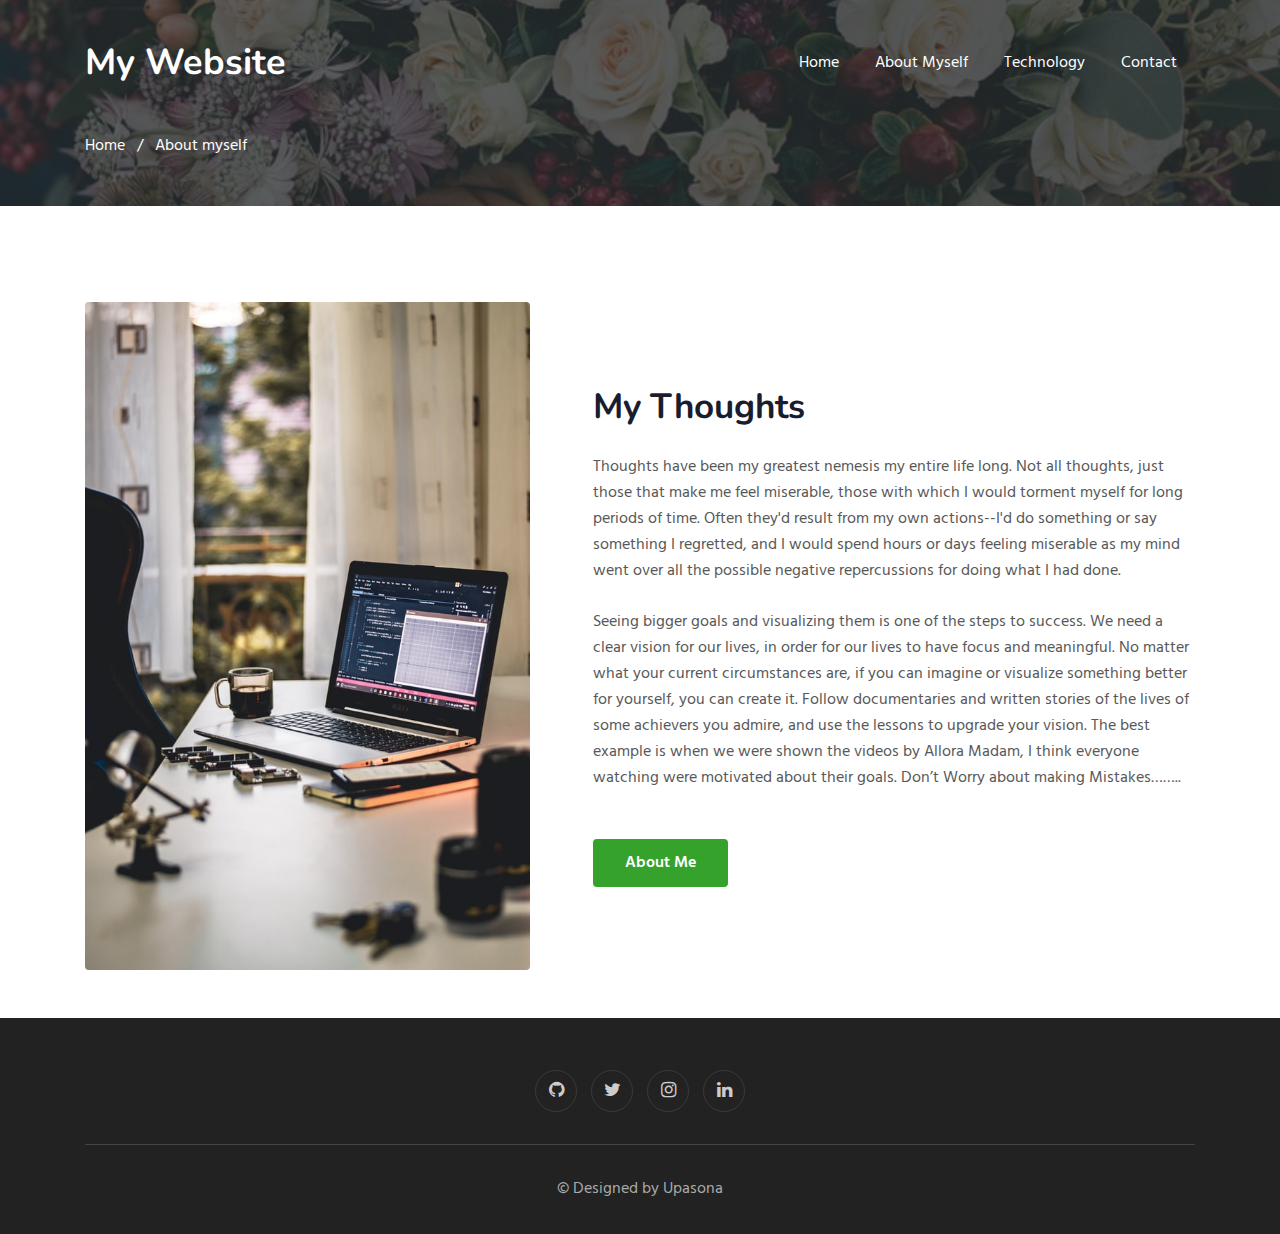
<file: myPortfolio/about.html>
<!doctype html>
<html lang="en">
  <head>
    <!--meta tags -->
    <meta charset="utf-8">
    <meta name="viewport" content="width=device-width, initial-scale=1, shrink-to-fit=no">

    <title>My Website</title>
    <!-- web fonts -->
    <link href="//fonts.googleapis.com/css?family=Nunito:400,600,700,800,900&display=swap" rel="stylesheet">
    <link href="//fonts.googleapis.com/css?family=Hind&display=swap" rel="stylesheet">
    <!-- Template CSS -->
    <link rel="stylesheet" href="assets/css/style-starter.css">
  </head>
  <body>
<header>
<section class="w3l-bootstrap-header">
  <nav class="navbar navbar-expand-lg navbar-light py-lg-3 py-2">
    <div class="container">
      <a class="navbar-brand" href="index.html"> My Website</a>

      <button class="navbar-toggler" type="button" data-toggle="collapse" data-target="#navbarSupportedContent"
        aria-controls="navbarSupportedContent" aria-expanded="false" aria-label="Toggle navigation">
        <span class="navbar-toggler-icon fa fa-bars"></span>
      </button>

      <div class="collapse navbar-collapse" id="navbarSupportedContent">
        <ul class="navbar-nav ml-auto">
          <li class="nav-item">
            <a class="nav-link" href="index.html">Home</a>
          </li>
          <li class="nav-item">
            <a class="nav-link" href="about.html">About myself</a>
          </li>
         <li class="nav-item">
            <a class="nav-link" href="technology.html">Technology</a>
          </li>
        
          <li class="nav-item">
            <a class="nav-link" href="contact.html">Contact</a>
          </li>
        </ul>
        
      </div>
    </div>
  </nav>
</section>
<section class="w3l-about-breadcrum">
  <div class="breadcrum-bg">
    <div class="container py-5">
      <p><a href="index.html">Home</a> &nbsp; / &nbsp; About myself</p>
     </div>
  </div>
</section>
</header>
<!--my thoughts section-->
<div class="w3l-content-photo-5 py-5" id="about">
	<div class="content-main pt-lg-5 pt-md-3 pb-0">
		<div class="container">
			<div class="row">
				<div class="col-lg-5 content-photo">
					<a href="#"><img src="assets/images/22.jpg" class="img-fluid" alt="content-photo"></a>
				</div>
				<div class="col-lg-7 content-left mt-lg-0 mt-5 pl-lg-5">
					<h3>My Thoughts</h3>
					<p class="mb-0">Thoughts have been my greatest nemesis my entire life long.  Not all thoughts, just those that make me feel miserable, those with which I would torment myself for long periods of time.  Often they'd result from my own actions--I'd do something or say something I regretted, and I would spend hours or days feeling miserable as my mind went over all the possible negative repercussions for doing what I had done.</p>
          <p class="mb-0">Seeing bigger goals and visualizing them is one of the steps to success. We need a clear vision for our lives, in order for our lives to have focus and meaningful. No matter what your current circumstances are, if you can imagine or visualize something better for yourself, you can create it. Follow documentaries and written stories of the lives of some achievers you admire, and use the lessons to upgrade your vision. The best example is when we were shown the videos by Allora Madam, I think everyone watching were motivated about their goals. Don’t Worry about making Mistakes……..</p>

					<a href="index.html" class="btn-theme2 btn mt-lg-5 mt-4">About Me</a>
				</div>
			</div>
		</div>
	</div>
</div>
 <!--footer section-->
 <footer>
 <section class="w3l-footer-29-main" id="footer">
  <div class="footer-29 text-center">
      <div class="container">
        
        <div class="main-social-footer-29">
                    
          <a href="http://www.github.com/Upasona20000" class="facebook"><span class="fa fa-github"></span></a>
          <a href="#twitter" class="twitter"><span class="fa fa-twitter"></span></a>
          <a href="https://www.instagram.com/itz_upasona" class="instagram"><span class="fa fa-instagram"></span></a>
          <a href="https://www.linkedin.com/in/upasona-biswas-a75b831b1/" class="linkedin"><span class="fa fa-linkedin"></span></a>
      </div>
          <div class="bottom-copies text-center">
              <p class="copy-footer-29">© Designed by Upasona</p>
               
          </div>
      </div>
  </div>
   <!-- move top -->
  <button onclick="topFunction()" id="movetop" title="Go to top">
              <span class="fa fa-angle-up"></span>
                 </button>
                 <script>
                     // When the user scrolls down 20px from the top of the document, show the button
                     window.onscroll = function () {
                         scrollFunction()
                     };
              
                     function scrollFunction() {
                         if (document.body.scrollTop > 20 || document.documentElement.scrollTop > 20) {
                             document.getElementById("movetop").style.display = "block";
                         } else {
                             document.getElementById("movetop").style.display = "none";
                         }
                     }
              
                     // When the user clicks on the button, scroll to the top of the document
                     function topFunction() {
                         document.body.scrollTop = 0;
                         document.documentElement.scrollTop = 0;
                     }
                 </script>
                 <!-- /move top -->
</section>
<script src="assets/js/jquery-3.3.1.min.js"></script>

</section>
</footer>
<script>
    $(function () {
      $('.navbar-toggler').click(function () {
        $('body').toggleClass('noscroll');
      })
    });
  </script>
  <script src="https://code.jquery.com/jquery-3.4.1.slim.min.js"
    integrity="sha384-J6qa4849blE2+poT4WnyKhv5vZF5SrPo0iEjwBvKU7imGFAV0wwj1yYfoRSJoZ+n" crossorigin="anonymous">
  </script>
  
  <script src="https://stackpath.bootstrapcdn.com/bootstrap/4.4.1/js/bootstrap.min.js"
    integrity="sha384-wfSDF2E50Y2D1uUdj0O3uMBJnjuUD4Ih7YwaYd1iqfktj0Uod8GCExl3Og8ifwB6" crossorigin="anonymous">
  </script>

<!-- Smooth scrolling -->



</body>

</html>
</file>
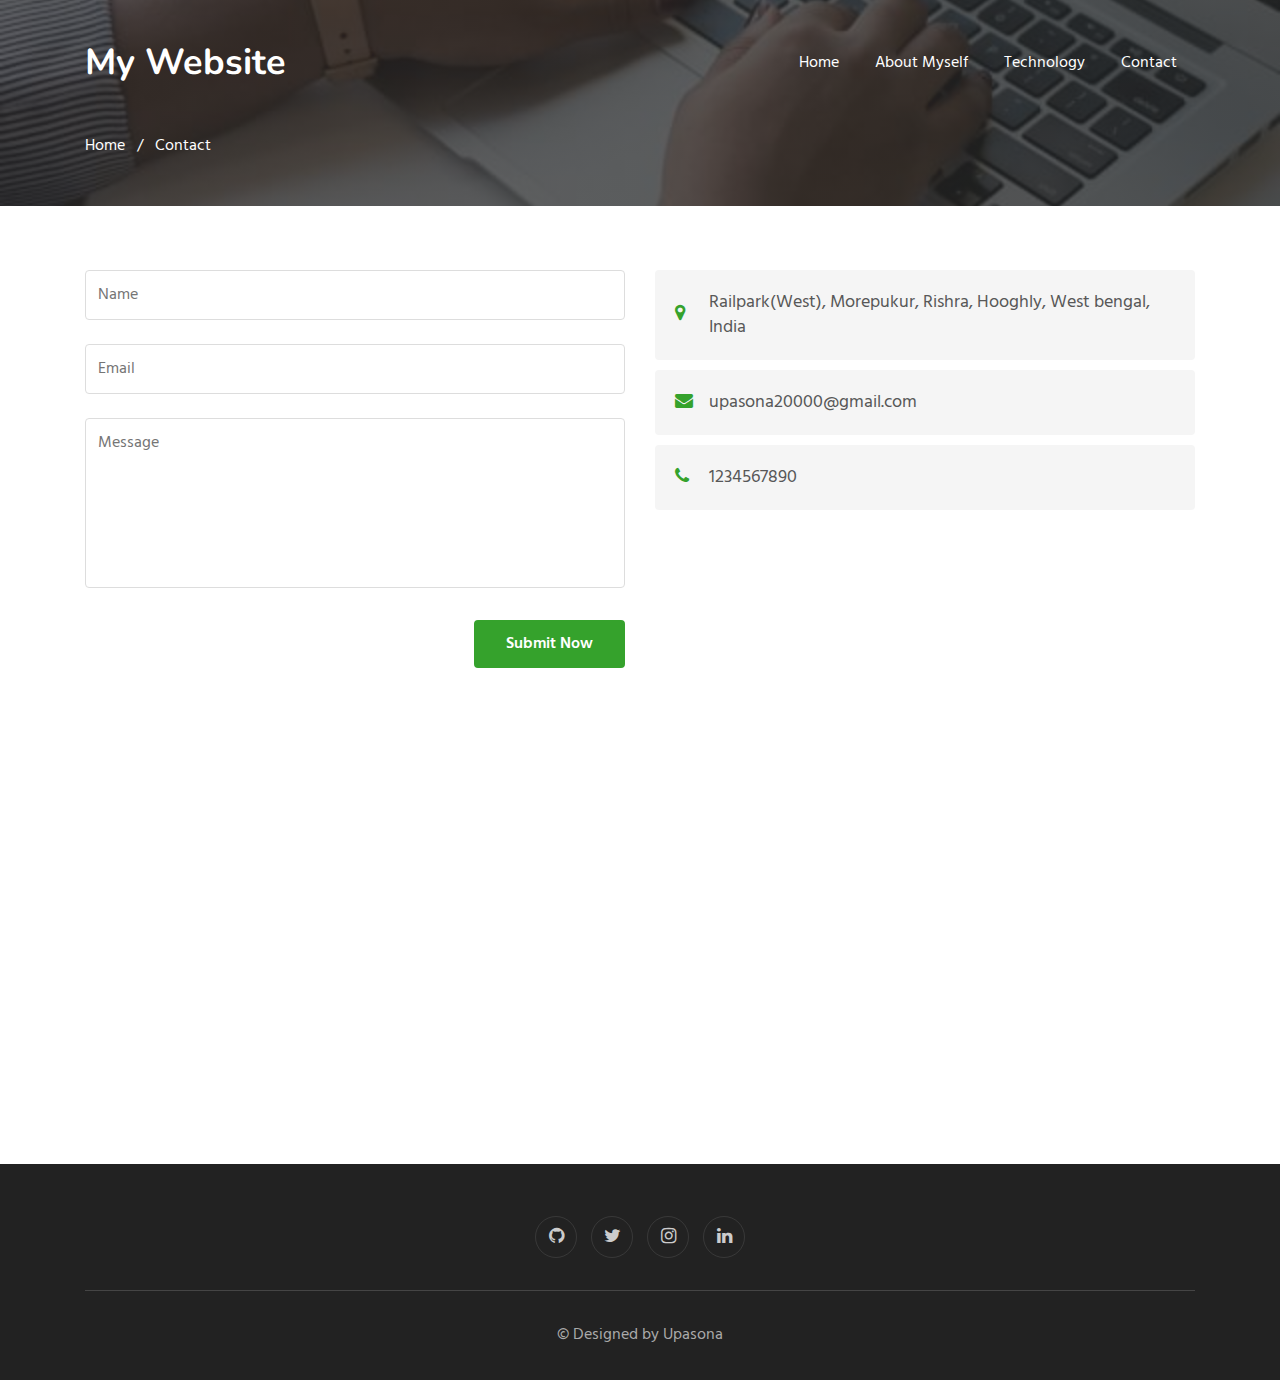
<file: myPortfolio/contact.html>
<!doctype html>
<html lang="en">
  <head>
    <!-- meta tags -->
    <meta charset="utf-8">
    <meta name="viewport" content="width=device-width, initial-scale=1, shrink-to-fit=no">

    <title>My Website a Personal Portfolio Category Bootstrap Responsive Website Template | Contact :: W3layouts</title>
    <!-- web fonts -->
    <link href="//fonts.googleapis.com/css?family=Nunito:400,600,700,800,900&display=swap" rel="stylesheet">
    <link href="//fonts.googleapis.com/css?family=Hind&display=swap" rel="stylesheet">
    <!-- Template CSS -->
    <link rel="stylesheet" href="assets/css/style-starter.css">
  </head>
  <body>
<header>
<section class="w3l-bootstrap-header">
  <nav class="navbar navbar-expand-lg navbar-light py-lg-3 py-2">
    <div class="container">
      <a class="navbar-brand" href="index.html"> My Website</a>
      <!-- if logo is image enable this   
    <a class="navbar-brand" href="#index.html">
        <img src="image-path" alt="Your logo" title="Your logo" style="height:35px;" />
    </a> -->
      <button class="navbar-toggler" type="button" data-toggle="collapse" data-target="#navbarSupportedContent"
        aria-controls="navbarSupportedContent" aria-expanded="false" aria-label="Toggle navigation">
        <span class="navbar-toggler-icon fa fa-bars"></span>
      </button>

      <div class="collapse navbar-collapse" id="navbarSupportedContent">
        <ul class="navbar-nav ml-auto">
          <li class="nav-item">
            <a class="nav-link" href="index.html">Home</a>
          </li>
          <li class="nav-item">
            <a class="nav-link" href="about.html">About myself</a>
          </li>
          <li class="nav-item">
            <a class="nav-link" href="technology.html">Technology</a>
          </li>
          
        
          <li class="nav-item">
            <a class="nav-link" href="contact.html">Contact</a>
          </li>
        </ul>
        
      </div>
    </div>
  </nav>
</section>
<section class="w3l-contact-breadcrum">
  <div class="breadcrum-bg">
    <div class="container py-5">
      <p><a href="index.html">Home</a> &nbsp; / &nbsp; Contact</p>
     </div>
  </div>
</section>
</header>
<!-- contact -->
<section class="w3l-contacts-12" id="contact">
    <div class="contact-top pt-5">
        <div class="container py-md-3">
            
            <div class="row cont-main-top">
               <!-- contact form -->
               <div class="contacts12-main col-lg-6 ">
                   
                <form action="https://sendmail.w3layouts.com/submitForm" method="post" class="main-input">
                    <div class="top-inputs d-grid">
                        <input type="text" placeholder="Name" name="w3lName" id="w3lName" required="">
                       
                    </div>
                    <input type="email" name="email" placeholder="Email" id="w3lSender" required="">
                   
                    <textarea placeholder="Message" name="w3lMessage" id="w3lMessage" required=""></textarea>
                    <div class="text-right">
                        <button type="submit" class="btn btn-theme2">Submit Now</button>
                    </div>
                </form>
            </div>
            <!-- //contact form -->
                <!-- contact address -->
                <div class="contact col-lg-6 mt-lg-0 mt-5">
                    <div class="cont-subs">
                        <div class="cont-add">
                            <div class="cont-add-lft">
                                <span class="fa fa-map-marker" aria-hidden="true"></span>
                           </div>
                           <div class="cont-add-rgt">
                            <p class="contact-text-sub">Railpark(West), Morepukur, Rishra, Hooghly, West bengal, India</p>
                        </div>
                      
                    </div>
                        <div class="cont-add add-2">
                            <div class="cont-add-lft">
                                <span class="fa fa-envelope" aria-hidden="true"></span>
                           </div> 
                           <div class="cont-add-rgt">
                          <a href="mailto:info@example.com">
                                <p class="contact-text-sub">upasona20000@gmail.com</p>
                            </a>
                        </div>
                       
                    </div>
                        <div class="cont-add">
                            <div class="cont-add-lft">
                                <span class="fa fa-phone" aria-hidden="true"></span>
                           </div>
                            <div class="cont-add-rgt">
                                 <a href="tel:+7-800-999-800">
                                    <p class="contact-text-sub">1234567890</p>
                                 </a>
                            </div>
                        </div>
                        
                           
                        </div>
                    </div>
                </div>
                <!-- //contact address -->
                 
            </div>
        </div>
        <!-- map -->
        <div class="map">
            <iframe src="https://www.google.com/maps/embed?pb=!1m18!1m12!1m3!1d3680.3238530327108!2d88.33713631502205!3d22.716201185109075!2m3!1f0!2f0!3f0!3m2!1i1024!2i768!4f13.1!3m3!1m2!1s0x39f89b5c8de81d59%3A0x609217d3e8a1b57e!2sRail%20Park%20Club!5e0!3m2!1sen!2sin!4v1593700902270!5m2!1sen!2sin" width="600" height="450" frameborder="0" style="border:0;" allowfullscreen="" aria-hidden="false" tabindex="0"></iframe>
        </div>
        <!-- //map -->
    </div>
</section>

 
 <!--footer-->
 <footer>
 <section class="w3l-footer-29-main" id="footer">
  <div class="footer-29 text-center">
      <div class="container">
        
        <div class="main-social-footer-29">
                    
          <a href="http://www.github.com/Upasona20000" class="facebook"><span class="fa fa-github"></span></a>
          <a href="#twitter" class="twitter"><span class="fa fa-twitter"></span></a>
          <a href="https://www.instagram.com/itz_upasona" class="instagram"><span class="fa fa-instagram"></span></a>
          <a href="https://www.linkedin.com/in/upasona-biswas-a75b831b1/" class="linkedin"><span class="fa fa-linkedin"></span></a>
      </div>
          <div class="bottom-copies text-center">
              <p class="copy-footer-29">© Designed by Upasona</p>
               
          </div>
      </div>
  </div>
   <!-- move top -->
  <button onclick="topFunction()" id="movetop" title="Go to top">
              <span class="fa fa-angle-up"></span>
                 </button>
                 <script>
                     // When the user scrolls down 20px from the top of the document, show the button
                     window.onscroll = function () {
                         scrollFunction()
                     };
              
                     function scrollFunction() {
                         if (document.body.scrollTop > 20 || document.documentElement.scrollTop > 20) {
                             document.getElementById("movetop").style.display = "block";
                         } else {
                             document.getElementById("movetop").style.display = "none";
                         }
                     }
              
                     // When the user clicks on the button, scroll to the top of the document
                     function topFunction() {
                         document.body.scrollTop = 0;
                         document.documentElement.scrollTop = 0;
                     }
                 </script>
                 <!-- /move top -->
</section>

<script src="assets/js/jquery-3.3.1.min.js"></script>

</section>
</footer>

<script>
    $(function () {
      $('.navbar-toggler').click(function () {
        $('body').toggleClass('noscroll');
      })
    });
  </script>
  <!-- jQuery first, then Popper.js, then Bootstrap JS -->
  <script src="https://code.jquery.com/jquery-3.4.1.slim.min.js"
    integrity="sha384-J6qa4849blE2+poT4WnyKhv5vZF5SrPo0iEjwBvKU7imGFAV0wwj1yYfoRSJoZ+n" crossorigin="anonymous">
  </script>
  
  <script src="https://stackpath.bootstrapcdn.com/bootstrap/4.4.1/js/bootstrap.min.js"
    integrity="sha384-wfSDF2E50Y2D1uUdj0O3uMBJnjuUD4Ih7YwaYd1iqfktj0Uod8GCExl3Og8ifwB6" crossorigin="anonymous">
  </script>

<!-- Smooth scrolling -->



</body>

</html>
</file>
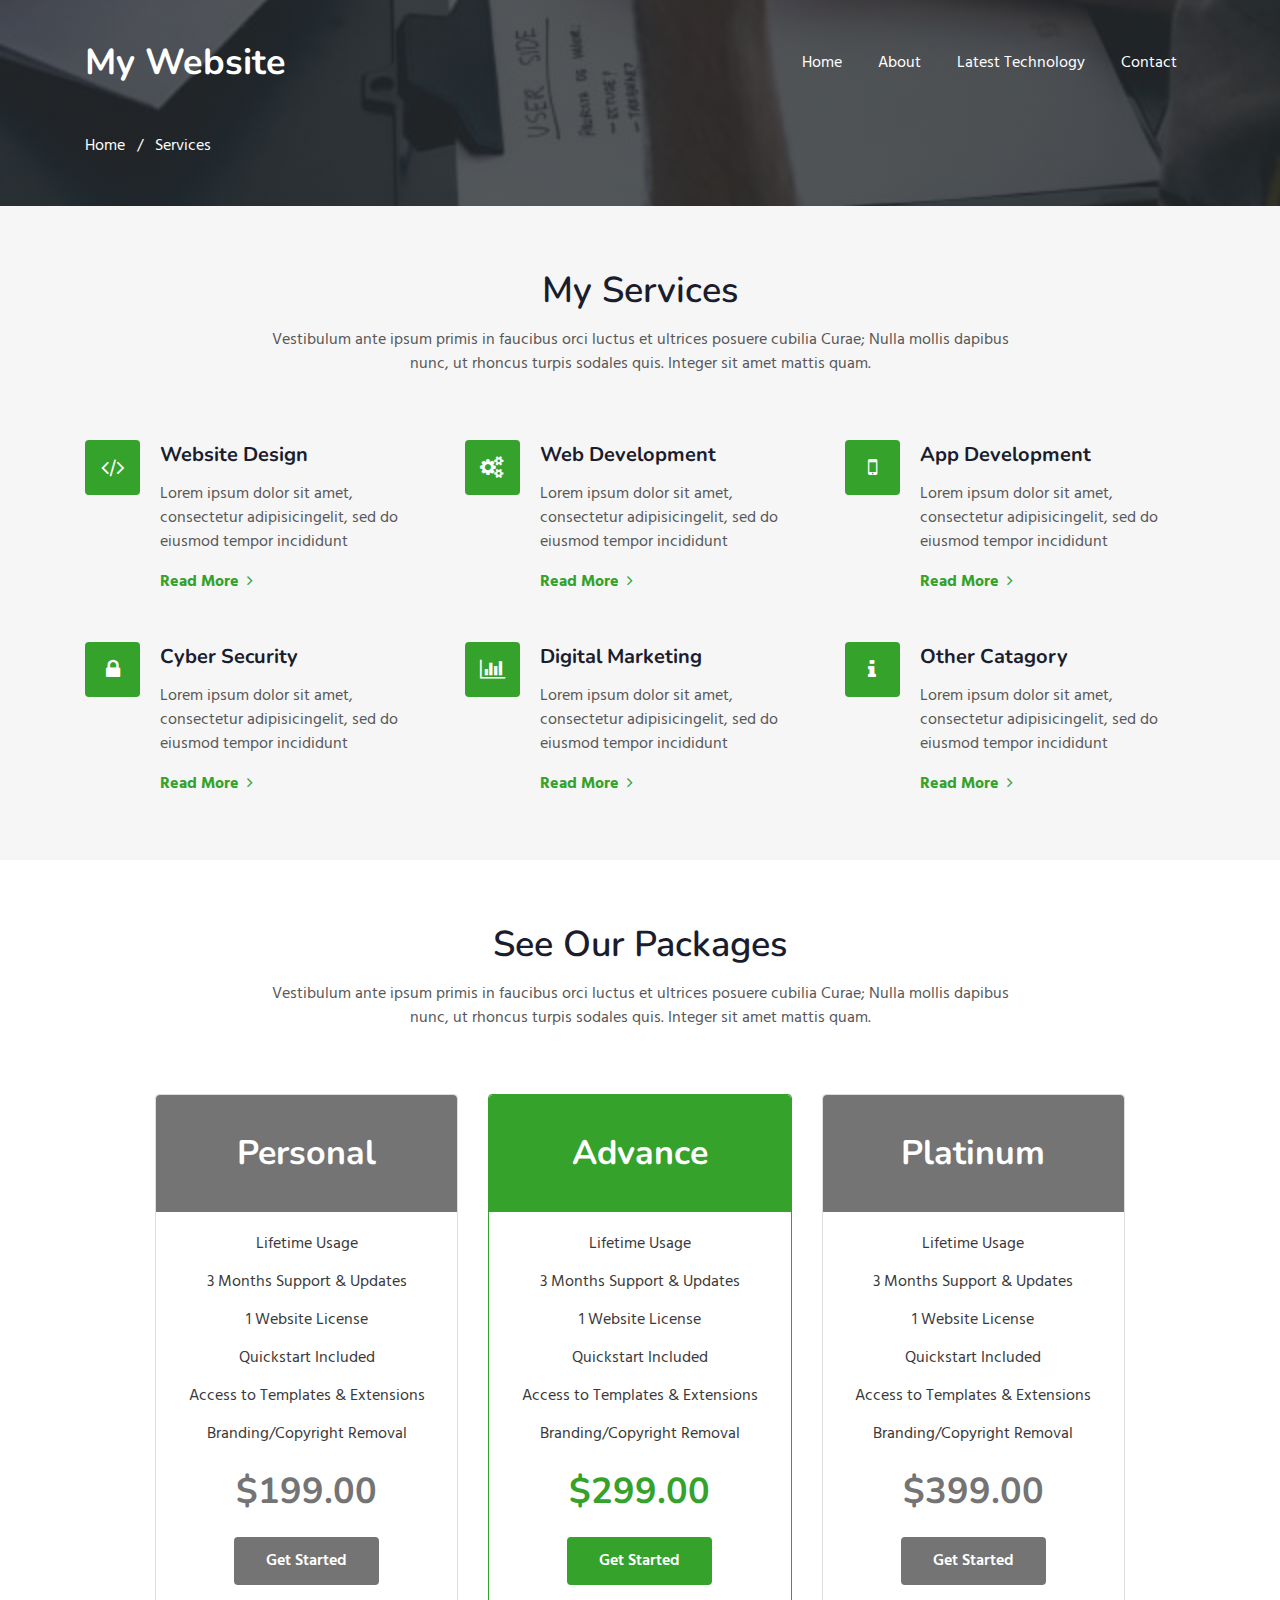
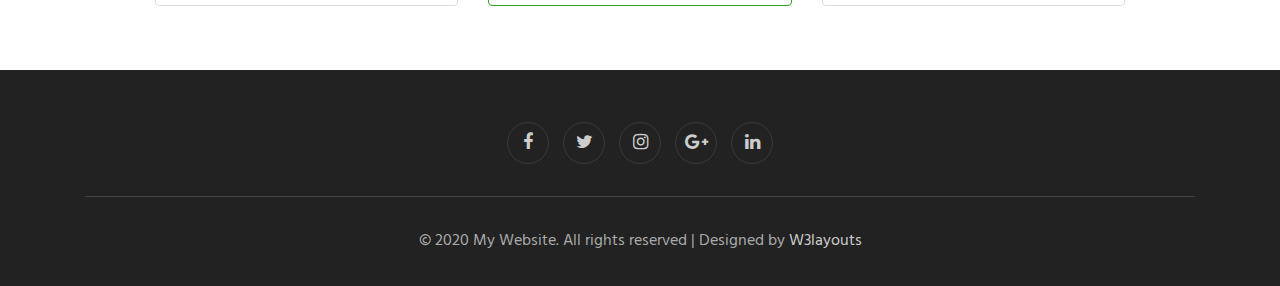
<file: myPortfolio/services.html>
<!--
Author: W3layouts
Author URL: http://w3layouts.com
-->
<!doctype html>
<html lang="en">
  <head>
    <!-- Required meta tags -->
    <meta charset="utf-8">
    <meta name="viewport" content="width=device-width, initial-scale=1, shrink-to-fit=no">

    <title>My Website</title>
    <!-- web fonts -->
    <link href="//fonts.googleapis.com/css?family=Nunito:400,600,700,800,900&display=swap" rel="stylesheet">
    <link href="//fonts.googleapis.com/css?family=Hind&display=swap" rel="stylesheet">
    <!-- //web fonts -->
    <!-- Template CSS -->
    <link rel="stylesheet" href="assets/css/style-starter.css">
  </head>
  <body>


<section class="w3l-bootstrap-header">
  <nav class="navbar navbar-expand-lg navbar-light py-lg-3 py-2">
    <div class="container">
      <a class="navbar-brand" href="index.html"> My Website</a>
      <!-- if logo is image enable this   
    <a class="navbar-brand" href="#index.html">
        <img src="image-path" alt="Your logo" title="Your logo" style="height:35px;" />
    </a> -->
      <button class="navbar-toggler" type="button" data-toggle="collapse" data-target="#navbarSupportedContent"
        aria-controls="navbarSupportedContent" aria-expanded="false" aria-label="Toggle navigation">
        <span class="navbar-toggler-icon fa fa-bars"></span>
      </button>

      <div class="collapse navbar-collapse" id="navbarSupportedContent">
        <ul class="navbar-nav ml-auto">
          <li class="nav-item">
            <a class="nav-link" href="index.html">Home</a>
          </li>
          <li class="nav-item">
            <a class="nav-link" href="about.html">About</a>
          </li>
          <li class="nav-item">
            <a class="nav-link" href="technology.html">Latest Technology</a>
          </li>
         
        
          <li class="nav-item">
            <a class="nav-link" href="contact.html">Contact</a>
          </li>
        </ul>
        
      </div>
    </div>
  </nav>
</section>
<section class="w3l-service-breadcrum">
  <div class="breadcrum-bg">
    <div class="container py-5">
      <p><a href="index.html">Home</a> &nbsp; / &nbsp; Services</p>
      </div>
  </div>
</section>
<section class="w3l-features-4">
	<!-- /features -->
		<div class="features py-5" id="services">
            <div class="container py-md-3">
			<div class="heading text-center mx-auto">
				<h3 class="head">My Services</h3>
				<p class="my-3 head"> Vestibulum ante ipsum primis in faucibus orci luctus et ultrices posuere cubilia Curae;
				  Nulla mollis dapibus nunc, ut rhoncus
				  turpis sodales quis. Integer sit amet mattis quam.</p>
			  </div>
			<div class="fea-gd-vv row mt-5 pt-3">	
			   <div class="float-lt feature-gd col-lg-4 col-md-6">	
					 <div class="icon"> <span class="fa fa-code" aria-hidden="true"></span></div>
					 <div class="icon-info">
						<h5><a href="#">
							Website Design</a></h5>
						<p> Lorem ipsum dolor sit amet, consectetur adipisicingelit, sed do eiusmod tempor incididunt  </p>
						<a href="#" class="red mt-3">Read More <span class="fa fa-angle-right pl-1"></span></a>
					</div>
					 
				</div>	
				<div class="float-mid feature-gd col-lg-4 col-md-6 mt-md-0 mt-5">	
					 <div class="icon"> <span class="fa fa-cogs" aria-hidden="true"></span></div>
					 <div class="icon-info">
						<h5><a href="#">Web Development
						</a></h5>
						<p> Lorem ipsum dolor sit amet, consectetur adipisicingelit, sed do eiusmod tempor incididunt  </p>
						<a href="#" class="red mt-3">Read More <span class="fa fa-angle-right pl-1"></span></a>
					</div>
			 </div> 
				<div class="float-rt feature-gd col-lg-4 col-md-6 mt-lg-0 mt-5">	
					 <div class="icon"> <span class="fa fa-mobile" aria-hidden="true"></span></div>
					 <div class="icon-info">
						<h5><a href="#">App Development</a></h5>
						<p> Lorem ipsum dolor sit amet, consectetur adipisicingelit, sed do eiusmod tempor incididunt  </p>
						<a href="#" class="red mt-3">Read More <span class="fa fa-angle-right pl-1"></span></a>
					</div>
			 </div>	 
			 <div class="float-lt feature-gd col-lg-4 col-md-6 mt-5">	
					 <div class="icon"> <span class="fa fa-lock" aria-hidden="true"></span></div>
					 <div class="icon-info">
						<h5><a href="#">Cyber Security</a>
						</h5>
						<p> Lorem ipsum dolor sit amet, consectetur adipisicingelit, sed do eiusmod tempor incididunt  </p>
						<a href="#" class="red mt-3">Read More <span class="fa fa-angle-right pl-1"></span></a>
					</div>
					 
				</div>	
				<div class="float-mid feature-gd col-lg-4 col-md-6 mt-5">	
					 <div class="icon"> <span class="fa fa-bar-chart" aria-hidden="true"></span></div>
					 <div class="icon-info">
						<h5><a href="#">
							Digital Marketing</a>
						</h5>
						<p> Lorem ipsum dolor sit amet, consectetur adipisicingelit, sed do eiusmod tempor incididunt  </p>
						<a href="#" class="red mt-3">Read More <span class="fa fa-angle-right pl-1"></span></a>
					</div>
			 </div> 
				<div class="float-rt feature-gd col-lg-4 col-md-6 mt-5">	
					 <div class="icon"> <span class="fa fa-info" aria-hidden="true"></span></div>
					 <div class="icon-info">
						<h5><a href="#">Other Catagory</a>
						</h5>
						<p> Lorem ipsum dolor sit amet, consectetur adipisicingelit, sed do eiusmod tempor incididunt  </p>
						<a href="#" class="red mt-3">Read More <span class="fa fa-angle-right pl-1"></span></a>
					</div>
			 </div>		 				 
		  </div>  
		 </div>
	   </div>
   <!-- //features -->
</section>
<section class="w3l-pricing-7" id="pricing">
  <div class="w3l-pricing-7_sur py-5">
    <div class="container py-md-3">
      <div class="heading text-center mx-auto">
        <h3 class="head">See Our Packages</h3>
        <p class="my-3 head"> Vestibulum ante ipsum primis in faucibus orci luctus et ultrices posuere cubilia Curae;
        Nulla mollis dapibus nunc, ut rhoncus
        turpis sodales quis. Integer sit amet mattis quam.</p>
      </div>
      <div class="row w3l-pricing-7-gd-top pt-3 mt-5">
        <div class="col-lg-4 col-md-6 w3l-pricing-7-gd-left">
          <div class="w3l-pricing-7  pric-7-1">
            <h6>Personal</h6>
            
            <div class="w3l-pricing-7-bottom">
              <div class="w3l-pricing-7-bottom-bottom">
                <ul class="links">
                  <li class="tick-info">
                    Lifetime Usage
                  </li>
                  <li class="tick-info">
                    3 Months Support & Updates
                  </li>
                  <li class="tick-info">
                    1 Website License
                  </li>
                  <li class="tick-info">
                    Quickstart Included
                  </li>
                  <li class="tick-info">
                    Access to Templates & Extensions
                  </li>
                  <li class="tick-info">
                    Branding/Copyright Removal
                  </li>
                </ul>
                <h3 class="title-sub mt-4">$199.00</h3>
              </div>
              <div class="buy-button text-center mt-4">
                 <a href="contact.html" class="btn btn-secondary btn-theme5">
                  <div class="anim"></div><span>Get Started</span>
                </a>
              </div>
            </div>
          </div>
        </div>
        <div class="col-lg-4 col-md-6 mt-md-0 mt-4 w3l-pricing-7-gd-left active">
          <div class="w3l-pricing-7 pric-7 active">
            <h6 class="active">Advance</h6>
          
            <div class="w3l-pricing-7-bottom">
              <div class="w3l-pricing-7-bottom-bottom">
                <ul class="links">
                  <li class="tick-info">
                    Lifetime Usage
                  </li>
                  <li class="tick-info">
                    3 Months Support & Updates
                  </li>
                  <li class="tick-info">
                    1 Website License
                  </li>
                  <li class="tick-info">
                    Quickstart Included
                  </li>
                  <li class="tick-info">
                    Access to Templates & Extensions
                  </li>
                  <li class="tick-info">
                    Branding/Copyright Removal
                  </li>
                </ul>
                <h3 class="title-sub mt-4 active">$299.00</h3>
              </div>
              <div class="buy-button text-center mt-4">
                <a href="contact.html" class="btn btn-secondary btn-theme5 active">
                  <div class="anim"></div><span>Get Started</span>
                </a>
              </div>
            </div>
          </div>
        </div>
        <div class="col-lg-4 col-md-6 mt-lg-0 mt-4 w3l-pricing-7-gd-left">
          <div class="w3l-pricing-7 pric-7-2">
            <h6>Platinum</h6>
            
            <div class="w3l-pricing-7-bottom">
              <div class="w3l-pricing-7-bottom-bottom">
                <ul class="links">
                  <li class="tick-info">
                    Lifetime Usage
                  </li>
                  <li class="tick-info">
                    3 Months Support & Updates
                  </li>
                  <li class="tick-info">
                    1 Website License
                  </li>
                  <li class="tick-info">
                    Quickstart Included
                  </li>
                  <li class="tick-info">
                    Access to Templates & Extensions
                  </li>
                  <li class="tick-info">
                    Branding/Copyright Removal
                  </li>
                </ul>
                <h3 class="title-sub mt-4">$399.00</h3>
              </div>
              <div class="buy-button text-center mt-4">
                <a href="contact.html" class="btn btn-secondary btn-theme5">
                  <div class="anim"></div><span>Get Started</span>
                </a>
              </div>
            </div>
          </div>
        </div>
      </div>
    </div>
  </div>
</section>
 
 <!-- grids block 5 -->
 <section class="w3l-footer-29-main" id="footer">
  <div class="footer-29 text-center">
      <div class="container">
        
        <div class="main-social-footer-29">
                    
          <a href="#facebook" class="facebook"><span class="fa fa-facebook"></span></a>
          <a href="#twitter" class="twitter"><span class="fa fa-twitter"></span></a>
          <a href="#instagram" class="instagram"><span class="fa fa-instagram"></span></a>
          <a href="#google-plus" class="google-plus"><span class="fa fa-google-plus"></span></a>
          <a href="#linkedin" class="linkedin"><span class="fa fa-linkedin"></span></a>
      </div>
          <div class="bottom-copies text-center">
              <p class="copy-footer-29">© 2020 My Website. All rights reserved | Designed by <a href="https://w3layouts.com">W3layouts</a></p>
               
          </div>
      </div>
  </div>
   <!-- move top -->
  <button onclick="topFunction()" id="movetop" title="Go to top">
              <span class="fa fa-angle-up"></span>
                 </button>
                 <script>
                     // When the user scrolls down 20px from the top of the document, show the button
                     window.onscroll = function () {
                         scrollFunction()
                     };
              
                     function scrollFunction() {
                         if (document.body.scrollTop > 20 || document.documentElement.scrollTop > 20) {
                             document.getElementById("movetop").style.display = "block";
                         } else {
                             document.getElementById("movetop").style.display = "none";
                         }
                     }
              
                     // When the user clicks on the button, scroll to the top of the document
                     function topFunction() {
                         document.body.scrollTop = 0;
                         document.documentElement.scrollTop = 0;
                     }
                 </script>
                 <!-- /move top -->
</section>
<!-- // grids block 5 -->
<script src="assets/js/jquery-3.3.1.min.js"></script>
<!-- //footer-28 block -->
</section>

<script>
    $(function () {
      $('.navbar-toggler').click(function () {
        $('body').toggleClass('noscroll');
      })
    });
  </script>
  <!-- jQuery first, then Popper.js, then Bootstrap JS -->
  <script src="https://code.jquery.com/jquery-3.4.1.slim.min.js"
    integrity="sha384-J6qa4849blE2+poT4WnyKhv5vZF5SrPo0iEjwBvKU7imGFAV0wwj1yYfoRSJoZ+n" crossorigin="anonymous">
  </script>
  
  <script src="https://stackpath.bootstrapcdn.com/bootstrap/4.4.1/js/bootstrap.min.js"
    integrity="sha384-wfSDF2E50Y2D1uUdj0O3uMBJnjuUD4Ih7YwaYd1iqfktj0Uod8GCExl3Og8ifwB6" crossorigin="anonymous">
  </script>

<!-- Smooth scrolling -->



</body>

</html>
<!-- // grids block 5 -->
</file>
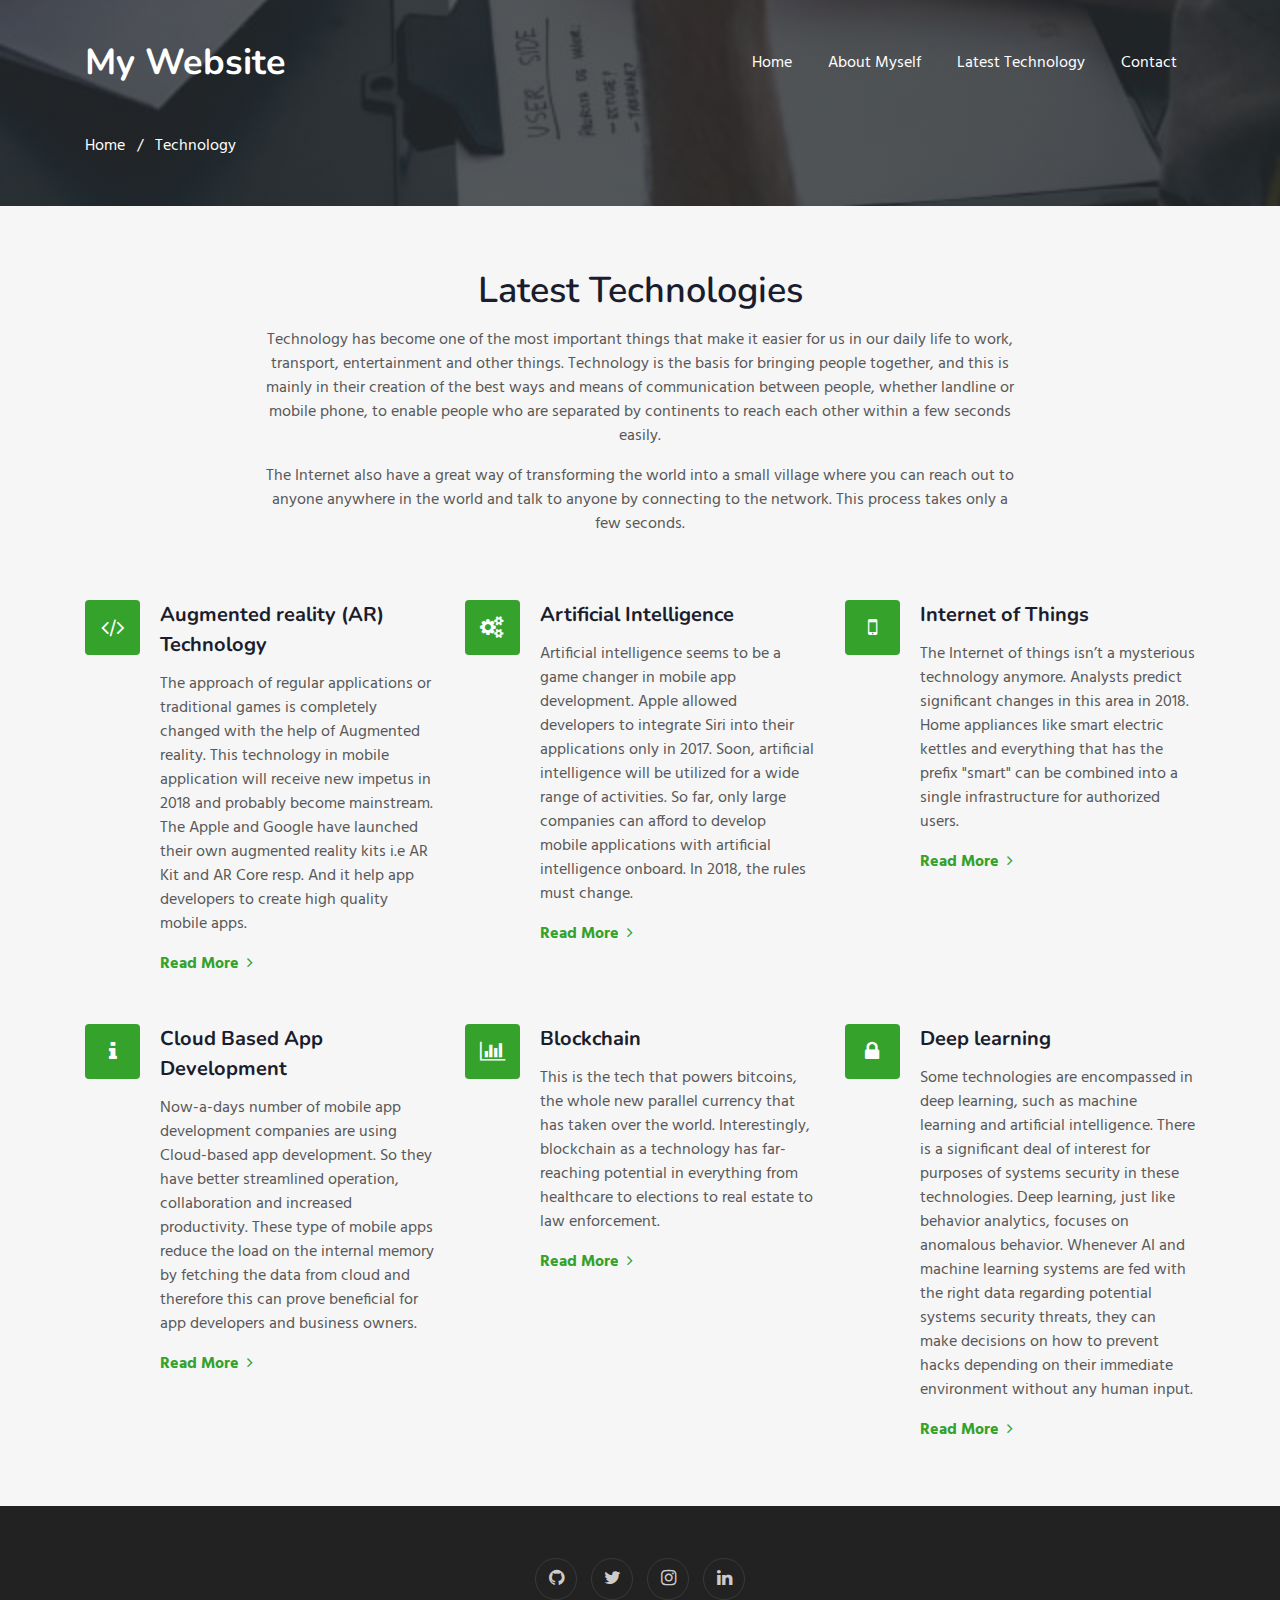
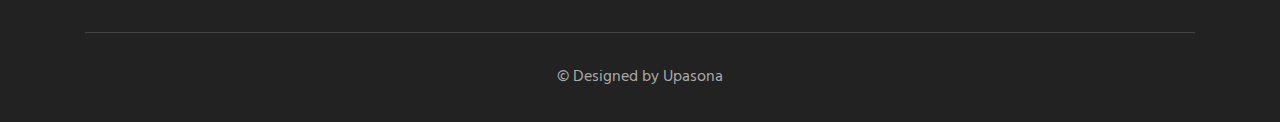
<file: myPortfolio/technology.html>
<!doctype html>
<html lang="en">
  <head>
    <!-- meta tags -->
    <meta charset="utf-8">
    <meta name="viewport" content="width=device-width, initial-scale=1, shrink-to-fit=no">

    <title>My Website</title>
    <!-- web fonts -->
    <link href="//fonts.googleapis.com/css?family=Nunito:400,600,700,800,900&display=swap" rel="stylesheet">
    <link href="//fonts.googleapis.com/css?family=Hind&display=swap" rel="stylesheet">
    <!-- //web fonts -->
    <!-- Template CSS -->
    <link rel="stylesheet" href="assets/css/style-starter.css">
  </head>
  <body>

<header>
<section class="w3l-bootstrap-header">
  <nav class="navbar navbar-expand-lg navbar-light py-lg-3 py-2">
    <div class="container">
      <a class="navbar-brand" href="index.html"> My Website</a>
      <button class="navbar-toggler" type="button" data-toggle="collapse" data-target="#navbarSupportedContent"
        aria-controls="navbarSupportedContent" aria-expanded="false" aria-label="Toggle navigation">
        <span class="navbar-toggler-icon fa fa-bars"></span>
      </button>

      <div class="collapse navbar-collapse" id="navbarSupportedContent">
        <ul class="navbar-nav ml-auto">
          <li class="nav-item">
            <a class="nav-link" href="index.html">Home</a>
          </li>
          <li class="nav-item">
            <a class="nav-link" href="about.html">About myself</a>
          </li>
          <li class="nav-item">
            <a class="nav-link" href="technology.html">Latest Technology</a>
          </li>
         
        
          <li class="nav-item">
            <a class="nav-link" href="contact.html">Contact</a>
          </li>
        </ul>
        
      </div>
    </div>
  </nav>
</section>
<section class="w3l-service-breadcrum">
  <div class="breadcrum-bg">
    <div class="container py-5">
      <p><a href="index.html">Home</a> &nbsp; / &nbsp; Technology</p>
      </div>
  </div>
</section>
</header>
<section class="w3l-features-4">
	<!-- /features -->
		<div class="features py-5" id="services">
            <div class="container py-md-3">
			<div class="heading text-center mx-auto">
				<h3 class="head">Latest Technologies</h3>
				<p class="my-3 head"> Technology has become one of the most important things that make it easier for us in our daily life to work, transport, entertainment and other things. Technology is the basis for bringing people together, and this is mainly in their creation of the best ways and means of communication between people, whether landline or mobile phone, to enable people who are separated by continents to reach each other within a few seconds easily.</p>

        <p class="my-3 head">The Internet  also have a great way of transforming the world into a small village where you can reach out to anyone anywhere in the world and talk to anyone by connecting to the network. This process takes only a few seconds.</p>
			  </div>
			<div class="fea-gd-vv row mt-5 pt-3">	
			   <div class="float-lt feature-gd col-lg-4 col-md-6">	
					 <div class="icon"> <span class="fa fa-code" aria-hidden="true"></span></div>
					 <div class="icon-info">
						<h5><a href="https://en.wikipedia.org/wiki/Augmented_reality">
							Augmented reality (AR) Technology</a></h5>
						<p> The approach of regular applications or traditional games is completely changed with the help of Augmented reality. This technology in mobile application will receive new impetus in 2018 and probably become mainstream. The Apple and Google have launched their own augmented reality kits i.e AR Kit and AR Core resp. And it help app developers to create high quality mobile apps.</p>
						<a href="https://en.wikipedia.org/wiki/Augmented_reality" class="red mt-3">Read More <span class="fa fa-angle-right pl-1"></span></a>
					</div>
					 
				</div>	
				<div class="float-mid feature-gd col-lg-4 col-md-6 mt-md-0 mt-5">	
					 <div class="icon"> <span class="fa fa-cogs" aria-hidden="true"></span></div>
					 <div class="icon-info">
						<h5><a href="https://en.wikipedia.org/wiki/Artificial_intelligence">Artificial Intelligence
						</a></h5>
						<p>  Artificial intelligence seems to be a game changer in mobile app development. Apple allowed developers to integrate Siri into their applications only in 2017. Soon, artificial intelligence will be utilized for a wide range of activities. So far, only large companies can afford to develop mobile applications with artificial intelligence onboard. In 2018, the rules must change. </p>
						<a href="https://en.wikipedia.org/wiki/Artificial_intelligence" class="red mt-3">Read More <span class="fa fa-angle-right pl-1"></span></a>
					</div>
			 </div> 
				<div class="float-rt feature-gd col-lg-4 col-md-6 mt-lg-0 mt-5">	
					 <div class="icon"> <span class="fa fa-mobile" aria-hidden="true"></span></div>
					 <div class="icon-info">
						<h5><a href="https://en.wikipedia.org/wiki/Internet_of_things#:~:text=The%20Internet%20of%20things%20%28IoT%29%20is%20a%20system,a%20network%20without%20requiring%20human-to-human%20or%20human-to-computer%20interaction.">Internet of Things</a></h5>
						<p> The Internet of things isn’t a mysterious technology anymore. Analysts predict significant changes in this area in 2018. Home appliances like smart electric kettles and everything that has the prefix "smart" can be combined into a single infrastructure for authorized users. </p>
						<a href="https://en.wikipedia.org/wiki/Internet_of_things#:~:text=The%20Internet%20of%20things%20%28IoT%29%20is%20a%20system,a%20network%20without%20requiring%20human-to-human%20or%20human-to-computer%20interaction." class="red mt-3">Read More <span class="fa fa-angle-right pl-1"></span></a>
					</div>
			 </div>	 
			 <div class="float-lt feature-gd col-lg-4 col-md-6 mt-5">	
					 <div class="icon"> <span class="fa fa-info" aria-hidden="true"></span></div>
					 <div class="icon-info">
						<h5><a href="https://en.wikipedia.org/wiki/Cloud_computing">Cloud Based App Development</a>
						</h5>
						<p> Now-a-days number of mobile app development companies are using Cloud-based app development. So they have better streamlined operation, collaboration and increased productivity. These type of mobile apps reduce the load on the internal memory by fetching the data from cloud and therefore this can prove beneficial for app developers and business owners.  </p>
						<a href="https://en.wikipedia.org/wiki/Cloud_computing" class="red mt-3">Read More <span class="fa fa-angle-right pl-1"></span></a>
					</div>
					 
				</div>	
				<div class="float-mid feature-gd col-lg-4 col-md-6 mt-5">	
					 <div class="icon"> <span class="fa fa-bar-chart" aria-hidden="true"></span></div>
					 <div class="icon-info">
						<h5><a href="https://en.wikipedia.org/wiki/Blockchain">
							Blockchain</a>
						</h5>
						<p>     This is the tech that powers bitcoins, the whole new parallel currency that has taken over the world.
            Interestingly, blockchain as a technology has far-reaching potential in everything from healthcare to elections to real estate to law enforcement.   </p>
						<a href="https://en.wikipedia.org/wiki/Blockchain" class="red mt-3">Read More <span class="fa fa-angle-right pl-1"></span></a>
					</div>
			 </div> 
				<div class="float-rt feature-gd col-lg-4 col-md-6 mt-5">	
					 <div class="icon"> <span class="fa fa-lock" aria-hidden="true"></span></div>
					 <div class="icon-info">
						<h5><a href="https://en.wikipedia.org/wiki/Deep_learning#:~:text=Deep%20learning%20%28also%20known%20as%20deep%20structured%20learning,learning.%20Learning%20can%20be%20supervised%2C%20semi-supervised%20or%20unsupervised.">Deep learning</a>
						</h5>
						<p> Some technologies are encompassed in deep learning, such as machine learning and artificial intelligence. There is a significant deal of interest for purposes of systems security in these technologies.

            Deep learning, just like behavior analytics, focuses on anomalous behavior. Whenever AI and machine learning systems are fed with the right data regarding potential systems security threats, they can make decisions on how to prevent hacks depending on their immediate environment without any human input.  </p>
						<a href="https://en.wikipedia.org/wiki/Deep_learning#:~:text=Deep%20learning%20%28also%20known%20as%20deep%20structured%20learning,learning.%20Learning%20can%20be%20supervised%2C%20semi-supervised%20or%20unsupervised." class="red mt-3">Read More <span class="fa fa-angle-right pl-1"></span></a>
					</div>
			 </div>		 				 
		  </div>  
		 </div>
	   </div>

 <!-- footer -->
 <footer>
 <section class="w3l-footer-29-main" id="footer">
  <div class="footer-29 text-center">
      <div class="container">
        
        <div class="main-social-footer-29">
                    
          <a href="http://www.github.com/Upasona20000" class="facebook"><span class="fa fa-github"></span></a>
          <a href="#twitter" class="twitter"><span class="fa fa-twitter"></span></a>
          <a href="https://www.instagram.com/itz_upasona" class="instagram"><span class="fa fa-instagram"></span></a>
          
          <a href="https://www.linkedin.com/in/upasona-biswas-a75b831b1/" class="linkedin"><span class="fa fa-linkedin"></span></a>
      </div>
          <div class="bottom-copies text-center">
              <p class="copy-footer-29">© Designed by Upasona</p>
               
          </div>
      </div>
  </div>
   <!-- move top -->
  <button onclick="topFunction()" id="movetop" title="Go to top">
              <span class="fa fa-angle-up"></span>
                 </button>
                 <script>
                     // When the user scrolls down 20px from the top of the document, show the button
                     window.onscroll = function () {
                         scrollFunction()
                     };
              
                     function scrollFunction() {
                         if (document.body.scrollTop > 20 || document.documentElement.scrollTop > 20) {
                             document.getElementById("movetop").style.display = "block";
                         } else {
                             document.getElementById("movetop").style.display = "none";
                         }
                     }
              
                     // When the user clicks on the button, scroll to the top of the document
                     function topFunction() {
                         document.body.scrollTop = 0;
                         document.documentElement.scrollTop = 0;
                     }
                 </script>
                 <!-- /move top -->
</section>
<script src="assets/js/jquery-3.3.1.min.js"></script>
</section>
</footer>

<script>
    $(function () {
      $('.navbar-toggler').click(function () {
        $('body').toggleClass('noscroll');
      })
    });
  </script>
  <!-- jQuery first, then Popper.js, then Bootstrap JS -->
  <script src="https://code.jquery.com/jquery-3.4.1.slim.min.js"
    integrity="sha384-J6qa4849blE2+poT4WnyKhv5vZF5SrPo0iEjwBvKU7imGFAV0wwj1yYfoRSJoZ+n" crossorigin="anonymous">
  </script>
  
  <script src="https://stackpath.bootstrapcdn.com/bootstrap/4.4.1/js/bootstrap.min.js"
    integrity="sha384-wfSDF2E50Y2D1uUdj0O3uMBJnjuUD4Ih7YwaYd1iqfktj0Uod8GCExl3Og8ifwB6" crossorigin="anonymous">
  </script>

<!-- Smooth scrolling -->



</body>

</html>
</file>
<file: myPortfolio/assets/css/style-starter.css>
.fa-cuttlefish, .fa-python, .fa-js-square{
  color:green;
}
.img-fluid{
  height:150px;
  width:150px;
}


@charset "UTF-8";
/*!
 *  Font Awesome 4.7.0 by @davegandy - http://fontawesome.io - @fontawesome
 *  License - http://fontawesome.io/license (Font: SIL OFL 1.1, CSS: MIT License)
 */
/* FONT PATH
 * -------------------------- */
@font-face {
  font-family: 'FontAwesome';
  src: url("../fonts/fontawesome-webfont.eot?v=4.7.0");
  src: url("../fonts/fontawesome-webfont.eot?#iefix&v=4.7.0") format("embedded-opentype"), url("../fonts/fontawesome-webfont.woff2?v=4.7.0") format("woff2"), url("../fonts/fontawesome-webfont.woff?v=4.7.0") format("woff"), url("../fonts/fontawesome-webfont.ttf?v=4.7.0") format("truetype"), url("../fonts/fontawesome-webfont.svg?v=4.7.0#fontawesomeregular") format("svg");
  font-weight: normal;
  font-style: normal; }

.fa {
  display: inline-block;
  font: normal normal normal 14px/1 FontAwesome;
  font-size: inherit;
  text-rendering: auto;
  -webkit-font-smoothing: antialiased;
  -moz-osx-font-smoothing: grayscale; }

/* makes the font 33% larger relative to the icon container */
.fa-lg {
  font-size: 1.33333em;
  line-height: 0.75em;
  vertical-align: -15%; }

.fa-2x {
  font-size: 2em; }

.fa-3x {
  font-size: 3em; }

.fa-4x {
  font-size: 4em; }

.fa-5x {
  font-size: 5em; }

.fa-fw {
  width: 1.28571em;
  text-align: center; }

.fa-ul {
  padding-left: 0;
  margin-left: 2.14286em;
  list-style-type: none; }
  .fa-ul > li {
    position: relative; }

.fa-li {
  position: absolute;
  left: -2.14286em;
  width: 2.14286em;
  top: 0.14286em;
  text-align: center; }
  .fa-li.fa-lg {
    left: -1.85714em; }

.fa-border {
  padding: .2em .25em .15em;
  border: solid 0.08em #eee;
  border-radius: .1em; }

.fa-pull-left {
  float: left; }

.fa-pull-right {
  float: right; }

.fa.fa-pull-left {
  margin-right: .3em; }

.fa.fa-pull-right {
  margin-left: .3em; }

/* Deprecated as of 4.4.0 */
.pull-right {
  float: right; }

.pull-left {
  float: left; }

.fa.pull-left {
  margin-right: .3em; }

.fa.pull-right {
  margin-left: .3em; }

.fa-spin {
  -webkit-animation: fa-spin 2s infinite linear;
  animation: fa-spin 2s infinite linear; }

.fa-pulse {
  -webkit-animation: fa-spin 1s infinite steps(8);
  animation: fa-spin 1s infinite steps(8); }

@-webkit-keyframes fa-spin {
  0% {
    transform: rotate(0deg); }
  100% {
    transform: rotate(359deg); } }

@keyframes fa-spin {
  0% {
    transform: rotate(0deg); }
  100% {
    transform: rotate(359deg); } }

.fa-rotate-90 {
  -ms-filter: "progid:DXImageTransform.Microsoft.BasicImage(rotation=1)";
  transform: rotate(90deg); }

.fa-rotate-180 {
  -ms-filter: "progid:DXImageTransform.Microsoft.BasicImage(rotation=2)";
  transform: rotate(180deg); }

.fa-rotate-270 {
  -ms-filter: "progid:DXImageTransform.Microsoft.BasicImage(rotation=3)";
  transform: rotate(270deg); }

.fa-flip-horizontal {
  -ms-filter: "progid:DXImageTransform.Microsoft.BasicImage(rotation=0, mirror=1)";
  transform: scale(-1, 1); }

.fa-flip-vertical {
  -ms-filter: "progid:DXImageTransform.Microsoft.BasicImage(rotation=2, mirror=1)";
  transform: scale(1, -1); }

:root .fa-rotate-90,
:root .fa-rotate-180,
:root .fa-rotate-270,
:root .fa-flip-horizontal,
:root .fa-flip-vertical {
  -webkit-filter: none;
          filter: none; }

.fa-stack {
  position: relative;
  display: inline-block;
  width: 2em;
  height: 2em;
  line-height: 2em;
  vertical-align: middle; }

.fa-stack-1x, .fa-stack-2x {
  position: absolute;
  left: 0;
  width: 100%;
  text-align: center; }

.fa-stack-1x {
  line-height: inherit; }

.fa-stack-2x {
  font-size: 2em; }

.fa-inverse {
  color: #fff; }

/* Font Awesome uses the Unicode Private Use Area (PUA) to ensure screen
   readers do not read off random characters that represent icons */
.fa-glass:before {
  content: ""; }

.fa-music:before {
  content: ""; }

.fa-search:before {
  content: ""; }

.fa-envelope-o:before {
  content: ""; }

.fa-heart:before {
  content: ""; }

.fa-star:before {
  content: ""; }

.fa-star-o:before {
  content: ""; }

.fa-user:before {
  content: ""; }

.fa-film:before {
  content: ""; }

.fa-th-large:before {
  content: ""; }

.fa-th:before {
  content: ""; }

.fa-th-list:before {
  content: ""; }

.fa-check:before {
  content: ""; }

.fa-remove:before,
.fa-close:before,
.fa-times:before {
  content: ""; }

.fa-search-plus:before {
  content: ""; }

.fa-search-minus:before {
  content: ""; }

.fa-power-off:before {
  content: ""; }

.fa-signal:before {
  content: ""; }

.fa-gear:before,
.fa-cog:before {
  content: ""; }

.fa-trash-o:before {
  content: ""; }

.fa-home:before {
  content: ""; }

.fa-file-o:before {
  content: ""; }

.fa-clock-o:before {
  content: ""; }

.fa-road:before {
  content: ""; }

.fa-download:before {
  content: ""; }

.fa-arrow-circle-o-down:before {
  content: ""; }

.fa-arrow-circle-o-up:before {
  content: ""; }

.fa-inbox:before {
  content: ""; }

.fa-play-circle-o:before {
  content: ""; }

.fa-rotate-right:before,
.fa-repeat:before {
  content: ""; }

.fa-refresh:before {
  content: ""; }

.fa-list-alt:before {
  content: ""; }

.fa-lock:before {
  content: ""; }

.fa-flag:before {
  content: ""; }

.fa-headphones:before {
  content: ""; }

.fa-volume-off:before {
  content: ""; }

.fa-volume-down:before {
  content: ""; }

.fa-volume-up:before {
  content: ""; }

.fa-qrcode:before {
  content: ""; }

.fa-barcode:before {
  content: ""; }

.fa-tag:before {
  content: ""; }

.fa-tags:before {
  content: ""; }

.fa-book:before {
  content: ""; }

.fa-bookmark:before {
  content: ""; }

.fa-print:before {
  content: ""; }

.fa-camera:before {
  content: ""; }

.fa-font:before {
  content: ""; }

.fa-bold:before {
  content: ""; }

.fa-italic:before {
  content: ""; }

.fa-text-height:before {
  content: ""; }

.fa-text-width:before {
  content: ""; }

.fa-align-left:before {
  content: ""; }

.fa-align-center:before {
  content: ""; }

.fa-align-right:before {
  content: ""; }

.fa-align-justify:before {
  content: ""; }

.fa-list:before {
  content: ""; }

.fa-dedent:before,
.fa-outdent:before {
  content: ""; }

.fa-indent:before {
  content: ""; }

.fa-video-camera:before {
  content: ""; }

.fa-photo:before,
.fa-image:before,
.fa-picture-o:before {
  content: ""; }

.fa-pencil:before {
  content: ""; }

.fa-map-marker:before {
  content: ""; }

.fa-adjust:before {
  content: ""; }

.fa-tint:before {
  content: ""; }

.fa-edit:before,
.fa-pencil-square-o:before {
  content: ""; }

.fa-share-square-o:before {
  content: ""; }

.fa-check-square-o:before {
  content: ""; }

.fa-arrows:before {
  content: ""; }

.fa-step-backward:before {
  content: ""; }

.fa-fast-backward:before {
  content: ""; }

.fa-backward:before {
  content: ""; }

.fa-play:before {
  content: ""; }

.fa-pause:before {
  content: ""; }

.fa-stop:before {
  content: ""; }

.fa-forward:before {
  content: ""; }

.fa-fast-forward:before {
  content: ""; }

.fa-step-forward:before {
  content: ""; }

.fa-eject:before {
  content: ""; }

.fa-chevron-left:before {
  content: ""; }

.fa-chevron-right:before {
  content: ""; }

.fa-plus-circle:before {
  content: ""; }

.fa-minus-circle:before {
  content: ""; }

.fa-times-circle:before {
  content: ""; }

.fa-check-circle:before {
  content: ""; }

.fa-question-circle:before {
  content: ""; }

.fa-info-circle:before {
  content: ""; }

.fa-crosshairs:before {
  content: ""; }

.fa-times-circle-o:before {
  content: ""; }

.fa-check-circle-o:before {
  content: ""; }

.fa-ban:before {
  content: ""; }

.fa-arrow-left:before {
  content: ""; }

.fa-arrow-right:before {
  content: ""; }

.fa-arrow-up:before {
  content: ""; }

.fa-arrow-down:before {
  content: ""; }

.fa-mail-forward:before,
.fa-share:before {
  content: ""; }

.fa-expand:before {
  content: ""; }

.fa-compress:before {
  content: ""; }

.fa-plus:before {
  content: ""; }

.fa-minus:before {
  content: ""; }

.fa-asterisk:before {
  content: ""; }

.fa-exclamation-circle:before {
  content: ""; }

.fa-gift:before {
  content: ""; }

.fa-leaf:before {
  content: ""; }

.fa-fire:before {
  content: ""; }

.fa-eye:before {
  content: ""; }

.fa-eye-slash:before {
  content: ""; }

.fa-warning:before,
.fa-exclamation-triangle:before {
  content: ""; }

.fa-plane:before {
  content: ""; }

.fa-calendar:before {
  content: ""; }

.fa-random:before {
  content: ""; }

.fa-comment:before {
  content: ""; }

.fa-magnet:before {
  content: ""; }

.fa-chevron-up:before {
  content: ""; }

.fa-chevron-down:before {
  content: ""; }

.fa-retweet:before {
  content: ""; }

.fa-shopping-cart:before {
  content: ""; }

.fa-folder:before {
  content: ""; }

.fa-folder-open:before {
  content: ""; }

.fa-arrows-v:before {
  content: ""; }

.fa-arrows-h:before {
  content: ""; }

.fa-bar-chart-o:before,
.fa-bar-chart:before {
  content: ""; }

.fa-twitter-square:before {
  content: ""; }

.fa-facebook-square:before {
  content: ""; }

.fa-camera-retro:before {
  content: ""; }

.fa-key:before {
  content: ""; }

.fa-gears:before,
.fa-cogs:before {
  content: ""; }

.fa-comments:before {
  content: ""; }

.fa-thumbs-o-up:before {
  content: ""; }

.fa-thumbs-o-down:before {
  content: ""; }

.fa-star-half:before {
  content: ""; }

.fa-heart-o:before {
  content: ""; }

.fa-sign-out:before {
  content: ""; }

.fa-linkedin-square:before {
  content: ""; }

.fa-thumb-tack:before {
  content: ""; }

.fa-external-link:before {
  content: ""; }

.fa-sign-in:before {
  content: ""; }

.fa-trophy:before {
  content: ""; }

.fa-github-square:before {
  content: ""; }

.fa-upload:before {
  content: ""; }

.fa-lemon-o:before {
  content: ""; }

.fa-phone:before {
  content: ""; }

.fa-square-o:before {
  content: ""; }

.fa-bookmark-o:before {
  content: ""; }

.fa-phone-square:before {
  content: ""; }

.fa-twitter:before {
  content: ""; }

.fa-facebook-f:before,
.fa-facebook:before {
  content: ""; }

.fa-github:before {
  content: ""; }

.fa-unlock:before {
  content: ""; }

.fa-credit-card:before {
  content: ""; }

.fa-feed:before,
.fa-rss:before {
  content: ""; }

.fa-hdd-o:before {
  content: ""; }

.fa-bullhorn:before {
  content: ""; }

.fa-bell:before {
  content: ""; }

.fa-certificate:before {
  content: ""; }

.fa-hand-o-right:before {
  content: ""; }

.fa-hand-o-left:before {
  content: ""; }

.fa-hand-o-up:before {
  content: ""; }

.fa-hand-o-down:before {
  content: ""; }

.fa-arrow-circle-left:before {
  content: ""; }

.fa-arrow-circle-right:before {
  content: ""; }

.fa-arrow-circle-up:before {
  content: ""; }

.fa-arrow-circle-down:before {
  content: ""; }

.fa-globe:before {
  content: ""; }

.fa-wrench:before {
  content: ""; }

.fa-tasks:before {
  content: ""; }

.fa-filter:before {
  content: ""; }

.fa-briefcase:before {
  content: ""; }

.fa-arrows-alt:before {
  content: ""; }

.fa-group:before,
.fa-users:before {
  content: ""; }

.fa-chain:before,
.fa-link:before,  {
  content: ""; }


.fa-cloud:before {
  content: ""; }

.fa-flask:before {
  content: ""; }

.fa-cut:before,
.fa-scissors:before {
  content: ""; }

.fa-copy:before,
.fa-files-o:before {
  content: ""; }

.fa-paperclip:before {
  content: ""; }

.fa-save:before,
.fa-floppy-o:before {
  content: ""; }

.fa-square:before {
  content: ""; }

.fa-navicon:before,
.fa-reorder:before,
.fa-bars:before {
  content: ""; }

.fa-list-ul:before {
  content: ""; }

.fa-list-ol:before {
  content: ""; }

.fa-strikethrough:before {
  content: ""; }

.fa-underline:before {
  content: ""; }

.fa-table:before {
  content: ""; }

.fa-magic:before {
  content: ""; }

.fa-truck:before {
  content: ""; }

.fa-pinterest:before {
  content: ""; }

.fa-pinterest-square:before {
  content: ""; }

.fa-google-plus-square:before {
  content: ""; }

.fa-google-plus:before {
  content: ""; }

.fa-money:before {
  content: ""; }

.fa-caret-down:before {
  content: ""; }

.fa-caret-up:before {
  content: ""; }

.fa-caret-left:before {
  content: ""; }

.fa-caret-right:before {
  content: ""; }

.fa-columns:before {
  content: ""; }

.fa-unsorted:before,
.fa-sort:before {
  content: ""; }

.fa-sort-down:before,
.fa-sort-desc:before {
  content: ""; }

.fa-sort-up:before,
.fa-sort-asc:before {
  content: ""; }

.fa-envelope:before {
  content: ""; }

.fa-linkedin:before {
  content: ""; }

.fa-rotate-left:before,
.fa-undo:before {
  content: ""; }

.fa-legal:before,
.fa-gavel:before {
  content: ""; }

.fa-dashboard:before,
.fa-tachometer:before {
  content: ""; }

.fa-comment-o:before {
  content: ""; }

.fa-comments-o:before {
  content: ""; }

.fa-flash:before,
.fa-bolt:before {
  content: ""; }

.fa-sitemap:before {
  content: ""; }

.fa-umbrella:before {
  content: ""; }

.fa-paste:before,
.fa-clipboard:before {
  content: ""; }

.fa-lightbulb-o:before {
  content: ""; }

.fa-exchange:before {
  content: ""; }

.fa-cloud-download:before {
  content: ""; }

.fa-cloud-upload:before {
  content: ""; }

.fa-user-md:before {
  content: ""; }

.fa-stethoscope:before {
  content: ""; }

.fa-suitcase:before {
  content: ""; }

.fa-bell-o:before {
  content: ""; }

.fa-coffee:before {
  content: ""; }

.fa-cutlery:before {
  content: ""; }

.fa-file-text-o:before {
  content: ""; }

.fa-building-o:before {
  content: ""; }

.fa-hospital-o:before {
  content: ""; }

.fa-ambulance:before {
  content: ""; }

.fa-medkit:before {
  content: ""; }

.fa-fighter-jet:before {
  content: ""; }

.fa-beer:before {
  content: ""; }

.fa-h-square:before {
  content: ""; }

.fa-plus-square:before {
  content: ""; }

.fa-angle-double-left:before {
  content: ""; }

.fa-angle-double-right:before {
  content: ""; }

.fa-angle-double-up:before {
  content: ""; }

.fa-angle-double-down:before {
  content: ""; }

.fa-angle-left:before {
  content: ""; }

.fa-angle-right:before {
  content: ""; }

.fa-angle-up:before {
  content: ""; }

.fa-angle-down:before {
  content: ""; }

.fa-desktop:before {
  content: ""; }

.fa-laptop:before {
  content: ""; }

.fa-tablet:before {
  content: ""; }

.fa-mobile-phone:before,
.fa-mobile:before {
  content: ""; }

.fa-circle-o:before {
  content: ""; }

.fa-quote-left:before {
  content: ""; }

.fa-quote-right:before {
  content: ""; }

.fa-spinner:before {
  content: ""; }

.fa-circle:before {
  content: ""; }

.fa-mail-reply:before,
.fa-reply:before {
  content: ""; }

.fa-github-alt:before {
  content: ""; }

.fa-folder-o:before {
  content: ""; }

.fa-folder-open-o:before {
  content: ""; }

.fa-smile-o:before {
  content: ""; }

.fa-frown-o:before {
  content: ""; }

.fa-meh-o:before {
  content: ""; }

.fa-gamepad:before {
  content: ""; }

.fa-keyboard-o:before {
  content: ""; }

.fa-flag-o:before {
  content: ""; }

.fa-flag-checkered:before {
  content: ""; }

.fa-terminal:before {
  content: ""; }

.fa-code:before {
  content: ""; }

.fa-mail-reply-all:before,
.fa-reply-all:before {
  content: ""; }

.fa-star-half-empty:before,
.fa-star-half-full:before,
.fa-star-half-o:before {
  content: ""; }

.fa-location-arrow:before {
  content: ""; }

.fa-crop:before {
  content: ""; }

.fa-code-fork:before {
  content: ""; }

.fa-unlink:before,
.fa-chain-broken:before {
  content: ""; }

.fa-question:before {
  content: ""; }

.fa-info:before {
  content: ""; }

.fa-exclamation:before {
  content: ""; }

.fa-superscript:before {
  content: ""; }

.fa-subscript:before {
  content: ""; }

.fa-eraser:before {
  content: ""; }

.fa-puzzle-piece:before {
  content: ""; }

.fa-microphone:before {
  content: ""; }

.fa-microphone-slash:before {
  content: ""; }

.fa-shield:before {
  content: ""; }

.fa-calendar-o:before {
  content: ""; }

.fa-fire-extinguisher:before {
  content: ""; }

.fa-rocket:before {
  content: ""; }

.fa-maxcdn:before {
  content: ""; }

.fa-chevron-circle-left:before {
  content: ""; }

.fa-chevron-circle-right:before {
  content: ""; }

.fa-chevron-circle-up:before {
  content: ""; }

.fa-chevron-circle-down:before {
  content: ""; }

.fa-html5:before {
  content: ""; }

.fa-css3:before {
  content: ""; }

.fa-anchor:before {
  content: ""; }

.fa-unlock-alt:before {
  content: ""; }

.fa-bullseye:before {
  content: ""; }

.fa-ellipsis-h:before {
  content: ""; }

.fa-ellipsis-v:before {
  content: ""; }

.fa-rss-square:before {
  content: ""; }

.fa-play-circle:before {
  content: ""; }

.fa-ticket:before {
  content: ""; }

.fa-minus-square:before {
  content: ""; }

.fa-minus-square-o:before {
  content: ""; }

.fa-level-up:before {
  content: ""; }

.fa-level-down:before {
  content: ""; }

.fa-check-square:before {
  content: ""; }

.fa-pencil-square:before {
  content: ""; }

.fa-external-link-square:before {
  content: ""; }

.fa-share-square:before {
  content: ""; }

.fa-compass:before {
  content: ""; }

.fa-toggle-down:before,
.fa-caret-square-o-down:before {
  content: ""; }

.fa-toggle-up:before,
.fa-caret-square-o-up:before {
  content: ""; }

.fa-toggle-right:before,
.fa-caret-square-o-right:before {
  content: ""; }

.fa-euro:before,
.fa-eur:before {
  content: ""; }

.fa-gbp:before {
  content: ""; }

.fa-dollar:before,
.fa-usd:before {
  content: ""; }

.fa-rupee:before,
.fa-inr:before {
  content: ""; }

.fa-cny:before,
.fa-rmb:before,
.fa-yen:before,
.fa-jpy:before {
  content: ""; }

.fa-ruble:before,
.fa-rouble:before,
.fa-rub:before {
  content: ""; }

.fa-won:before,
.fa-krw:before {
  content: ""; }

.fa-bitcoin:before,
.fa-btc:before {
  content: ""; }

.fa-file:before {
  content: ""; }

.fa-file-text:before {
  content: ""; }

.fa-sort-alpha-asc:before {
  content: ""; }

.fa-sort-alpha-desc:before {
  content: ""; }

.fa-sort-amount-asc:before {
  content: ""; }

.fa-sort-amount-desc:before {
  content: ""; }

.fa-sort-numeric-asc:before {
  content: ""; }

.fa-sort-numeric-desc:before {
  content: ""; }

.fa-thumbs-up:before {
  content: ""; }

.fa-thumbs-down:before {
  content: ""; }

.fa-youtube-square:before {
  content: ""; }

.fa-youtube:before {
  content: ""; }

.fa-xing:before {
  content: ""; }

.fa-xing-square:before {
  content: ""; }

.fa-youtube-play:before {
  content: ""; }

.fa-dropbox:before {
  content: ""; }

.fa-stack-overflow:before {
  content: ""; }

.fa-instagram:before {
  content: ""; }

.fa-flickr:before {
  content: ""; }

.fa-adn:before {
  content: ""; }

.fa-bitbucket:before {
  content: ""; }

.fa-bitbucket-square:before {
  content: ""; }

.fa-tumblr:before {
  content: ""; }

.fa-tumblr-square:before {
  content: ""; }

.fa-long-arrow-down:before {
  content: ""; }

.fa-long-arrow-up:before {
  content: ""; }

.fa-long-arrow-left:before {
  content: ""; }

.fa-long-arrow-right:before {
  content: ""; }

.fa-apple:before {
  content: ""; }

.fa-windows:before {
  content: ""; }

.fa-android:before {
  content: ""; }

.fa-linux:before {
  content: ""; }

.fa-dribbble:before {
  content: ""; }

.fa-skype:before {
  content: ""; }

.fa-foursquare:before {
  content: ""; }

.fa-trello:before {
  content: ""; }

.fa-female:before {
  content: ""; }

.fa-male:before {
  content: ""; }

.fa-gittip:before,
.fa-gratipay:before {
  content: ""; }

.fa-sun-o:before {
  content: ""; }

.fa-moon-o:before {
  content: ""; }

.fa-archive:before {
  content: ""; }

.fa-bug:before {
  content: ""; }

.fa-vk:before {
  content: ""; }

.fa-weibo:before {
  content: ""; }

.fa-renren:before {
  content: ""; }

.fa-pagelines:before {
  content: ""; }

.fa-stack-exchange:before {
  content: ""; }

.fa-arrow-circle-o-right:before {
  content: ""; }

.fa-arrow-circle-o-left:before {
  content: ""; }

.fa-toggle-left:before,
.fa-caret-square-o-left:before {
  content: ""; }

.fa-dot-circle-o:before {
  content: ""; }

.fa-wheelchair:before {
  content: ""; }

.fa-vimeo-square:before {
  content: ""; }

.fa-turkish-lira:before,
.fa-try:before {
  content: ""; }

.fa-plus-square-o:before {
  content: ""; }

.fa-space-shuttle:before {
  content: ""; }

.fa-slack:before {
  content: ""; }

.fa-envelope-square:before {
  content: ""; }

.fa-wordpress:before {
  content: ""; }

.fa-openid:before {
  content: ""; }

.fa-institution:before,
.fa-bank:before,
.fa-university:before {
  content: ""; }

.fa-mortar-board:before,
.fa-graduation-cap:before {
  content: ""; }

.fa-yahoo:before {
  content: ""; }

.fa-google:before {
  content: ""; }

.fa-reddit:before {
  content: ""; }

.fa-reddit-square:before {
  content: ""; }

.fa-stumbleupon-circle:before {
  content: ""; }

.fa-stumbleupon:before {
  content: ""; }

.fa-delicious:before {
  content: ""; }

.fa-digg:before {
  content: ""; }

.fa-pied-piper-pp:before {
  content: ""; }

.fa-pied-piper-alt:before {
  content: ""; }

.fa-drupal:before {
  content: ""; }

.fa-joomla:before {
  content: ""; }

.fa-language:before {
  content: ""; }

.fa-fax:before {
  content: ""; }

.fa-building:before {
  content: ""; }

.fa-child:before {
  content: ""; }

.fa-paw:before {
  content: ""; }

.fa-spoon:before {
  content: ""; }

.fa-cube:before {
  content: ""; }

.fa-cubes:before {
  content: ""; }

.fa-behance:before {
  content: ""; }

.fa-behance-square:before {
  content: ""; }

.fa-steam:before {
  content: ""; }

.fa-steam-square:before {
  content: ""; }

.fa-recycle:before {
  content: ""; }

.fa-automobile:before,
.fa-car:before {
  content: ""; }

.fa-cab:before,
.fa-taxi:before {
  content: ""; }

.fa-tree:before {
  content: ""; }

.fa-spotify:before {
  content: ""; }

.fa-deviantart:before {
  content: ""; }

.fa-soundcloud:before {
  content: ""; }

.fa-database:before {
  content: ""; }

.fa-file-pdf-o:before {
  content: ""; }

.fa-file-word-o:before {
  content: ""; }

.fa-file-excel-o:before {
  content: ""; }

.fa-file-powerpoint-o:before {
  content: ""; }

.fa-file-photo-o:before,
.fa-file-picture-o:before,
.fa-file-image-o:before {
  content: ""; }

.fa-file-zip-o:before,
.fa-file-archive-o:before {
  content: ""; }

.fa-file-sound-o:before,
.fa-file-audio-o:before {
  content: ""; }

.fa-file-movie-o:before,
.fa-file-video-o:before {
  content: ""; }

.fa-file-code-o:before {
  content: ""; }

.fa-vine:before {
  content: ""; }

.fa-codepen:before {
  content: ""; }

.fa-jsfiddle:before {
  content: ""; }

.fa-life-bouy:before,
.fa-life-buoy:before,
.fa-life-saver:before,
.fa-support:before,
.fa-life-ring:before {
  content: ""; }

.fa-circle-o-notch:before {
  content: ""; }

.fa-ra:before,
.fa-resistance:before,
.fa-rebel:before {
  content: ""; }

.fa-ge:before,
.fa-empire:before {
  content: ""; }

.fa-git-square:before {
  content: ""; }

.fa-git:before {
  content: ""; }

.fa-y-combinator-square:before,
.fa-yc-square:before,
.fa-hacker-news:before {
  content: ""; }

.fa-tencent-weibo:before {
  content: ""; }

.fa-qq:before {
  content: ""; }

.fa-wechat:before,
.fa-weixin:before {
  content: ""; }

.fa-send:before,
.fa-paper-plane:before {
  content: ""; }

.fa-send-o:before,
.fa-paper-plane-o:before {
  content: ""; }

.fa-history:before {
  content: ""; }

.fa-circle-thin:before {
  content: ""; }

.fa-header:before {
  content: ""; }

.fa-paragraph:before {
  content: ""; }

.fa-sliders:before {
  content: ""; }

.fa-share-alt:before {
  content: ""; }

.fa-share-alt-square:before {
  content: ""; }

.fa-bomb:before {
  content: ""; }

.fa-soccer-ball-o:before,
.fa-futbol-o:before {
  content: ""; }

.fa-tty:before {
  content: ""; }

.fa-binoculars:before {
  content: ""; }

.fa-plug:before {
  content: ""; }

.fa-slideshare:before {
  content: ""; }

.fa-twitch:before {
  content: ""; }

.fa-yelp:before {
  content: ""; }

.fa-newspaper-o:before {
  content: ""; }

.fa-wifi:before {
  content: ""; }

.fa-calculator:before {
  content: ""; }

.fa-paypal:before {
  content: ""; }

.fa-google-wallet:before {
  content: ""; }

.fa-cc-visa:before {
  content: ""; }

.fa-cc-mastercard:before {
  content: ""; }

.fa-cc-discover:before {
  content: ""; }

.fa-cc-amex:before {
  content: ""; }

.fa-cc-paypal:before {
  content: ""; }

.fa-cc-stripe:before {
  content: ""; }

.fa-bell-slash:before {
  content: ""; }

.fa-bell-slash-o:before {
  content: ""; }

.fa-trash:before {
  content: ""; }

.fa-copyright:before {
  content: ""; }

.fa-at:before {
  content: ""; }

.fa-eyedropper:before {
  content: ""; }

.fa-paint-brush:before {
  content: ""; }

.fa-birthday-cake:before {
  content: ""; }

.fa-area-chart:before {
  content: ""; }

.fa-pie-chart:before {
  content: ""; }

.fa-line-chart:before {
  content: ""; }

.fa-lastfm:before {
  content: ""; }

.fa-lastfm-square:before {
  content: ""; }

.fa-toggle-off:before {
  content: ""; }

.fa-toggle-on:before {
  content: ""; }

.fa-bicycle:before {
  content: ""; }

.fa-bus:before {
  content: ""; }

.fa-ioxhost:before {
  content: ""; }

.fa-angellist:before {
  content: ""; }

.fa-cc:before {
  content: ""; }

.fa-shekel:before,
.fa-sheqel:before,
.fa-ils:before {
  content: ""; }

.fa-meanpath:before {
  content: ""; }

.fa-buysellads:before {
  content: ""; }

.fa-connectdevelop:before {
  content: ""; }

.fa-dashcube:before {
  content: ""; }

.fa-forumbee:before {
  content: ""; }

.fa-leanpub:before {
  content: ""; }

.fa-sellsy:before {
  content: ""; }

.fa-shirtsinbulk:before {
  content: ""; }

.fa-simplybuilt:before {
  content: ""; }

.fa-skyatlas:before {
  content: ""; }

.fa-cart-plus:before {
  content: ""; }

.fa-cart-arrow-down:before {
  content: ""; }

.fa-diamond:before {
  content: ""; }

.fa-ship:before {
  content: ""; }

.fa-user-secret:before {
  content: ""; }

.fa-motorcycle:before {
  content: ""; }

.fa-street-view:before {
  content: ""; }

.fa-heartbeat:before {
  content: ""; }

.fa-venus:before {
  content: ""; }

.fa-mars:before {
  content: ""; }

.fa-mercury:before {
  content: ""; }

.fa-intersex:before,
.fa-transgender:before {
  content: ""; }

.fa-transgender-alt:before {
  content: ""; }

.fa-venus-double:before {
  content: ""; }

.fa-mars-double:before {
  content: ""; }

.fa-venus-mars:before {
  content: ""; }

.fa-mars-stroke:before {
  content: ""; }

.fa-mars-stroke-v:before {
  content: ""; }

.fa-mars-stroke-h:before {
  content: ""; }

.fa-neuter:before {
  content: ""; }

.fa-genderless:before {
  content: ""; }

.fa-facebook-official:before {
  content: ""; }

.fa-pinterest-p:before {
  content: ""; }

.fa-whatsapp:before {
  content: ""; }

.fa-server:before {
  content: ""; }

.fa-user-plus:before {
  content: ""; }

.fa-user-times:before {
  content: ""; }

.fa-hotel:before,
.fa-bed:before {
  content: ""; }

.fa-viacoin:before {
  content: ""; }

.fa-train:before {
  content: ""; }

.fa-subway:before {
  content: ""; }

.fa-medium:before {
  content: ""; }

.fa-yc:before,
.fa-y-combinator:before {
  content: ""; }

.fa-optin-monster:before {
  content: ""; }

.fa-opencart:before {
  content: ""; }

.fa-expeditedssl:before {
  content: ""; }

.fa-battery-4:before,
.fa-battery:before,
.fa-battery-full:before {
  content: ""; }

.fa-battery-3:before,
.fa-battery-three-quarters:before {
  content: ""; }

.fa-battery-2:before,
.fa-battery-half:before {
  content: ""; }

.fa-battery-1:before,
.fa-battery-quarter:before {
  content: ""; }

.fa-battery-0:before,
.fa-battery-empty:before {
  content: ""; }

.fa-mouse-pointer:before {
  content: ""; }

.fa-i-cursor:before {
  content: ""; }

.fa-object-group:before {
  content: ""; }

.fa-object-ungroup:before {
  content: ""; }

.fa-sticky-note:before {
  content: ""; }

.fa-sticky-note-o:before {
  content: ""; }

.fa-cc-jcb:before {
  content: ""; }

.fa-cc-diners-club:before {
  content: ""; }

.fa-clone:before {
  content: ""; }

.fa-balance-scale:before {
  content: ""; }

.fa-hourglass-o:before {
  content: ""; }

.fa-hourglass-1:before,
.fa-hourglass-start:before {
  content: ""; }

.fa-hourglass-2:before,
.fa-hourglass-half:before {
  content: ""; }

.fa-hourglass-3:before,
.fa-hourglass-end:before {
  content: ""; }

.fa-hourglass:before {
  content: ""; }

.fa-hand-grab-o:before,
.fa-hand-rock-o:before {
  content: ""; }

.fa-hand-stop-o:before,
.fa-hand-paper-o:before {
  content: ""; }

.fa-hand-scissors-o:before {
  content: ""; }

.fa-hand-lizard-o:before {
  content: ""; }

.fa-hand-spock-o:before {
  content: ""; }

.fa-hand-pointer-o:before {
  content: ""; }

.fa-hand-peace-o:before {
  content: ""; }

.fa-trademark:before {
  content: ""; }

.fa-registered:before {
  content: ""; }

.fa-creative-commons:before {
  content: ""; }

.fa-gg:before {
  content: ""; }

.fa-gg-circle:before {
  content: ""; }

.fa-tripadvisor:before {
  content: ""; }

.fa-odnoklassniki:before {
  content: ""; }

.fa-odnoklassniki-square:before {
  content: ""; }

.fa-get-pocket:before {
  content: ""; }

.fa-wikipedia-w:before {
  content: ""; }

.fa-safari:before {
  content: ""; }

.fa-chrome:before {
  content: ""; }

.fa-firefox:before {
  content: ""; }

.fa-opera:before {
  content: ""; }

.fa-internet-explorer:before {
  content: ""; }

.fa-tv:before,
.fa-television:before {
  content: ""; }

.fa-contao:before {
  content: ""; }

.fa-500px:before {
  content: ""; }

.fa-amazon:before {
  content: ""; }

.fa-calendar-plus-o:before {
  content: ""; }

.fa-calendar-minus-o:before {
  content: ""; }

.fa-calendar-times-o:before {
  content: ""; }

.fa-calendar-check-o:before {
  content: ""; }

.fa-industry:before {
  content: ""; }

.fa-map-pin:before {
  content: ""; }

.fa-map-signs:before {
  content: ""; }

.fa-map-o:before {
  content: ""; }

.fa-map:before {
  content: ""; }

.fa-commenting:before {
  content: ""; }

.fa-commenting-o:before {
  content: ""; }

.fa-houzz:before {
  content: ""; }

.fa-vimeo:before {
  content: ""; }

.fa-black-tie:before {
  content: ""; }

.fa-fonticons:before {
  content: ""; }

.fa-reddit-alien:before {
  content: ""; }

.fa-edge:before {
  content: ""; }

.fa-credit-card-alt:before {
  content: ""; }

.fa-codiepie:before {
  content: ""; }

.fa-modx:before {
  content: ""; }

.fa-fort-awesome:before {
  content: ""; }

.fa-usb:before {
  content: ""; }

.fa-product-hunt:before {
  content: ""; }

.fa-mixcloud:before {
  content: ""; }

.fa-scribd:before {
  content: ""; }

.fa-pause-circle:before {
  content: ""; }

.fa-pause-circle-o:before {
  content: ""; }

.fa-stop-circle:before {
  content: ""; }

.fa-stop-circle-o:before {
  content: ""; }

.fa-shopping-bag:before {
  content: ""; }

.fa-shopping-basket:before {
  content: ""; }

.fa-hashtag:before {
  content: ""; }

.fa-bluetooth:before {
  content: ""; }

.fa-bluetooth-b:before {
  content: ""; }

.fa-percent:before {
  content: ""; }

.fa-gitlab:before {
  content: ""; }

.fa-wpbeginner:before {
  content: ""; }

.fa-wpforms:before {
  content: ""; }

.fa-envira:before {
  content: ""; }

.fa-universal-access:before {
  content: ""; }

.fa-wheelchair-alt:before {
  content: ""; }

.fa-question-circle-o:before {
  content: ""; }

.fa-blind:before {
  content: ""; }

.fa-audio-description:before {
  content: ""; }

.fa-volume-control-phone:before {
  content: ""; }

.fa-braille:before {
  content: ""; }

.fa-assistive-listening-systems:before {
  content: ""; }

.fa-asl-interpreting:before,
.fa-american-sign-language-interpreting:before {
  content: ""; }

.fa-deafness:before,
.fa-hard-of-hearing:before,
.fa-deaf:before {
  content: ""; }

.fa-glide:before {
  content: ""; }

.fa-glide-g:before {
  content: ""; }

.fa-signing:before,
.fa-sign-language:before {
  content: ""; }

.fa-low-vision:before {
  content: ""; }

.fa-viadeo:before {
  content: ""; }

.fa-viadeo-square:before {
  content: ""; }

.fa-snapchat:before {
  content: ""; }

.fa-snapchat-ghost:before {
  content: ""; }

.fa-snapchat-square:before {
  content: ""; }

.fa-pied-piper:before {
  content: ""; }

.fa-first-order:before {
  content: ""; }

.fa-yoast:before {
  content: ""; }

.fa-themeisle:before {
  content: ""; }

.fa-google-plus-circle:before,
.fa-google-plus-official:before {
  content: ""; }

.fa-fa:before,
.fa-font-awesome:before {
  content: ""; }

.fa-handshake-o:before {
  content: ""; }

.fa-envelope-open:before {
  content: ""; }

.fa-envelope-open-o:before {
  content: ""; }

.fa-linode:before {
  content: ""; }

.fa-address-book:before {
  content: ""; }

.fa-address-book-o:before {
  content: ""; }

.fa-vcard:before,
.fa-address-card:before {
  content: ""; }

.fa-vcard-o:before,
.fa-address-card-o:before {
  content: ""; }

.fa-user-circle:before {
  content: ""; }

.fa-user-circle-o:before {
  content: ""; }

.fa-user-o:before {
  content: ""; }

.fa-id-badge:before {
  content: ""; }

.fa-drivers-license:before,
.fa-id-card:before {
  content: ""; }

.fa-drivers-license-o:before,
.fa-id-card-o:before {
  content: ""; }

.fa-quora:before {
  content: ""; }

.fa-free-code-camp:before {
  content: ""; }

.fa-telegram:before {
  content: ""; }

.fa-thermometer-4:before,
.fa-thermometer:before,
.fa-thermometer-full:before {
  content: ""; }

.fa-thermometer-3:before,
.fa-thermometer-three-quarters:before {
  content: ""; }

.fa-thermometer-2:before,
.fa-thermometer-half:before {
  content: ""; }

.fa-thermometer-1:before,
.fa-thermometer-quarter:before {
  content: ""; }

.fa-thermometer-0:before,
.fa-thermometer-empty:before {
  content: ""; }

.fa-shower:before {
  content: ""; }

.fa-bathtub:before,
.fa-s15:before,
.fa-bath:before {
  content: ""; }

.fa-podcast:before {
  content: ""; }

.fa-window-maximize:before {
  content: ""; }

.fa-window-minimize:before {
  content: ""; }

.fa-window-restore:before {
  content: ""; }

.fa-times-rectangle:before,
.fa-window-close:before {
  content: ""; }

.fa-times-rectangle-o:before,
.fa-window-close-o:before {
  content: ""; }

.fa-bandcamp:before {
  content: ""; }

.fa-grav:before {
  content: ""; }

.fa-etsy:before {
  content: ""; }

.fa-imdb:before {
  content: ""; }

.fa-ravelry:before {
  content: ""; }

.fa-eercast:before {
  content: ""; }

.fa-microchip:before {
  content: ""; }

.fa-snowflake-o:before {
  content: ""; }

.fa-superpowers:before {
  content: ""; }

.fa-wpexplorer:before {
  content: ""; }

.fa-meetup:before {
  content: ""; }

.sr-only {
  position: absolute;
  width: 1px;
  height: 1px;
  padding: 0;
  margin: -1px;
  overflow: hidden;
  clip: rect(0, 0, 0, 0);
  border: 0; }

.sr-only-focusable:active, .sr-only-focusable:focus {
  position: static;
  width: auto;
  height: auto;
  margin: 0;
  overflow: visible;
  clip: auto; }

/*!
 * Bootstrap v4.4.1 (https://getbootstrap.com/)
 * Copyright 2011-2019 The Bootstrap Authors
 * Copyright 2011-2019 Twitter, Inc.
 * Licensed under MIT (https://github.com/twbs/bootstrap/blob/master/LICENSE)
 */
:root {
  --blue: #007bff;
  --indigo: #6610f2;
  --purple: #6f42c1;
  --pink: #e83e8c;
  --red: #dc3545;
  --orange: #fd7e14;
  --yellow: #ffc107;
  --green: #28a745;
  --teal: #20c997;
  --cyan: #17a2b8;
  --white: #fff;
  --gray: #6c757d;
  --gray-dark: #343a40;
  --primary: #0ea8cf;
  --secondary: #35a22c;
  --success: #28a745;
  --info: #17a2b8;
  --warning: #ffc107;
  --danger: #dc3545;
  --light: #f8f9fa;
  --dark: #343a40;
  --breakpoint-xs: 0;
  --breakpoint-sm: 576px;
  --breakpoint-md: 768px;
  --breakpoint-lg: 992px;
  --breakpoint-xl: 1200px;
  --font-family-sans-serif: -apple-system, BlinkMacSystemFont, "Segoe UI", Roboto, "Helvetica Neue", Arial, "Noto Sans", sans-serif, "Apple Color Emoji", "Segoe UI Emoji", "Segoe UI Symbol", "Noto Color Emoji";
  --font-family-monospace: SFMono-Regular, Menlo, Monaco, Consolas, "Liberation Mono", "Courier New", monospace; }

*,
*::before,
*::after {
  box-sizing: border-box; }

html {
  font-family: sans-serif;
  line-height: 1.15;
  -webkit-text-size-adjust: 100%;
  -webkit-tap-highlight-color: rgba(0, 0, 0, 0); }

article, aside, figcaption, figure, footer, header, hgroup, main, nav, section {
  display: block; }

body {
  margin: 0;
  font-family: -apple-system, BlinkMacSystemFont, "Segoe UI", Roboto, "Helvetica Neue", Arial, "Noto Sans", sans-serif, "Apple Color Emoji", "Segoe UI Emoji", "Segoe UI Symbol", "Noto Color Emoji";
  font-size: 1rem;
  font-weight: 400;
  line-height: 1.5;
  color: #212529;
  text-align: left;
  background-color: #fff; }

[tabindex="-1"]:focus:not(:focus-visible) {
  outline: 0 !important; }

hr {
  box-sizing: content-box;
  height: 0;
  overflow: visible; }

h1, h2, h3, h4, h5, h6 {
  margin-top: 0;
  margin-bottom: 0.5rem; }

p {
  margin-top: 0;
  margin-bottom: 1rem; }

abbr[title],
abbr[data-original-title] {
  text-decoration: underline;
  -webkit-text-decoration: underline dotted;
          text-decoration: underline dotted;
  cursor: help;
  border-bottom: 0;
  -webkit-text-decoration-skip-ink: none;
          text-decoration-skip-ink: none; }

address {
  margin-bottom: 1rem;
  font-style: normal;
  line-height: inherit; }

ol,
ul,
dl {
  margin-top: 0;
  margin-bottom: 1rem; }

ol ol,
ul ul,
ol ul,
ul ol {
  margin-bottom: 0; }

dt {
  font-weight: 700; }

dd {
  margin-bottom: .5rem;
  margin-left: 0; }

blockquote {
  margin: 0 0 1rem; }

b,
strong {
  font-weight: bolder; }

small {
  font-size: 80%; }

sub,
sup {
  position: relative;
  font-size: 75%;
  line-height: 0;
  vertical-align: baseline; }

sub {
  bottom: -.25em; }

sup {
  top: -.5em; }

a {
  color: #0ea8cf;
  text-decoration: none;
  background-color: transparent; }
  a:hover {
    color: #096e87;
    text-decoration: underline; }

a:not([href]) {
  color: inherit;
  text-decoration: none; }
  a:not([href]):hover {
    color: inherit;
    text-decoration: none; }

pre,
code,
kbd,
samp {
  font-family: SFMono-Regular, Menlo, Monaco, Consolas, "Liberation Mono", "Courier New", monospace;
  font-size: 1em; }

pre {
  margin-top: 0;
  margin-bottom: 1rem;
  overflow: auto; }

figure {
  margin: 0 0 1rem; }

img {
  vertical-align: middle;
  border-style: none; }

svg {
  overflow: hidden;
  vertical-align: middle; }

table {
  border-collapse: collapse; }

caption {
  padding-top: 0.75rem;
  padding-bottom: 0.75rem;
  color: #6c757d;
  text-align: left;
  caption-side: bottom; }

th {
  text-align: inherit; }

label {
  display: inline-block;
  margin-bottom: 0.5rem; }

button {
  border-radius: 0; }

button:focus {
  outline: 1px dotted;
  outline: 5px auto -webkit-focus-ring-color; }

input,
button,
select,
optgroup,
textarea {
  margin: 0;
  font-family: inherit;
  font-size: inherit;
  line-height: inherit; }

button,
input {
  overflow: visible; }

button,
select {
  text-transform: none; }

select {
  word-wrap: normal; }

button,
[type="button"],
[type="reset"],
[type="submit"] {
  -webkit-appearance: button; }

button:not(:disabled),
[type="button"]:not(:disabled),
[type="reset"]:not(:disabled),
[type="submit"]:not(:disabled) {
  cursor: pointer; }

button::-moz-focus-inner,
[type="button"]::-moz-focus-inner,
[type="reset"]::-moz-focus-inner,
[type="submit"]::-moz-focus-inner {
  padding: 0;
  border-style: none; }

input[type="radio"],
input[type="checkbox"] {
  box-sizing: border-box;
  padding: 0; }

input[type="date"],
input[type="time"],
input[type="datetime-local"],
input[type="month"] {
  -webkit-appearance: listbox; }

textarea {
  overflow: auto;
  resize: vertical; }

fieldset {
  min-width: 0;
  padding: 0;
  margin: 0;
  border: 0; }

legend {
  display: block;
  width: 100%;
  max-width: 100%;
  padding: 0;
  margin-bottom: .5rem;
  font-size: 1.5rem;
  line-height: inherit;
  color: inherit;
  white-space: normal; }
  @media (max-width: 1200px) {
    legend {
      font-size: calc(1.275rem + 0.3vw) ; } }

progress {
  vertical-align: baseline; }

[type="number"]::-webkit-inner-spin-button,
[type="number"]::-webkit-outer-spin-button {
  height: auto; }

[type="search"] {
  outline-offset: -2px;
  -webkit-appearance: none; }

[type="search"]::-webkit-search-decoration {
  -webkit-appearance: none; }

::-webkit-file-upload-button {
  font: inherit;
  -webkit-appearance: button; }

output {
  display: inline-block; }

summary {
  display: list-item;
  cursor: pointer; }

template {
  display: none; }

[hidden] {
  display: none !important; }

h1, h2, h3, h4, h5, h6,
.h1, .h2, .h3, .h4, .h5, .h6 {
  margin-bottom: 0.5rem;
  font-weight: 500;
  line-height: 1.2; }

h1, .h1 {
  font-size: 2.5rem; }
  @media (max-width: 1200px) {
    h1, .h1 {
      font-size: calc(1.375rem + 1.5vw) ; } }

h2, .h2 {
  font-size: 2rem; }
  @media (max-width: 1200px) {
    h2, .h2 {
      font-size: calc(1.325rem + 0.9vw) ; } }

h3, .h3 {
  font-size: 1.75rem; }
  @media (max-width: 1200px) {
    h3, .h3 {
      font-size: calc(1.3rem + 0.6vw) ; } }

h4, .h4 {
  font-size: 1.5rem; }
  @media (max-width: 1200px) {
    h4, .h4 {
      font-size: calc(1.275rem + 0.3vw) ; } }

h5, .h5 {
  font-size: 1.25rem; }

h6, .h6 {
  font-size: 1rem; }

.lead {
  font-size: 1.25rem;
  font-weight: 300; }

.display-1 {
  font-size: 6rem;
  font-weight: 300;
  line-height: 1.2; }
  @media (max-width: 1200px) {
    .display-1 {
      font-size: calc(1.725rem + 5.7vw) ; } }

.display-2 {
  font-size: 5.5rem;
  font-weight: 300;
  line-height: 1.2; }
  @media (max-width: 1200px) {
    .display-2 {
      font-size: calc(1.675rem + 5.1vw) ; } }

.display-3 {
  font-size: 4.5rem;
  font-weight: 300;
  line-height: 1.2; }
  @media (max-width: 1200px) {
    .display-3 {
      font-size: calc(1.575rem + 3.9vw) ; } }

.display-4 {
  font-size: 3.5rem;
  font-weight: 300;
  line-height: 1.2; }
  @media (max-width: 1200px) {
    .display-4 {
      font-size: calc(1.475rem + 2.7vw) ; } }

hr {
  margin-top: 1rem;
  margin-bottom: 1rem;
  border: 0;
  border-top: 1px solid rgba(0, 0, 0, 0.1); }

small,
.small {
  font-size: 80%;
  font-weight: 400; }

mark,
.mark {
  padding: 0.2em;
  background-color: #fcf8e3; }

.list-unstyled {
  padding-left: 0;
  list-style: none; }

.list-inline {
  padding-left: 0;
  list-style: none; }

.list-inline-item {
  display: inline-block; }
  .list-inline-item:not(:last-child) {
    margin-right: 0.5rem; }

.initialism {
  font-size: 90%;
  text-transform: uppercase; }

.blockquote {
  margin-bottom: 1rem;
  font-size: 1.25rem; }

.blockquote-footer {
  display: block;
  font-size: 80%;
  color: #6c757d; }
  .blockquote-footer::before {
    content: "\2014\00A0"; }

.img-fluid {
  max-width: 100%;
  height: auto; }

.img-thumbnail {
  padding: 0.25rem;
  background-color: #fff;
  border: 1px solid #dee2e6;
  border-radius: 0.25rem;
  max-width: 100%;
  height: auto; }

.figure {
  display: inline-block; }

.figure-img {
  margin-bottom: 0.5rem;
  line-height: 1; }

.figure-caption {
  font-size: 90%;
  color: #6c757d; }

code {
  font-size: 87.5%;
  color: #e83e8c;
  word-wrap: break-word; }
  a > code {
    color: inherit; }

kbd {
  padding: 0.2rem 0.4rem;
  font-size: 87.5%;
  color: #fff;
  background-color: #212529;
  border-radius: 0.2rem; }
  kbd kbd {
    padding: 0;
    font-size: 100%;
    font-weight: 700; }

pre {
  display: block;
  font-size: 87.5%;
  color: #212529; }
  pre code {
    font-size: inherit;
    color: inherit;
    word-break: normal; }

.pre-scrollable {
  max-height: 340px;
  overflow-y: scroll; }

.container {
  width: 100%;
  padding-right: 15px;
  padding-left: 15px;
  margin-right: auto;
  margin-left: auto; }
  @media (min-width: 576px) {
    .container {
      max-width: 540px; } }
  @media (min-width: 768px) {
    .container {
      max-width: 720px; } }
  @media (min-width: 992px) {
    .container {
      max-width: 960px; } }
  @media (min-width: 1200px) {
    .container {
      max-width: 1140px; } }

.container-fluid, .container-sm, .container-md, .container-lg, .container-xl {
  width: 100%;
  padding-right: 15px;
  padding-left: 15px;
  margin-right: auto;
  margin-left: auto; }

@media (min-width: 576px) {
  .container, .container-sm {
    max-width: 540px; } }

@media (min-width: 768px) {
  .container, .container-sm, .container-md {
    max-width: 720px; } }

@media (min-width: 992px) {
  .container, .container-sm, .container-md, .container-lg {
    max-width: 960px; } }

@media (min-width: 1200px) {
  .container, .container-sm, .container-md, .container-lg, .container-xl {
    max-width: 1140px; } }

.row {
  display: flex;
  flex-wrap: wrap;
  margin-right: -15px;
  margin-left: -15px; }

.no-gutters {
  margin-right: 0;
  margin-left: 0; }
  .no-gutters > .col,
  .no-gutters > [class*="col-"] {
    padding-right: 0;
    padding-left: 0; }

.col-1, .col-2, .col-3, .col-4, .col-5, .col-6, .col-7, .col-8, .col-9, .col-10, .col-11, .col-12, .col,
.col-auto, .col-sm-1, .col-sm-2, .col-sm-3, .col-sm-4, .col-sm-5, .col-sm-6, .col-sm-7, .col-sm-8, .col-sm-9, .col-sm-10, .col-sm-11, .col-sm-12, .col-sm,
.col-sm-auto, .col-md-1, .col-md-2, .col-md-3, .col-md-4, .col-md-5, .col-md-6, .col-md-7, .col-md-8, .col-md-9, .col-md-10, .col-md-11, .col-md-12, .col-md,
.col-md-auto, .col-lg-1, .col-lg-2, .col-lg-3, .col-lg-4, .col-lg-5, .col-lg-6, .col-lg-7, .col-lg-8, .col-lg-9, .col-lg-10, .col-lg-11, .col-lg-12, .col-lg,
.col-lg-auto, .col-xl-1, .col-xl-2, .col-xl-3, .col-xl-4, .col-xl-5, .col-xl-6, .col-xl-7, .col-xl-8, .col-xl-9, .col-xl-10, .col-xl-11, .col-xl-12, .col-xl,
.col-xl-auto {
  position: relative;
  width: 100%;
  padding-right: 15px;
  padding-left: 15px; }

.col {
  flex-basis: 0;
  flex-grow: 1;
  max-width: 100%; }

.row-cols-1 > * {
  flex: 0 0 100%;
  max-width: 100%; }

.row-cols-2 > * {
  flex: 0 0 50%;
  max-width: 50%; }

.row-cols-3 > * {
  flex: 0 0 33.33333%;
  max-width: 33.33333%; }

.row-cols-4 > * {
  flex: 0 0 25%;
  max-width: 25%; }

.row-cols-5 > * {
  flex: 0 0 20%;
  max-width: 20%; }

.row-cols-6 > * {
  flex: 0 0 16.66667%;
  max-width: 16.66667%; }

.col-auto {
  flex: 0 0 auto;
  width: auto;
  max-width: 100%; }

.col-1 {
  flex: 0 0 8.33333%;
  max-width: 8.33333%; }

.col-2 {
  flex: 0 0 16.66667%;
  max-width: 16.66667%; }

.col-3 {
  flex: 0 0 25%;
  max-width: 25%; }

.col-4 {
  flex: 0 0 33.33333%;
  max-width: 33.33333%; }

.col-5 {
  flex: 0 0 41.66667%;
  max-width: 41.66667%; }

.col-6 {
  flex: 0 0 50%;
  max-width: 50%; }

.col-7 {
  flex: 0 0 58.33333%;
  max-width: 58.33333%; }

.col-8 {
  flex: 0 0 66.66667%;
  max-width: 66.66667%; }

.col-9 {
  flex: 0 0 75%;
  max-width: 75%; }

.col-10 {
  flex: 0 0 83.33333%;
  max-width: 83.33333%; }

.col-11 {
  flex: 0 0 91.66667%;
  max-width: 91.66667%; }

.col-12 {
  flex: 0 0 100%;
  max-width: 100%; }

.order-first {
  order: -1; }

.order-last {
  order: 13; }

.order-0 {
  order: 0; }

.order-1 {
  order: 1; }

.order-2 {
  order: 2; }

.order-3 {
  order: 3; }

.order-4 {
  order: 4; }

.order-5 {
  order: 5; }

.order-6 {
  order: 6; }

.order-7 {
  order: 7; }

.order-8 {
  order: 8; }

.order-9 {
  order: 9; }

.order-10 {
  order: 10; }

.order-11 {
  order: 11; }

.order-12 {
  order: 12; }

.offset-1 {
  margin-left: 8.33333%; }

.offset-2 {
  margin-left: 16.66667%; }

.offset-3 {
  margin-left: 25%; }

.offset-4 {
  margin-left: 33.33333%; }

.offset-5 {
  margin-left: 41.66667%; }

.offset-6 {
  margin-left: 50%; }

.offset-7 {
  margin-left: 58.33333%; }

.offset-8 {
  margin-left: 66.66667%; }

.offset-9 {
  margin-left: 75%; }

.offset-10 {
  margin-left: 83.33333%; }

.offset-11 {
  margin-left: 91.66667%; }

@media (min-width: 576px) {
  .col-sm {
    flex-basis: 0;
    flex-grow: 1;
    max-width: 100%; }
  .row-cols-sm-1 > * {
    flex: 0 0 100%;
    max-width: 100%; }
  .row-cols-sm-2 > * {
    flex: 0 0 50%;
    max-width: 50%; }
  .row-cols-sm-3 > * {
    flex: 0 0 33.33333%;
    max-width: 33.33333%; }
  .row-cols-sm-4 > * {
    flex: 0 0 25%;
    max-width: 25%; }
  .row-cols-sm-5 > * {
    flex: 0 0 20%;
    max-width: 20%; }
  .row-cols-sm-6 > * {
    flex: 0 0 16.66667%;
    max-width: 16.66667%; }
  .col-sm-auto {
    flex: 0 0 auto;
    width: auto;
    max-width: 100%; }
  .col-sm-1 {
    flex: 0 0 8.33333%;
    max-width: 8.33333%; }
  .col-sm-2 {
    flex: 0 0 16.66667%;
    max-width: 16.66667%; }
  .col-sm-3 {
    flex: 0 0 25%;
    max-width: 25%; }
  .col-sm-4 {
    flex: 0 0 33.33333%;
    max-width: 33.33333%; }
  .col-sm-5 {
    flex: 0 0 41.66667%;
    max-width: 41.66667%; }
  .col-sm-6 {
    flex: 0 0 50%;
    max-width: 50%; }
  .col-sm-7 {
    flex: 0 0 58.33333%;
    max-width: 58.33333%; }
  .col-sm-8 {
    flex: 0 0 66.66667%;
    max-width: 66.66667%; }
  .col-sm-9 {
    flex: 0 0 75%;
    max-width: 75%; }
  .col-sm-10 {
    flex: 0 0 83.33333%;
    max-width: 83.33333%; }
  .col-sm-11 {
    flex: 0 0 91.66667%;
    max-width: 91.66667%; }
  .col-sm-12 {
    flex: 0 0 100%;
    max-width: 100%; }
  .order-sm-first {
    order: -1; }
  .order-sm-last {
    order: 13; }
  .order-sm-0 {
    order: 0; }
  .order-sm-1 {
    order: 1; }
  .order-sm-2 {
    order: 2; }
  .order-sm-3 {
    order: 3; }
  .order-sm-4 {
    order: 4; }
  .order-sm-5 {
    order: 5; }
  .order-sm-6 {
    order: 6; }
  .order-sm-7 {
    order: 7; }
  .order-sm-8 {
    order: 8; }
  .order-sm-9 {
    order: 9; }
  .order-sm-10 {
    order: 10; }
  .order-sm-11 {
    order: 11; }
  .order-sm-12 {
    order: 12; }
  .offset-sm-0 {
    margin-left: 0; }
  .offset-sm-1 {
    margin-left: 8.33333%; }
  .offset-sm-2 {
    margin-left: 16.66667%; }
  .offset-sm-3 {
    margin-left: 25%; }
  .offset-sm-4 {
    margin-left: 33.33333%; }
  .offset-sm-5 {
    margin-left: 41.66667%; }
  .offset-sm-6 {
    margin-left: 50%; }
  .offset-sm-7 {
    margin-left: 58.33333%; }
  .offset-sm-8 {
    margin-left: 66.66667%; }
  .offset-sm-9 {
    margin-left: 75%; }
  .offset-sm-10 {
    margin-left: 83.33333%; }
  .offset-sm-11 {
    margin-left: 91.66667%; } }

@media (min-width: 768px) {
  .col-md {
    flex-basis: 0;
    flex-grow: 1;
    max-width: 100%; }
  .row-cols-md-1 > * {
    flex: 0 0 100%;
    max-width: 100%; }
  .row-cols-md-2 > * {
    flex: 0 0 50%;
    max-width: 50%; }
  .row-cols-md-3 > * {
    flex: 0 0 33.33333%;
    max-width: 33.33333%; }
  .row-cols-md-4 > * {
    flex: 0 0 25%;
    max-width: 25%; }
  .row-cols-md-5 > * {
    flex: 0 0 20%;
    max-width: 20%; }
  .row-cols-md-6 > * {
    flex: 0 0 16.66667%;
    max-width: 16.66667%; }
  .col-md-auto {
    flex: 0 0 auto;
    width: auto;
    max-width: 100%; }
  .col-md-1 {
    flex: 0 0 8.33333%;
    max-width: 8.33333%; }
  .col-md-2 {
    flex: 0 0 16.66667%;
    max-width: 16.66667%; }
  .col-md-3 {
    flex: 0 0 25%;
    max-width: 25%; }
  .col-md-4 {
    flex: 0 0 33.33333%;
    max-width: 33.33333%; }
  .col-md-5 {
    flex: 0 0 41.66667%;
    max-width: 41.66667%; }
  .col-md-6 {
    flex: 0 0 50%;
    max-width: 50%; }
  .col-md-7 {
    flex: 0 0 58.33333%;
    max-width: 58.33333%; }
  .col-md-8 {
    flex: 0 0 66.66667%;
    max-width: 66.66667%; }
  .col-md-9 {
    flex: 0 0 75%;
    max-width: 75%; }
  .col-md-10 {
    flex: 0 0 83.33333%;
    max-width: 83.33333%; }
  .col-md-11 {
    flex: 0 0 91.66667%;
    max-width: 91.66667%; }
  .col-md-12 {
    flex: 0 0 100%;
    max-width: 100%; }
  .order-md-first {
    order: -1; }
  .order-md-last {
    order: 13; }
  .order-md-0 {
    order: 0; }
  .order-md-1 {
    order: 1; }
  .order-md-2 {
    order: 2; }
  .order-md-3 {
    order: 3; }
  .order-md-4 {
    order: 4; }
  .order-md-5 {
    order: 5; }
  .order-md-6 {
    order: 6; }
  .order-md-7 {
    order: 7; }
  .order-md-8 {
    order: 8; }
  .order-md-9 {
    order: 9; }
  .order-md-10 {
    order: 10; }
  .order-md-11 {
    order: 11; }
  .order-md-12 {
    order: 12; }
  .offset-md-0 {
    margin-left: 0; }
  .offset-md-1 {
    margin-left: 8.33333%; }
  .offset-md-2 {
    margin-left: 16.66667%; }
  .offset-md-3 {
    margin-left: 25%; }
  .offset-md-4 {
    margin-left: 33.33333%; }
  .offset-md-5 {
    margin-left: 41.66667%; }
  .offset-md-6 {
    margin-left: 50%; }
  .offset-md-7 {
    margin-left: 58.33333%; }
  .offset-md-8 {
    margin-left: 66.66667%; }
  .offset-md-9 {
    margin-left: 75%; }
  .offset-md-10 {
    margin-left: 83.33333%; }
  .offset-md-11 {
    margin-left: 91.66667%; } }

@media (min-width: 992px) {
  .col-lg {
    flex-basis: 0;
    flex-grow: 1;
    max-width: 100%; }
  .row-cols-lg-1 > * {
    flex: 0 0 100%;
    max-width: 100%; }
  .row-cols-lg-2 > * {
    flex: 0 0 50%;
    max-width: 50%; }
  .row-cols-lg-3 > * {
    flex: 0 0 33.33333%;
    max-width: 33.33333%; }
  .row-cols-lg-4 > * {
    flex: 0 0 25%;
    max-width: 25%; }
  .row-cols-lg-5 > * {
    flex: 0 0 20%;
    max-width: 20%; }
  .row-cols-lg-6 > * {
    flex: 0 0 16.66667%;
    max-width: 16.66667%; }
  .col-lg-auto {
    flex: 0 0 auto;
    width: auto;
    max-width: 100%; }
  .col-lg-1 {
    flex: 0 0 8.33333%;
    max-width: 8.33333%; }
  .col-lg-2 {
    flex: 0 0 16.66667%;
    max-width: 16.66667%; }
  .col-lg-3 {
    flex: 0 0 25%;
    max-width: 25%; }
  .col-lg-4 {
    flex: 0 0 33.33333%;
    max-width: 33.33333%; }
  .col-lg-5 {
    flex: 0 0 41.66667%;
    max-width: 41.66667%; }
  .col-lg-6 {
    flex: 0 0 50%;
    max-width: 50%; }
  .col-lg-7 {
    flex: 0 0 58.33333%;
    max-width: 58.33333%; }
  .col-lg-8 {
    flex: 0 0 66.66667%;
    max-width: 66.66667%; }
  .col-lg-9 {
    flex: 0 0 75%;
    max-width: 75%; }
  .col-lg-10 {
    flex: 0 0 83.33333%;
    max-width: 83.33333%; }
  .col-lg-11 {
    flex: 0 0 91.66667%;
    max-width: 91.66667%; }
  .col-lg-12 {
    flex: 0 0 100%;
    max-width: 100%; }
  .order-lg-first {
    order: -1; }
  .order-lg-last {
    order: 13; }
  .order-lg-0 {
    order: 0; }
  .order-lg-1 {
    order: 1; }
  .order-lg-2 {
    order: 2; }
  .order-lg-3 {
    order: 3; }
  .order-lg-4 {
    order: 4; }
  .order-lg-5 {
    order: 5; }
  .order-lg-6 {
    order: 6; }
  .order-lg-7 {
    order: 7; }
  .order-lg-8 {
    order: 8; }
  .order-lg-9 {
    order: 9; }
  .order-lg-10 {
    order: 10; }
  .order-lg-11 {
    order: 11; }
  .order-lg-12 {
    order: 12; }
  .offset-lg-0 {
    margin-left: 0; }
  .offset-lg-1 {
    margin-left: 8.33333%; }
  .offset-lg-2 {
    margin-left: 16.66667%; }
  .offset-lg-3 {
    margin-left: 25%; }
  .offset-lg-4 {
    margin-left: 33.33333%; }
  .offset-lg-5 {
    margin-left: 41.66667%; }
  .offset-lg-6 {
    margin-left: 50%; }
  .offset-lg-7 {
    margin-left: 58.33333%; }
  .offset-lg-8 {
    margin-left: 66.66667%; }
  .offset-lg-9 {
    margin-left: 75%; }
  .offset-lg-10 {
    margin-left: 83.33333%; }
  .offset-lg-11 {
    margin-left: 91.66667%; } }

@media (min-width: 1200px) {
  .col-xl {
    flex-basis: 0;
    flex-grow: 1;
    max-width: 100%; }
  .row-cols-xl-1 > * {
    flex: 0 0 100%;
    max-width: 100%; }
  .row-cols-xl-2 > * {
    flex: 0 0 50%;
    max-width: 50%; }
  .row-cols-xl-3 > * {
    flex: 0 0 33.33333%;
    max-width: 33.33333%; }
  .row-cols-xl-4 > * {
    flex: 0 0 25%;
    max-width: 25%; }
  .row-cols-xl-5 > * {
    flex: 0 0 20%;
    max-width: 20%; }
  .row-cols-xl-6 > * {
    flex: 0 0 16.66667%;
    max-width: 16.66667%; }
  .col-xl-auto {
    flex: 0 0 auto;
    width: auto;
    max-width: 100%; }
  .col-xl-1 {
    flex: 0 0 8.33333%;
    max-width: 8.33333%; }
  .col-xl-2 {
    flex: 0 0 16.66667%;
    max-width: 16.66667%; }
  .col-xl-3 {
    flex: 0 0 25%;
    max-width: 25%; }
  .col-xl-4 {
    flex: 0 0 33.33333%;
    max-width: 33.33333%; }
  .col-xl-5 {
    flex: 0 0 41.66667%;
    max-width: 41.66667%; }
  .col-xl-6 {
    flex: 0 0 50%;
    max-width: 50%; }
  .col-xl-7 {
    flex: 0 0 58.33333%;
    max-width: 58.33333%; }
  .col-xl-8 {
    flex: 0 0 66.66667%;
    max-width: 66.66667%; }
  .col-xl-9 {
    flex: 0 0 75%;
    max-width: 75%; }
  .col-xl-10 {
    flex: 0 0 83.33333%;
    max-width: 83.33333%; }
  .col-xl-11 {
    flex: 0 0 91.66667%;
    max-width: 91.66667%; }
  .col-xl-12 {
    flex: 0 0 100%;
    max-width: 100%; }
  .order-xl-first {
    order: -1; }
  .order-xl-last {
    order: 13; }
  .order-xl-0 {
    order: 0; }
  .order-xl-1 {
    order: 1; }
  .order-xl-2 {
    order: 2; }
  .order-xl-3 {
    order: 3; }
  .order-xl-4 {
    order: 4; }
  .order-xl-5 {
    order: 5; }
  .order-xl-6 {
    order: 6; }
  .order-xl-7 {
    order: 7; }
  .order-xl-8 {
    order: 8; }
  .order-xl-9 {
    order: 9; }
  .order-xl-10 {
    order: 10; }
  .order-xl-11 {
    order: 11; }
  .order-xl-12 {
    order: 12; }
  .offset-xl-0 {
    margin-left: 0; }
  .offset-xl-1 {
    margin-left: 8.33333%; }
  .offset-xl-2 {
    margin-left: 16.66667%; }
  .offset-xl-3 {
    margin-left: 25%; }
  .offset-xl-4 {
    margin-left: 33.33333%; }
  .offset-xl-5 {
    margin-left: 41.66667%; }
  .offset-xl-6 {
    margin-left: 50%; }
  .offset-xl-7 {
    margin-left: 58.33333%; }
  .offset-xl-8 {
    margin-left: 66.66667%; }
  .offset-xl-9 {
    margin-left: 75%; }
  .offset-xl-10 {
    margin-left: 83.33333%; }
  .offset-xl-11 {
    margin-left: 91.66667%; } }

.table {
  width: 100%;
  margin-bottom: 1rem;
  color: #212529; }
  .table th,
  .table td {
    padding: 0.75rem;
    vertical-align: top;
    border-top: 1px solid #dee2e6; }
  .table thead th {
    vertical-align: bottom;
    border-bottom: 2px solid #dee2e6; }
  .table tbody + tbody {
    border-top: 2px solid #dee2e6; }

.table-sm th,
.table-sm td {
  padding: 0.3rem; }

.table-bordered {
  border: 1px solid #dee2e6; }
  .table-bordered th,
  .table-bordered td {
    border: 1px solid #dee2e6; }
  .table-bordered thead th,
  .table-bordered thead td {
    border-bottom-width: 2px; }

.table-borderless th,
.table-borderless td,
.table-borderless thead th,
.table-borderless tbody + tbody {
  border: 0; }

.table-striped tbody tr:nth-of-type(odd) {
  background-color: rgba(0, 0, 0, 0.05); }

.table-hover tbody tr:hover {
  color: #212529;
  background-color: rgba(0, 0, 0, 0.075); }

.table-primary,
.table-primary > th,
.table-primary > td {
  background-color: #bce7f2; }

.table-primary th,
.table-primary td,
.table-primary thead th,
.table-primary tbody + tbody {
  border-color: #82d2e6; }

.table-hover .table-primary:hover {
  background-color: #a7dfee; }
  .table-hover .table-primary:hover > td,
  .table-hover .table-primary:hover > th {
    background-color: #a7dfee; }

.table-secondary,
.table-secondary > th,
.table-secondary > td {
  background-color: #c6e5c4; }

.table-secondary th,
.table-secondary td,
.table-secondary thead th,
.table-secondary tbody + tbody {
  border-color: #96cf91; }

.table-hover .table-secondary:hover {
  background-color: #b5ddb2; }
  .table-hover .table-secondary:hover > td,
  .table-hover .table-secondary:hover > th {
    background-color: #b5ddb2; }

.table-success,
.table-success > th,
.table-success > td {
  background-color: #c3e6cb; }

.table-success th,
.table-success td,
.table-success thead th,
.table-success tbody + tbody {
  border-color: #8fd19e; }

.table-hover .table-success:hover {
  background-color: #b1dfbb; }
  .table-hover .table-success:hover > td,
  .table-hover .table-success:hover > th {
    background-color: #b1dfbb; }

.table-info,
.table-info > th,
.table-info > td {
  background-color: #bee5eb; }

.table-info th,
.table-info td,
.table-info thead th,
.table-info tbody + tbody {
  border-color: #86cfda; }

.table-hover .table-info:hover {
  background-color: #abdde5; }
  .table-hover .table-info:hover > td,
  .table-hover .table-info:hover > th {
    background-color: #abdde5; }

.table-warning,
.table-warning > th,
.table-warning > td {
  background-color: #ffeeba; }

.table-warning th,
.table-warning td,
.table-warning thead th,
.table-warning tbody + tbody {
  border-color: #ffdf7e; }

.table-hover .table-warning:hover {
  background-color: #ffe8a1; }
  .table-hover .table-warning:hover > td,
  .table-hover .table-warning:hover > th {
    background-color: #ffe8a1; }

.table-danger,
.table-danger > th,
.table-danger > td {
  background-color: #f5c6cb; }

.table-danger th,
.table-danger td,
.table-danger thead th,
.table-danger tbody + tbody {
  border-color: #ed969e; }

.table-hover .table-danger:hover {
  background-color: #f1b0b7; }
  .table-hover .table-danger:hover > td,
  .table-hover .table-danger:hover > th {
    background-color: #f1b0b7; }

.table-light,
.table-light > th,
.table-light > td {
  background-color: #fdfdfe; }

.table-light th,
.table-light td,
.table-light thead th,
.table-light tbody + tbody {
  border-color: #fbfcfc; }

.table-hover .table-light:hover {
  background-color: #ececf6; }
  .table-hover .table-light:hover > td,
  .table-hover .table-light:hover > th {
    background-color: #ececf6; }

.table-dark,
.table-dark > th,
.table-dark > td {
  background-color: #c6c8ca; }

.table-dark th,
.table-dark td,
.table-dark thead th,
.table-dark tbody + tbody {
  border-color: #95999c; }

.table-hover .table-dark:hover {
  background-color: #b9bbbe; }
  .table-hover .table-dark:hover > td,
  .table-hover .table-dark:hover > th {
    background-color: #b9bbbe; }

.table-active,
.table-active > th,
.table-active > td {
  background-color: rgba(0, 0, 0, 0.075); }

.table-hover .table-active:hover {
  background-color: rgba(0, 0, 0, 0.075); }
  .table-hover .table-active:hover > td,
  .table-hover .table-active:hover > th {
    background-color: rgba(0, 0, 0, 0.075); }

.table .thead-dark th {
  color: #fff;
  background-color: #343a40;
  border-color: #454d55; }

.table .thead-light th {
  color: #495057;
  background-color: #e9ecef;
  border-color: #dee2e6; }

.table-dark {
  color: #fff;
  background-color: #343a40; }
  .table-dark th,
  .table-dark td,
  .table-dark thead th {
    border-color: #454d55; }
  .table-dark.table-bordered {
    border: 0; }
  .table-dark.table-striped tbody tr:nth-of-type(odd) {
    background-color: rgba(255, 255, 255, 0.05); }
  .table-dark.table-hover tbody tr:hover {
    color: #fff;
    background-color: rgba(255, 255, 255, 0.075); }

@media (max-width: 575.98px) {
  .table-responsive-sm {
    display: block;
    width: 100%;
    overflow-x: auto;
    -webkit-overflow-scrolling: touch; }
    .table-responsive-sm > .table-bordered {
      border: 0; } }

@media (max-width: 767.98px) {
  .table-responsive-md {
    display: block;
    width: 100%;
    overflow-x: auto;
    -webkit-overflow-scrolling: touch; }
    .table-responsive-md > .table-bordered {
      border: 0; } }

@media (max-width: 991.98px) {
  .table-responsive-lg {
    display: block;
    width: 100%;
    overflow-x: auto;
    -webkit-overflow-scrolling: touch; }
    .table-responsive-lg > .table-bordered {
      border: 0; } }

@media (max-width: 1199.98px) {
  .table-responsive-xl {
    display: block;
    width: 100%;
    overflow-x: auto;
    -webkit-overflow-scrolling: touch; }
    .table-responsive-xl > .table-bordered {
      border: 0; } }

.table-responsive {
  display: block;
  width: 100%;
  overflow-x: auto;
  -webkit-overflow-scrolling: touch; }
  .table-responsive > .table-bordered {
    border: 0; }

.form-control {
  display: block;
  width: 100%;
  padding: 0.375rem 0.75rem;
  font-size: 1rem;
  font-weight: 400;
  line-height: 1.5;
  color: #495057;
  background-color: #fff;
  background-clip: padding-box;
  border: 1px solid #ced4da;
  border-radius: 0.25rem;
  transition: border-color 0.15s ease-in-out, box-shadow 0.15s ease-in-out; }
  @media (prefers-reduced-motion: reduce) {
    .form-control {
      transition: none; } }
  .form-control::-ms-expand {
    background-color: transparent;
    border: 0; }
  .form-control:-moz-focusring {
    color: transparent;
    text-shadow: 0 0 0 #495057; }
  .form-control:focus {
    color: #495057;
    background-color: #fff;
    border-color: #68d8f5;
    outline: 0;
    box-shadow: 0 0 0 0.2rem rgba(14, 168, 207, 0.25); }
  .form-control::-webkit-input-placeholder {
    color: #6c757d;
    opacity: 1; }
  .form-control::-moz-placeholder {
    color: #6c757d;
    opacity: 1; }
  .form-control:-ms-input-placeholder {
    color: #6c757d;
    opacity: 1; }
  .form-control::-ms-input-placeholder {
    color: #6c757d;
    opacity: 1; }
  .form-control::placeholder {
    color: #6c757d;
    opacity: 1; }
  .form-control:disabled, .form-control[readonly] {
    background-color: #e9ecef;
    opacity: 1; }

select.form-control:focus::-ms-value {
  color: #495057;
  background-color: #fff; }

.form-control-file,
.form-control-range {
  display: block;
  width: 100%; }

.col-form-label {
  padding-top: calc(0.375rem + 1px);
  padding-bottom: calc(0.375rem + 1px);
  margin-bottom: 0;
  font-size: inherit;
  line-height: 1.5; }

.col-form-label-lg {
  padding-top: calc(0.5rem + 1px);
  padding-bottom: calc(0.5rem + 1px);
  font-size: 1.25rem;
  line-height: 1.5; }

.col-form-label-sm {
  padding-top: calc(0.25rem + 1px);
  padding-bottom: calc(0.25rem + 1px);
  font-size: 0.875rem;
  line-height: 1.5; }

.form-control-plaintext {
  display: block;
  width: 100%;
  padding: 0.375rem 0;
  margin-bottom: 0;
  font-size: 1rem;
  line-height: 1.5;
  color: #212529;
  background-color: transparent;
  border: solid transparent;
  border-width: 1px 0; }
  .form-control-plaintext.form-control-sm, .form-control-plaintext.form-control-lg {
    padding-right: 0;
    padding-left: 0; }

.form-control-sm {
  height: calc(1.5em + 0.5rem + 2px);
  padding: 0.25rem 0.5rem;
  font-size: 0.875rem;
  line-height: 1.5;
  border-radius: 0.2rem; }

.form-control-lg {
  height: calc(1.5em + 1rem + 2px);
  padding: 0.5rem 1rem;
  font-size: 1.25rem;
  line-height: 1.5;
  border-radius: 0.3rem; }

select.form-control[size], select.form-control[multiple] {
  height: auto; }

textarea.form-control {
  height: auto; }

.form-group {
  margin-bottom: 1rem; }

.form-text {
  display: block;
  margin-top: 0.25rem; }

.form-row {
  display: flex;
  flex-wrap: wrap;
  margin-right: -5px;
  margin-left: -5px; }
  .form-row > .col,
  .form-row > [class*="col-"] {
    padding-right: 5px;
    padding-left: 5px; }

.form-check {
  position: relative;
  display: block;
  padding-left: 1.25rem; }

.form-check-input {
  position: absolute;
  margin-top: 0.3rem;
  margin-left: -1.25rem; }
  .form-check-input[disabled] ~ .form-check-label,
  .form-check-input:disabled ~ .form-check-label {
    color: #6c757d; }

.form-check-label {
  margin-bottom: 0; }

.form-check-inline {
  display: inline-flex;
  align-items: center;
  padding-left: 0;
  margin-right: 0.75rem; }
  .form-check-inline .form-check-input {
    position: static;
    margin-top: 0;
    margin-right: 0.3125rem;
    margin-left: 0; }

.valid-feedback {
  display: none;
  width: 100%;
  margin-top: 0.25rem;
  font-size: 80%;
  color: #28a745; }

.valid-tooltip {
  position: absolute;
  top: 100%;
  z-index: 5;
  display: none;
  max-width: 100%;
  padding: 0.25rem 0.5rem;
  margin-top: .1rem;
  font-size: 0.875rem;
  line-height: 1.5;
  color: #fff;
  background-color: rgba(40, 167, 69, 0.9);
  border-radius: 0.25rem; }

.was-validated :valid ~ .valid-feedback,
.was-validated :valid ~ .valid-tooltip,
.is-valid ~ .valid-feedback,
.is-valid ~ .valid-tooltip {
  display: block; }

.was-validated .form-control:valid, .form-control.is-valid {
  border-color: #28a745;
  padding-right: calc(1.5em + 0.75rem);
  background-image: url("data:image/svg+xml,%3csvg xmlns='http://www.w3.org/2000/svg' width='8' height='8' viewBox='0 0 8 8'%3e%3cpath fill='%2328a745' d='M2.3 6.73L.6 4.53c-.4-1.04.46-1.4 1.1-.8l1.1 1.4 3.4-3.8c.6-.63 1.6-.27 1.2.7l-4 4.6c-.43.5-.8.4-1.1.1z'/%3e%3c/svg%3e");
  background-repeat: no-repeat;
  background-position: right calc(0.375em + 0.1875rem) center;
  background-size: calc(0.75em + 0.375rem) calc(0.75em + 0.375rem); }
  .was-validated .form-control:valid:focus, .form-control.is-valid:focus {
    border-color: #28a745;
    box-shadow: 0 0 0 0.2rem rgba(40, 167, 69, 0.25); }

.was-validated textarea.form-control:valid, textarea.form-control.is-valid {
  padding-right: calc(1.5em + 0.75rem);
  background-position: top calc(0.375em + 0.1875rem) right calc(0.375em + 0.1875rem); }

.was-validated .custom-select:valid, .custom-select.is-valid {
  border-color: #28a745;
  padding-right: calc(0.75em + 2.3125rem);
  background: url("data:image/svg+xml,%3csvg xmlns='http://www.w3.org/2000/svg' width='4' height='5' viewBox='0 0 4 5'%3e%3cpath fill='%23343a40' d='M2 0L0 2h4zm0 5L0 3h4z'/%3e%3c/svg%3e") no-repeat right 0.75rem center/8px 10px, url("data:image/svg+xml,%3csvg xmlns='http://www.w3.org/2000/svg' width='8' height='8' viewBox='0 0 8 8'%3e%3cpath fill='%2328a745' d='M2.3 6.73L.6 4.53c-.4-1.04.46-1.4 1.1-.8l1.1 1.4 3.4-3.8c.6-.63 1.6-.27 1.2.7l-4 4.6c-.43.5-.8.4-1.1.1z'/%3e%3c/svg%3e") #fff no-repeat center right 1.75rem/calc(0.75em + 0.375rem) calc(0.75em + 0.375rem); }
  .was-validated .custom-select:valid:focus, .custom-select.is-valid:focus {
    border-color: #28a745;
    box-shadow: 0 0 0 0.2rem rgba(40, 167, 69, 0.25); }

.was-validated .form-check-input:valid ~ .form-check-label, .form-check-input.is-valid ~ .form-check-label {
  color: #28a745; }

.was-validated .form-check-input:valid ~ .valid-feedback,
.was-validated .form-check-input:valid ~ .valid-tooltip, .form-check-input.is-valid ~ .valid-feedback,
.form-check-input.is-valid ~ .valid-tooltip {
  display: block; }

.was-validated .custom-control-input:valid ~ .custom-control-label, .custom-control-input.is-valid ~ .custom-control-label {
  color: #28a745; }
  .was-validated .custom-control-input:valid ~ .custom-control-label::before, .custom-control-input.is-valid ~ .custom-control-label::before {
    border-color: #28a745; }

.was-validated .custom-control-input:valid:checked ~ .custom-control-label::before, .custom-control-input.is-valid:checked ~ .custom-control-label::before {
  border-color: #34ce57;
  background-color: #34ce57; }

.was-validated .custom-control-input:valid:focus ~ .custom-control-label::before, .custom-control-input.is-valid:focus ~ .custom-control-label::before {
  box-shadow: 0 0 0 0.2rem rgba(40, 167, 69, 0.25); }

.was-validated .custom-control-input:valid:focus:not(:checked) ~ .custom-control-label::before, .custom-control-input.is-valid:focus:not(:checked) ~ .custom-control-label::before {
  border-color: #28a745; }

.was-validated .custom-file-input:valid ~ .custom-file-label, .custom-file-input.is-valid ~ .custom-file-label {
  border-color: #28a745; }

.was-validated .custom-file-input:valid:focus ~ .custom-file-label, .custom-file-input.is-valid:focus ~ .custom-file-label {
  border-color: #28a745;
  box-shadow: 0 0 0 0.2rem rgba(40, 167, 69, 0.25); }

.invalid-feedback {
  display: none;
  width: 100%;
  margin-top: 0.25rem;
  font-size: 80%;
  color: #dc3545; }

.invalid-tooltip {
  position: absolute;
  top: 100%;
  z-index: 5;
  display: none;
  max-width: 100%;
  padding: 0.25rem 0.5rem;
  margin-top: .1rem;
  font-size: 0.875rem;
  line-height: 1.5;
  color: #fff;
  background-color: rgba(220, 53, 69, 0.9);
  border-radius: 0.25rem; }

.was-validated :invalid ~ .invalid-feedback,
.was-validated :invalid ~ .invalid-tooltip,
.is-invalid ~ .invalid-feedback,
.is-invalid ~ .invalid-tooltip {
  display: block; }

.was-validated .form-control:invalid, .form-control.is-invalid {
  border-color: #dc3545;
  padding-right: calc(1.5em + 0.75rem);
  background-image: url("data:image/svg+xml,%3csvg xmlns='http://www.w3.org/2000/svg' width='12' height='12' fill='none' stroke='%23dc3545' viewBox='0 0 12 12'%3e%3ccircle cx='6' cy='6' r='4.5'/%3e%3cpath stroke-linejoin='round' d='M5.8 3.6h.4L6 6.5z'/%3e%3ccircle cx='6' cy='8.2' r='.6' fill='%23dc3545' stroke='none'/%3e%3c/svg%3e");
  background-repeat: no-repeat;
  background-position: right calc(0.375em + 0.1875rem) center;
  background-size: calc(0.75em + 0.375rem) calc(0.75em + 0.375rem); }
  .was-validated .form-control:invalid:focus, .form-control.is-invalid:focus {
    border-color: #dc3545;
    box-shadow: 0 0 0 0.2rem rgba(220, 53, 69, 0.25); }

.was-validated textarea.form-control:invalid, textarea.form-control.is-invalid {
  padding-right: calc(1.5em + 0.75rem);
  background-position: top calc(0.375em + 0.1875rem) right calc(0.375em + 0.1875rem); }

.was-validated .custom-select:invalid, .custom-select.is-invalid {
  border-color: #dc3545;
  padding-right: calc(0.75em + 2.3125rem);
  background: url("data:image/svg+xml,%3csvg xmlns='http://www.w3.org/2000/svg' width='4' height='5' viewBox='0 0 4 5'%3e%3cpath fill='%23343a40' d='M2 0L0 2h4zm0 5L0 3h4z'/%3e%3c/svg%3e") no-repeat right 0.75rem center/8px 10px, url("data:image/svg+xml,%3csvg xmlns='http://www.w3.org/2000/svg' width='12' height='12' fill='none' stroke='%23dc3545' viewBox='0 0 12 12'%3e%3ccircle cx='6' cy='6' r='4.5'/%3e%3cpath stroke-linejoin='round' d='M5.8 3.6h.4L6 6.5z'/%3e%3ccircle cx='6' cy='8.2' r='.6' fill='%23dc3545' stroke='none'/%3e%3c/svg%3e") #fff no-repeat center right 1.75rem/calc(0.75em + 0.375rem) calc(0.75em + 0.375rem); }
  .was-validated .custom-select:invalid:focus, .custom-select.is-invalid:focus {
    border-color: #dc3545;
    box-shadow: 0 0 0 0.2rem rgba(220, 53, 69, 0.25); }

.was-validated .form-check-input:invalid ~ .form-check-label, .form-check-input.is-invalid ~ .form-check-label {
  color: #dc3545; }

.was-validated .form-check-input:invalid ~ .invalid-feedback,
.was-validated .form-check-input:invalid ~ .invalid-tooltip, .form-check-input.is-invalid ~ .invalid-feedback,
.form-check-input.is-invalid ~ .invalid-tooltip {
  display: block; }

.was-validated .custom-control-input:invalid ~ .custom-control-label, .custom-control-input.is-invalid ~ .custom-control-label {
  color: #dc3545; }
  .was-validated .custom-control-input:invalid ~ .custom-control-label::before, .custom-control-input.is-invalid ~ .custom-control-label::before {
    border-color: #dc3545; }

.was-validated .custom-control-input:invalid:checked ~ .custom-control-label::before, .custom-control-input.is-invalid:checked ~ .custom-control-label::before {
  border-color: #e4606d;
  background-color: #e4606d; }

.was-validated .custom-control-input:invalid:focus ~ .custom-control-label::before, .custom-control-input.is-invalid:focus ~ .custom-control-label::before {
  box-shadow: 0 0 0 0.2rem rgba(220, 53, 69, 0.25); }

.was-validated .custom-control-input:invalid:focus:not(:checked) ~ .custom-control-label::before, .custom-control-input.is-invalid:focus:not(:checked) ~ .custom-control-label::before {
  border-color: #dc3545; }

.was-validated .custom-file-input:invalid ~ .custom-file-label, .custom-file-input.is-invalid ~ .custom-file-label {
  border-color: #dc3545; }

.was-validated .custom-file-input:invalid:focus ~ .custom-file-label, .custom-file-input.is-invalid:focus ~ .custom-file-label {
  border-color: #dc3545;
  box-shadow: 0 0 0 0.2rem rgba(220, 53, 69, 0.25); }

.form-inline {
  display: flex;
  flex-flow: row wrap;
  align-items: center; }
  .form-inline .form-check {
    width: 100%; }
  @media (min-width: 576px) {
    .form-inline label {
      display: flex;
      align-items: center;
      justify-content: center;
      margin-bottom: 0; }
    .form-inline .form-group {
      display: flex;
      flex: 0 0 auto;
      flex-flow: row wrap;
      align-items: center;
      margin-bottom: 0; }
    .form-inline .form-control {
      display: inline-block;
      width: auto;
      vertical-align: middle; }
    .form-inline .form-control-plaintext {
      display: inline-block; }
    .form-inline .input-group,
    .form-inline .custom-select {
      width: auto; }
    .form-inline .form-check {
      display: flex;
      align-items: center;
      justify-content: center;
      width: auto;
      padding-left: 0; }
    .form-inline .form-check-input {
      position: relative;
      flex-shrink: 0;
      margin-top: 0;
      margin-right: 0.25rem;
      margin-left: 0; }
    .form-inline .custom-control {
      align-items: center;
      justify-content: center; }
    .form-inline .custom-control-label {
      margin-bottom: 0; } }

.btn {
  display: inline-block;
  font-weight: 400;
  color: #212529;
  text-align: center;
  vertical-align: middle;
  cursor: pointer;
  -webkit-user-select: none;
     -moz-user-select: none;
      -ms-user-select: none;
          user-select: none;
  background-color: transparent;
  border: 1px solid transparent;
  padding: 0.375rem 0.75rem;
  font-size: 1rem;
  line-height: 1.5;
  border-radius: 0.25rem;
  transition: color 0.15s ease-in-out, background-color 0.15s ease-in-out, border-color 0.15s ease-in-out, box-shadow 0.15s ease-in-out; }
  @media (prefers-reduced-motion: reduce) {
    .btn {
      transition: none; } }
  .btn:hover {
    color: #212529;
    text-decoration: none; }
  .btn:focus, .btn.focus {
    outline: 0;
    box-shadow: 0 0 0 0.2rem rgba(14, 168, 207, 0.25); }
  .btn.disabled, .btn:disabled {
    opacity: 0.65; }

a.btn.disabled,
fieldset:disabled a.btn {
  pointer-events: none; }

.btn-primary {
  color: #fff;
  background-color: #0ea8cf;
  border-color: #0ea8cf; }
  .btn-primary:hover {
    color: #fff;
    background-color: #0c8bab;
    border-color: #0b819f; }
  .btn-primary:focus, .btn-primary.focus {
    color: #fff;
    background-color: #0c8bab;
    border-color: #0b819f;
    box-shadow: 0 0 0 0.2rem rgba(50, 181, 214, 0.5); }
  .btn-primary.disabled, .btn-primary:disabled {
    color: #fff;
    background-color: #0ea8cf;
    border-color: #0ea8cf; }
  .btn-primary:not(:disabled):not(.disabled):active, .btn-primary:not(:disabled):not(.disabled).active,
  .show > .btn-primary.dropdown-toggle {
    color: #fff;
    background-color: #0b819f;
    border-color: #0a7893; }
    .btn-primary:not(:disabled):not(.disabled):active:focus, .btn-primary:not(:disabled):not(.disabled).active:focus,
    .show > .btn-primary.dropdown-toggle:focus {
      box-shadow: 0 0 0 0.2rem rgba(50, 181, 214, 0.5); }

.btn-secondary {
  color: #fff;
  background-color: #35a22c;
  border-color: #35a22c; }
  .btn-secondary:hover {
    color: #fff;
    background-color: #2b8424;
    border-color: #287a21; }
  .btn-secondary:focus, .btn-secondary.focus {
    color: #fff;
    background-color: #2b8424;
    border-color: #287a21;
    box-shadow: 0 0 0 0.2rem rgba(83, 176, 76, 0.5); }
  .btn-secondary.disabled, .btn-secondary:disabled {
    color: #fff;
    background-color: #35a22c;
    border-color: #35a22c; }
  .btn-secondary:not(:disabled):not(.disabled):active, .btn-secondary:not(:disabled):not(.disabled).active,
  .show > .btn-secondary.dropdown-toggle {
    color: #fff;
    background-color: #287a21;
    border-color: #25701e; }
    .btn-secondary:not(:disabled):not(.disabled):active:focus, .btn-secondary:not(:disabled):not(.disabled).active:focus,
    .show > .btn-secondary.dropdown-toggle:focus {
      box-shadow: 0 0 0 0.2rem rgba(83, 176, 76, 0.5); }

.btn-success {
  color: #fff;
  background-color: #28a745;
  border-color: #28a745; }
  .btn-success:hover {
    color: #fff;
    background-color: #218838;
    border-color: #1e7e34; }
  .btn-success:focus, .btn-success.focus {
    color: #fff;
    background-color: #218838;
    border-color: #1e7e34;
    box-shadow: 0 0 0 0.2rem rgba(72, 180, 97, 0.5); }
  .btn-success.disabled, .btn-success:disabled {
    color: #fff;
    background-color: #28a745;
    border-color: #28a745; }
  .btn-success:not(:disabled):not(.disabled):active, .btn-success:not(:disabled):not(.disabled).active,
  .show > .btn-success.dropdown-toggle {
    color: #fff;
    background-color: #1e7e34;
    border-color: #1c7430; }
    .btn-success:not(:disabled):not(.disabled):active:focus, .btn-success:not(:disabled):not(.disabled).active:focus,
    .show > .btn-success.dropdown-toggle:focus {
      box-shadow: 0 0 0 0.2rem rgba(72, 180, 97, 0.5); }

.btn-info {
  color: #fff;
  background-color: #17a2b8;
  border-color: #17a2b8; }
  .btn-info:hover {
    color: #fff;
    background-color: #138496;
    border-color: #117a8b; }
  .btn-info:focus, .btn-info.focus {
    color: #fff;
    background-color: #138496;
    border-color: #117a8b;
    box-shadow: 0 0 0 0.2rem rgba(58, 176, 195, 0.5); }
  .btn-info.disabled, .btn-info:disabled {
    color: #fff;
    background-color: #17a2b8;
    border-color: #17a2b8; }
  .btn-info:not(:disabled):not(.disabled):active, .btn-info:not(:disabled):not(.disabled).active,
  .show > .btn-info.dropdown-toggle {
    color: #fff;
    background-color: #117a8b;
    border-color: #10707f; }
    .btn-info:not(:disabled):not(.disabled):active:focus, .btn-info:not(:disabled):not(.disabled).active:focus,
    .show > .btn-info.dropdown-toggle:focus {
      box-shadow: 0 0 0 0.2rem rgba(58, 176, 195, 0.5); }

.btn-warning {
  color: #212529;
  background-color: #ffc107;
  border-color: #ffc107; }
  .btn-warning:hover {
    color: #212529;
    background-color: #e0a800;
    border-color: #d39e00; }
  .btn-warning:focus, .btn-warning.focus {
    color: #212529;
    background-color: #e0a800;
    border-color: #d39e00;
    box-shadow: 0 0 0 0.2rem rgba(222, 170, 12, 0.5); }
  .btn-warning.disabled, .btn-warning:disabled {
    color: #212529;
    background-color: #ffc107;
    border-color: #ffc107; }
  .btn-warning:not(:disabled):not(.disabled):active, .btn-warning:not(:disabled):not(.disabled).active,
  .show > .btn-warning.dropdown-toggle {
    color: #212529;
    background-color: #d39e00;
    border-color: #c69500; }
    .btn-warning:not(:disabled):not(.disabled):active:focus, .btn-warning:not(:disabled):not(.disabled).active:focus,
    .show > .btn-warning.dropdown-toggle:focus {
      box-shadow: 0 0 0 0.2rem rgba(222, 170, 12, 0.5); }

.btn-danger {
  color: #fff;
  background-color: #dc3545;
  border-color: #dc3545; }
  .btn-danger:hover {
    color: #fff;
    background-color: #c82333;
    border-color: #bd2130; }
  .btn-danger:focus, .btn-danger.focus {
    color: #fff;
    background-color: #c82333;
    border-color: #bd2130;
    box-shadow: 0 0 0 0.2rem rgba(225, 83, 97, 0.5); }
  .btn-danger.disabled, .btn-danger:disabled {
    color: #fff;
    background-color: #dc3545;
    border-color: #dc3545; }
  .btn-danger:not(:disabled):not(.disabled):active, .btn-danger:not(:disabled):not(.disabled).active,
  .show > .btn-danger.dropdown-toggle {
    color: #fff;
    background-color: #bd2130;
    border-color: #b21f2d; }
    .btn-danger:not(:disabled):not(.disabled):active:focus, .btn-danger:not(:disabled):not(.disabled).active:focus,
    .show > .btn-danger.dropdown-toggle:focus {
      box-shadow: 0 0 0 0.2rem rgba(225, 83, 97, 0.5); }

.btn-light {
  color: #212529;
  background-color: #f8f9fa;
  border-color: #f8f9fa; }
  .btn-light:hover {
    color: #212529;
    background-color: #e2e6ea;
    border-color: #dae0e5; }
  .btn-light:focus, .btn-light.focus {
    color: #212529;
    background-color: #e2e6ea;
    border-color: #dae0e5;
    box-shadow: 0 0 0 0.2rem rgba(216, 217, 219, 0.5); }
  .btn-light.disabled, .btn-light:disabled {
    color: #212529;
    background-color: #f8f9fa;
    border-color: #f8f9fa; }
  .btn-light:not(:disabled):not(.disabled):active, .btn-light:not(:disabled):not(.disabled).active,
  .show > .btn-light.dropdown-toggle {
    color: #212529;
    background-color: #dae0e5;
    border-color: #d3d9df; }
    .btn-light:not(:disabled):not(.disabled):active:focus, .btn-light:not(:disabled):not(.disabled).active:focus,
    .show > .btn-light.dropdown-toggle:focus {
      box-shadow: 0 0 0 0.2rem rgba(216, 217, 219, 0.5); }

.btn-dark {
  color: #fff;
  background-color: #343a40;
  border-color: #343a40; }
  .btn-dark:hover {
    color: #fff;
    background-color: #23272b;
    border-color: #1d2124; }
  .btn-dark:focus, .btn-dark.focus {
    color: #fff;
    background-color: #23272b;
    border-color: #1d2124;
    box-shadow: 0 0 0 0.2rem rgba(82, 88, 93, 0.5); }
  .btn-dark.disabled, .btn-dark:disabled {
    color: #fff;
    background-color: #343a40;
    border-color: #343a40; }
  .btn-dark:not(:disabled):not(.disabled):active, .btn-dark:not(:disabled):not(.disabled).active,
  .show > .btn-dark.dropdown-toggle {
    color: #fff;
    background-color: #1d2124;
    border-color: #171a1d; }
    .btn-dark:not(:disabled):not(.disabled):active:focus, .btn-dark:not(:disabled):not(.disabled).active:focus,
    .show > .btn-dark.dropdown-toggle:focus {
      box-shadow: 0 0 0 0.2rem rgba(82, 88, 93, 0.5); }

.btn-outline-primary {
  color: #0ea8cf;
  border-color: #0ea8cf; }
  .btn-outline-primary:hover {
    color: #fff;
    background-color: #0ea8cf;
    border-color: #0ea8cf; }
  .btn-outline-primary:focus, .btn-outline-primary.focus {
    box-shadow: 0 0 0 0.2rem rgba(14, 168, 207, 0.5); }
  .btn-outline-primary.disabled, .btn-outline-primary:disabled {
    color: #0ea8cf;
    background-color: transparent; }
  .btn-outline-primary:not(:disabled):not(.disabled):active, .btn-outline-primary:not(:disabled):not(.disabled).active,
  .show > .btn-outline-primary.dropdown-toggle {
    color: #fff;
    background-color: #0ea8cf;
    border-color: #0ea8cf; }
    .btn-outline-primary:not(:disabled):not(.disabled):active:focus, .btn-outline-primary:not(:disabled):not(.disabled).active:focus,
    .show > .btn-outline-primary.dropdown-toggle:focus {
      box-shadow: 0 0 0 0.2rem rgba(14, 168, 207, 0.5); }

.btn-outline-secondary {
  color: #35a22c;
  border-color: #35a22c; }
  .btn-outline-secondary:hover {
    color: #fff;
    background-color: #35a22c;
    border-color: #35a22c; }
  .btn-outline-secondary:focus, .btn-outline-secondary.focus {
    box-shadow: 0 0 0 0.2rem rgba(53, 162, 44, 0.5); }
  .btn-outline-secondary.disabled, .btn-outline-secondary:disabled {
    color: #35a22c;
    background-color: transparent; }
  .btn-outline-secondary:not(:disabled):not(.disabled):active, .btn-outline-secondary:not(:disabled):not(.disabled).active,
  .show > .btn-outline-secondary.dropdown-toggle {
    color: #fff;
    background-color: #35a22c;
    border-color: #35a22c; }
    .btn-outline-secondary:not(:disabled):not(.disabled):active:focus, .btn-outline-secondary:not(:disabled):not(.disabled).active:focus,
    .show > .btn-outline-secondary.dropdown-toggle:focus {
      box-shadow: 0 0 0 0.2rem rgba(53, 162, 44, 0.5); }

.btn-outline-success {
  color: #28a745;
  border-color: #28a745; }
  .btn-outline-success:hover {
    color: #fff;
    background-color: #28a745;
    border-color: #28a745; }
  .btn-outline-success:focus, .btn-outline-success.focus {
    box-shadow: 0 0 0 0.2rem rgba(40, 167, 69, 0.5); }
  .btn-outline-success.disabled, .btn-outline-success:disabled {
    color: #28a745;
    background-color: transparent; }
  .btn-outline-success:not(:disabled):not(.disabled):active, .btn-outline-success:not(:disabled):not(.disabled).active,
  .show > .btn-outline-success.dropdown-toggle {
    color: #fff;
    background-color: #28a745;
    border-color: #28a745; }
    .btn-outline-success:not(:disabled):not(.disabled):active:focus, .btn-outline-success:not(:disabled):not(.disabled).active:focus,
    .show > .btn-outline-success.dropdown-toggle:focus {
      box-shadow: 0 0 0 0.2rem rgba(40, 167, 69, 0.5); }

.btn-outline-info {
  color: #17a2b8;
  border-color: #17a2b8; }
  .btn-outline-info:hover {
    color: #fff;
    background-color: #17a2b8;
    border-color: #17a2b8; }
  .btn-outline-info:focus, .btn-outline-info.focus {
    box-shadow: 0 0 0 0.2rem rgba(23, 162, 184, 0.5); }
  .btn-outline-info.disabled, .btn-outline-info:disabled {
    color: #17a2b8;
    background-color: transparent; }
  .btn-outline-info:not(:disabled):not(.disabled):active, .btn-outline-info:not(:disabled):not(.disabled).active,
  .show > .btn-outline-info.dropdown-toggle {
    color: #fff;
    background-color: #17a2b8;
    border-color: #17a2b8; }
    .btn-outline-info:not(:disabled):not(.disabled):active:focus, .btn-outline-info:not(:disabled):not(.disabled).active:focus,
    .show > .btn-outline-info.dropdown-toggle:focus {
      box-shadow: 0 0 0 0.2rem rgba(23, 162, 184, 0.5); }

.btn-outline-warning {
  color: #ffc107;
  border-color: #ffc107; }
  .btn-outline-warning:hover {
    color: #212529;
    background-color: #ffc107;
    border-color: #ffc107; }
  .btn-outline-warning:focus, .btn-outline-warning.focus {
    box-shadow: 0 0 0 0.2rem rgba(255, 193, 7, 0.5); }
  .btn-outline-warning.disabled, .btn-outline-warning:disabled {
    color: #ffc107;
    background-color: transparent; }
  .btn-outline-warning:not(:disabled):not(.disabled):active, .btn-outline-warning:not(:disabled):not(.disabled).active,
  .show > .btn-outline-warning.dropdown-toggle {
    color: #212529;
    background-color: #ffc107;
    border-color: #ffc107; }
    .btn-outline-warning:not(:disabled):not(.disabled):active:focus, .btn-outline-warning:not(:disabled):not(.disabled).active:focus,
    .show > .btn-outline-warning.dropdown-toggle:focus {
      box-shadow: 0 0 0 0.2rem rgba(255, 193, 7, 0.5); }

.btn-outline-danger {
  color: #dc3545;
  border-color: #dc3545; }
  .btn-outline-danger:hover {
    color: #fff;
    background-color: #dc3545;
    border-color: #dc3545; }
  .btn-outline-danger:focus, .btn-outline-danger.focus {
    box-shadow: 0 0 0 0.2rem rgba(220, 53, 69, 0.5); }
  .btn-outline-danger.disabled, .btn-outline-danger:disabled {
    color: #dc3545;
    background-color: transparent; }
  .btn-outline-danger:not(:disabled):not(.disabled):active, .btn-outline-danger:not(:disabled):not(.disabled).active,
  .show > .btn-outline-danger.dropdown-toggle {
    color: #fff;
    background-color: #dc3545;
    border-color: #dc3545; }
    .btn-outline-danger:not(:disabled):not(.disabled):active:focus, .btn-outline-danger:not(:disabled):not(.disabled).active:focus,
    .show > .btn-outline-danger.dropdown-toggle:focus {
      box-shadow: 0 0 0 0.2rem rgba(220, 53, 69, 0.5); }

.btn-outline-light {
  color: #f8f9fa;
  border-color: #f8f9fa; }
  .btn-outline-light:hover {
    color: #212529;
    background-color: #f8f9fa;
    border-color: #f8f9fa; }
  .btn-outline-light:focus, .btn-outline-light.focus {
    box-shadow: 0 0 0 0.2rem rgba(248, 249, 250, 0.5); }
  .btn-outline-light.disabled, .btn-outline-light:disabled {
    color: #f8f9fa;
    background-color: transparent; }
  .btn-outline-light:not(:disabled):not(.disabled):active, .btn-outline-light:not(:disabled):not(.disabled).active,
  .show > .btn-outline-light.dropdown-toggle {
    color: #212529;
    background-color: #f8f9fa;
    border-color: #f8f9fa; }
    .btn-outline-light:not(:disabled):not(.disabled):active:focus, .btn-outline-light:not(:disabled):not(.disabled).active:focus,
    .show > .btn-outline-light.dropdown-toggle:focus {
      box-shadow: 0 0 0 0.2rem rgba(248, 249, 250, 0.5); }

.btn-outline-dark {
  color: #343a40;
  border-color: #343a40; }
  .btn-outline-dark:hover {
    color: #fff;
    background-color: #343a40;
    border-color: #343a40; }
  .btn-outline-dark:focus, .btn-outline-dark.focus {
    box-shadow: 0 0 0 0.2rem rgba(52, 58, 64, 0.5); }
  .btn-outline-dark.disabled, .btn-outline-dark:disabled {
    color: #343a40;
    background-color: transparent; }
  .btn-outline-dark:not(:disabled):not(.disabled):active, .btn-outline-dark:not(:disabled):not(.disabled).active,
  .show > .btn-outline-dark.dropdown-toggle {
    color: #fff;
    background-color: #343a40;
    border-color: #343a40; }
    .btn-outline-dark:not(:disabled):not(.disabled):active:focus, .btn-outline-dark:not(:disabled):not(.disabled).active:focus,
    .show > .btn-outline-dark.dropdown-toggle:focus {
      box-shadow: 0 0 0 0.2rem rgba(52, 58, 64, 0.5); }

.btn-link {
  font-weight: 400;
  color: #0ea8cf;
  text-decoration: none; }
  .btn-link:hover {
    color: #096e87;
    text-decoration: underline; }
  .btn-link:focus, .btn-link.focus {
    text-decoration: underline;
    box-shadow: none; }
  .btn-link:disabled, .btn-link.disabled {
    color: #6c757d;
    pointer-events: none; }

.btn-lg, .btn-group-lg > .btn {
  padding: 0.5rem 1rem;
  font-size: 1.25rem;
  line-height: 1.5;
  border-radius: 0.3rem; }

.btn-sm, .btn-group-sm > .btn {
  padding: 0.25rem 0.5rem;
  font-size: 0.875rem;
  line-height: 1.5;
  border-radius: 0.2rem; }

.btn-block {
  display: block;
  width: 100%; }
  .btn-block + .btn-block {
    margin-top: 0.5rem; }

input[type="submit"].btn-block,
input[type="reset"].btn-block,
input[type="button"].btn-block {
  width: 100%; }

.fade {
  transition: opacity 0.15s linear; }
  @media (prefers-reduced-motion: reduce) {
    .fade {
      transition: none; } }
  .fade:not(.show) {
    opacity: 0; }

.collapse:not(.show) {
  display: none; }

.collapsing {
  position: relative;
  height: 0;
  overflow: hidden;
  transition: height 0.35s ease; }
  @media (prefers-reduced-motion: reduce) {
    .collapsing {
      transition: none; } }

.dropup,
.dropright,
.dropdown,
.dropleft {
  position: relative; }

.dropdown-toggle {
  white-space: nowrap; }
  .dropdown-toggle::after {
    display: inline-block;
    margin-left: 0.255em;
    vertical-align: 0.255em;
    content: "";
    border-top: 0.3em solid;
    border-right: 0.3em solid transparent;
    border-bottom: 0;
    border-left: 0.3em solid transparent; }
  .dropdown-toggle:empty::after {
    margin-left: 0; }

.dropdown-menu {
  position: absolute;
  top: 100%;
  left: 0;
  z-index: 1000;
  display: none;
  float: left;
  min-width: 10rem;
  padding: 0.5rem 0;
  margin: 0.125rem 0 0;
  font-size: 1rem;
  color: #212529;
  text-align: left;
  list-style: none;
  background-color: #fff;
  background-clip: padding-box;
  border: 1px solid rgba(0, 0, 0, 0.15);
  border-radius: 0.25rem; }

.dropdown-menu-left {
  right: auto;
  left: 0; }

.dropdown-menu-right {
  right: 0;
  left: auto; }

@media (min-width: 576px) {
  .dropdown-menu-sm-left {
    right: auto;
    left: 0; }
  .dropdown-menu-sm-right {
    right: 0;
    left: auto; } }

@media (min-width: 768px) {
  .dropdown-menu-md-left {
    right: auto;
    left: 0; }
  .dropdown-menu-md-right {
    right: 0;
    left: auto; } }

@media (min-width: 992px) {
  .dropdown-menu-lg-left {
    right: auto;
    left: 0; }
  .dropdown-menu-lg-right {
    right: 0;
    left: auto; } }

@media (min-width: 1200px) {
  .dropdown-menu-xl-left {
    right: auto;
    left: 0; }
  .dropdown-menu-xl-right {
    right: 0;
    left: auto; } }

.dropup .dropdown-menu {
  top: auto;
  bottom: 100%;
  margin-top: 0;
  margin-bottom: 0.125rem; }

.dropup .dropdown-toggle::after {
  display: inline-block;
  margin-left: 0.255em;
  vertical-align: 0.255em;
  content: "";
  border-top: 0;
  border-right: 0.3em solid transparent;
  border-bottom: 0.3em solid;
  border-left: 0.3em solid transparent; }

.dropup .dropdown-toggle:empty::after {
  margin-left: 0; }

.dropright .dropdown-menu {
  top: 0;
  right: auto;
  left: 100%;
  margin-top: 0;
  margin-left: 0.125rem; }

.dropright .dropdown-toggle::after {
  display: inline-block;
  margin-left: 0.255em;
  vertical-align: 0.255em;
  content: "";
  border-top: 0.3em solid transparent;
  border-right: 0;
  border-bottom: 0.3em solid transparent;
  border-left: 0.3em solid; }

.dropright .dropdown-toggle:empty::after {
  margin-left: 0; }

.dropright .dropdown-toggle::after {
  vertical-align: 0; }

.dropleft .dropdown-menu {
  top: 0;
  right: 100%;
  left: auto;
  margin-top: 0;
  margin-right: 0.125rem; }

.dropleft .dropdown-toggle::after {
  display: inline-block;
  margin-left: 0.255em;
  vertical-align: 0.255em;
  content: ""; }

.dropleft .dropdown-toggle::after {
  display: none; }

.dropleft .dropdown-toggle::before {
  display: inline-block;
  margin-right: 0.255em;
  vertical-align: 0.255em;
  content: "";
  border-top: 0.3em solid transparent;
  border-right: 0.3em solid;
  border-bottom: 0.3em solid transparent; }

.dropleft .dropdown-toggle:empty::after {
  margin-left: 0; }

.dropleft .dropdown-toggle::before {
  vertical-align: 0; }

.dropdown-menu[x-placement^="top"], .dropdown-menu[x-placement^="right"], .dropdown-menu[x-placement^="bottom"], .dropdown-menu[x-placement^="left"] {
  right: auto;
  bottom: auto; }

.dropdown-divider {
  height: 0;
  margin: 0.5rem 0;
  overflow: hidden;
  border-top: 1px solid #e9ecef; }

.dropdown-item {
  display: block;
  width: 100%;
  padding: 0.25rem 1.5rem;
  clear: both;
  font-weight: 400;
  color: #212529;
  text-align: inherit;
  white-space: nowrap;
  background-color: transparent;
  border: 0; }
  .dropdown-item:hover, .dropdown-item:focus {
    color: #16181b;
    text-decoration: none;
    background-color: #f8f9fa; }
  .dropdown-item.active, .dropdown-item:active {
    color: #fff;
    text-decoration: none;
    background-color: #0ea8cf; }
  .dropdown-item.disabled, .dropdown-item:disabled {
    color: #6c757d;
    pointer-events: none;
    background-color: transparent; }

.dropdown-menu.show {
  display: block; }

.dropdown-header {
  display: block;
  padding: 0.5rem 1.5rem;
  margin-bottom: 0;
  font-size: 0.875rem;
  color: #6c757d;
  white-space: nowrap; }

.dropdown-item-text {
  display: block;
  padding: 0.25rem 1.5rem;
  color: #212529; }

.btn-group,
.btn-group-vertical {
  position: relative;
  display: inline-flex;
  vertical-align: middle; }
  .btn-group > .btn,
  .btn-group-vertical > .btn {
    position: relative;
    flex: 1 1 auto; }
    .btn-group > .btn:hover,
    .btn-group-vertical > .btn:hover {
      z-index: 1; }
    .btn-group > .btn:focus, .btn-group > .btn:active, .btn-group > .btn.active,
    .btn-group-vertical > .btn:focus,
    .btn-group-vertical > .btn:active,
    .btn-group-vertical > .btn.active {
      z-index: 1; }

.btn-toolbar {
  display: flex;
  flex-wrap: wrap;
  justify-content: flex-start; }
  .btn-toolbar .input-group {
    width: auto; }

.btn-group > .btn:not(:first-child),
.btn-group > .btn-group:not(:first-child) {
  margin-left: -1px; }

.btn-group > .btn:not(:last-child):not(.dropdown-toggle),
.btn-group > .btn-group:not(:last-child) > .btn {
  border-top-right-radius: 0;
  border-bottom-right-radius: 0; }

.btn-group > .btn:not(:first-child),
.btn-group > .btn-group:not(:first-child) > .btn {
  border-top-left-radius: 0;
  border-bottom-left-radius: 0; }

.dropdown-toggle-split {
  padding-right: 0.5625rem;
  padding-left: 0.5625rem; }
  .dropdown-toggle-split::after,
  .dropup .dropdown-toggle-split::after,
  .dropright .dropdown-toggle-split::after {
    margin-left: 0; }
  .dropleft .dropdown-toggle-split::before {
    margin-right: 0; }

.btn-sm + .dropdown-toggle-split, .btn-group-sm > .btn + .dropdown-toggle-split {
  padding-right: 0.375rem;
  padding-left: 0.375rem; }

.btn-lg + .dropdown-toggle-split, .btn-group-lg > .btn + .dropdown-toggle-split {
  padding-right: 0.75rem;
  padding-left: 0.75rem; }

.btn-group-vertical {
  flex-direction: column;
  align-items: flex-start;
  justify-content: center; }
  .btn-group-vertical > .btn,
  .btn-group-vertical > .btn-group {
    width: 100%; }
  .btn-group-vertical > .btn:not(:first-child),
  .btn-group-vertical > .btn-group:not(:first-child) {
    margin-top: -1px; }
  .btn-group-vertical > .btn:not(:last-child):not(.dropdown-toggle),
  .btn-group-vertical > .btn-group:not(:last-child) > .btn {
    border-bottom-right-radius: 0;
    border-bottom-left-radius: 0; }
  .btn-group-vertical > .btn:not(:first-child),
  .btn-group-vertical > .btn-group:not(:first-child) > .btn {
    border-top-left-radius: 0;
    border-top-right-radius: 0; }

.btn-group-toggle > .btn,
.btn-group-toggle > .btn-group > .btn {
  margin-bottom: 0; }
  .btn-group-toggle > .btn input[type="radio"],
  .btn-group-toggle > .btn input[type="checkbox"],
  .btn-group-toggle > .btn-group > .btn input[type="radio"],
  .btn-group-toggle > .btn-group > .btn input[type="checkbox"] {
    position: absolute;
    clip: rect(0, 0, 0, 0);
    pointer-events: none; }

.input-group {
  position: relative;
  display: flex;
  flex-wrap: wrap;
  align-items: stretch;
  width: 100%; }
  .input-group > .form-control,
  .input-group > .form-control-plaintext,
  .input-group > .custom-select,
  .input-group > .custom-file {
    position: relative;
    flex: 1 1 0%;
    min-width: 0;
    margin-bottom: 0; }
    .input-group > .form-control + .form-control,
    .input-group > .form-control + .custom-select,
    .input-group > .form-control + .custom-file,
    .input-group > .form-control-plaintext + .form-control,
    .input-group > .form-control-plaintext + .custom-select,
    .input-group > .form-control-plaintext + .custom-file,
    .input-group > .custom-select + .form-control,
    .input-group > .custom-select + .custom-select,
    .input-group > .custom-select + .custom-file,
    .input-group > .custom-file + .form-control,
    .input-group > .custom-file + .custom-select,
    .input-group > .custom-file + .custom-file {
      margin-left: -1px; }
  .input-group > .form-control:focus,
  .input-group > .custom-select:focus,
  .input-group > .custom-file .custom-file-input:focus ~ .custom-file-label {
    z-index: 3; }
  .input-group > .custom-file .custom-file-input:focus {
    z-index: 4; }
  .input-group > .form-control:not(:last-child),
  .input-group > .custom-select:not(:last-child) {
    border-top-right-radius: 0;
    border-bottom-right-radius: 0; }
  .input-group > .form-control:not(:first-child),
  .input-group > .custom-select:not(:first-child) {
    border-top-left-radius: 0;
    border-bottom-left-radius: 0; }
  .input-group > .custom-file {
    display: flex;
    align-items: center; }
    .input-group > .custom-file:not(:last-child) .custom-file-label,
    .input-group > .custom-file:not(:last-child) .custom-file-label::after {
      border-top-right-radius: 0;
      border-bottom-right-radius: 0; }
    .input-group > .custom-file:not(:first-child) .custom-file-label {
      border-top-left-radius: 0;
      border-bottom-left-radius: 0; }

.input-group-prepend,
.input-group-append {
  display: flex; }
  .input-group-prepend .btn,
  .input-group-append .btn {
    position: relative;
    z-index: 2; }
    .input-group-prepend .btn:focus,
    .input-group-append .btn:focus {
      z-index: 3; }
  .input-group-prepend .btn + .btn,
  .input-group-prepend .btn + .input-group-text,
  .input-group-prepend .input-group-text + .input-group-text,
  .input-group-prepend .input-group-text + .btn,
  .input-group-append .btn + .btn,
  .input-group-append .btn + .input-group-text,
  .input-group-append .input-group-text + .input-group-text,
  .input-group-append .input-group-text + .btn {
    margin-left: -1px; }

.input-group-prepend {
  margin-right: -1px; }

.input-group-append {
  margin-left: -1px; }

.input-group-text {
  display: flex;
  align-items: center;
  padding: 0.375rem 0.75rem;
  margin-bottom: 0;
  font-size: 1rem;
  font-weight: 400;
  line-height: 1.5;
  color: #495057;
  text-align: center;
  white-space: nowrap;
  background-color: #e9ecef;
  border: 1px solid #ced4da;
  border-radius: 0.25rem; }
  .input-group-text input[type="radio"],
  .input-group-text input[type="checkbox"] {
    margin-top: 0; }

.input-group-lg > .form-control:not(textarea),
.input-group-lg > .custom-select {
  height: calc(1.5em + 1rem + 2px); }

.input-group-lg > .form-control,
.input-group-lg > .custom-select,
.input-group-lg > .input-group-prepend > .input-group-text,
.input-group-lg > .input-group-append > .input-group-text,
.input-group-lg > .input-group-prepend > .btn,
.input-group-lg > .input-group-append > .btn {
  padding: 0.5rem 1rem;
  font-size: 1.25rem;
  line-height: 1.5;
  border-radius: 0.3rem; }

.input-group-sm > .form-control:not(textarea),
.input-group-sm > .custom-select {
  height: calc(1.5em + 0.5rem + 2px); }

.input-group-sm > .form-control,
.input-group-sm > .custom-select,
.input-group-sm > .input-group-prepend > .input-group-text,
.input-group-sm > .input-group-append > .input-group-text,
.input-group-sm > .input-group-prepend > .btn,
.input-group-sm > .input-group-append > .btn {
  padding: 0.25rem 0.5rem;
  font-size: 0.875rem;
  line-height: 1.5;
  border-radius: 0.2rem; }

.input-group-lg > .custom-select,
.input-group-sm > .custom-select {
  padding-right: 1.75rem; }

.input-group > .input-group-prepend > .btn,
.input-group > .input-group-prepend > .input-group-text,
.input-group > .input-group-append:not(:last-child) > .btn,
.input-group > .input-group-append:not(:last-child) > .input-group-text,
.input-group > .input-group-append:last-child > .btn:not(:last-child):not(.dropdown-toggle),
.input-group > .input-group-append:last-child > .input-group-text:not(:last-child) {
  border-top-right-radius: 0;
  border-bottom-right-radius: 0; }

.input-group > .input-group-append > .btn,
.input-group > .input-group-append > .input-group-text,
.input-group > .input-group-prepend:not(:first-child) > .btn,
.input-group > .input-group-prepend:not(:first-child) > .input-group-text,
.input-group > .input-group-prepend:first-child > .btn:not(:first-child),
.input-group > .input-group-prepend:first-child > .input-group-text:not(:first-child) {
  border-top-left-radius: 0;
  border-bottom-left-radius: 0; }

.custom-control {
  position: relative;
  display: block;
  min-height: 1.5rem;
  padding-left: 1.5rem; }

.custom-control-inline {
  display: inline-flex;
  margin-right: 1rem; }

.custom-control-input {
  position: absolute;
  left: 0;
  z-index: -1;
  width: 1rem;
  height: 1.25rem;
  opacity: 0; }
  .custom-control-input:checked ~ .custom-control-label::before {
    color: #fff;
    border-color: #0ea8cf;
    background-color: #0ea8cf; }
  .custom-control-input:focus ~ .custom-control-label::before {
    box-shadow: 0 0 0 0.2rem rgba(14, 168, 207, 0.25); }
  .custom-control-input:focus:not(:checked) ~ .custom-control-label::before {
    border-color: #68d8f5; }
  .custom-control-input:not(:disabled):active ~ .custom-control-label::before {
    color: #fff;
    background-color: #98e5f8;
    border-color: #98e5f8; }
  .custom-control-input[disabled] ~ .custom-control-label, .custom-control-input:disabled ~ .custom-control-label {
    color: #6c757d; }
    .custom-control-input[disabled] ~ .custom-control-label::before, .custom-control-input:disabled ~ .custom-control-label::before {
      background-color: #e9ecef; }

.custom-control-label {
  position: relative;
  margin-bottom: 0;
  vertical-align: top; }
  .custom-control-label::before {
    position: absolute;
    top: 0.25rem;
    left: -1.5rem;
    display: block;
    width: 1rem;
    height: 1rem;
    pointer-events: none;
    content: "";
    background-color: #fff;
    border: #adb5bd solid 1px; }
  .custom-control-label::after {
    position: absolute;
    top: 0.25rem;
    left: -1.5rem;
    display: block;
    width: 1rem;
    height: 1rem;
    content: "";
    background: no-repeat 50% / 50% 50%; }

.custom-checkbox .custom-control-label::before {
  border-radius: 0.25rem; }

.custom-checkbox .custom-control-input:checked ~ .custom-control-label::after {
  background-image: url("data:image/svg+xml,%3csvg xmlns='http://www.w3.org/2000/svg' width='8' height='8' viewBox='0 0 8 8'%3e%3cpath fill='%23fff' d='M6.564.75l-3.59 3.612-1.538-1.55L0 4.26l2.974 2.99L8 2.193z'/%3e%3c/svg%3e"); }

.custom-checkbox .custom-control-input:indeterminate ~ .custom-control-label::before {
  border-color: #0ea8cf;
  background-color: #0ea8cf; }

.custom-checkbox .custom-control-input:indeterminate ~ .custom-control-label::after {
  background-image: url("data:image/svg+xml,%3csvg xmlns='http://www.w3.org/2000/svg' width='4' height='4' viewBox='0 0 4 4'%3e%3cpath stroke='%23fff' d='M0 2h4'/%3e%3c/svg%3e"); }

.custom-checkbox .custom-control-input:disabled:checked ~ .custom-control-label::before {
  background-color: rgba(14, 168, 207, 0.5); }

.custom-checkbox .custom-control-input:disabled:indeterminate ~ .custom-control-label::before {
  background-color: rgba(14, 168, 207, 0.5); }

.custom-radio .custom-control-label::before {
  border-radius: 50%; }

.custom-radio .custom-control-input:checked ~ .custom-control-label::after {
  background-image: url("data:image/svg+xml,%3csvg xmlns='http://www.w3.org/2000/svg' width='12' height='12' viewBox='-4 -4 8 8'%3e%3ccircle r='3' fill='%23fff'/%3e%3c/svg%3e"); }

.custom-radio .custom-control-input:disabled:checked ~ .custom-control-label::before {
  background-color: rgba(14, 168, 207, 0.5); }

.custom-switch {
  padding-left: 2.25rem; }
  .custom-switch .custom-control-label::before {
    left: -2.25rem;
    width: 1.75rem;
    pointer-events: all;
    border-radius: 0.5rem; }
  .custom-switch .custom-control-label::after {
    top: calc(0.25rem + 2px);
    left: calc(-2.25rem + 2px);
    width: calc(1rem - 4px);
    height: calc(1rem - 4px);
    background-color: #adb5bd;
    border-radius: 0.5rem;
    transition: transform 0.15s ease-in-out, background-color 0.15s ease-in-out, border-color 0.15s ease-in-out, box-shadow 0.15s ease-in-out; }
    @media (prefers-reduced-motion: reduce) {
      .custom-switch .custom-control-label::after {
        transition: none; } }
  .custom-switch .custom-control-input:checked ~ .custom-control-label::after {
    background-color: #fff;
    transform: translateX(0.75rem); }
  .custom-switch .custom-control-input:disabled:checked ~ .custom-control-label::before {
    background-color: rgba(14, 168, 207, 0.5); }

.custom-select {
  display: inline-block;
  width: 100%;
  height: calc(1.5em + 0.75rem + 2px);
  padding: 0.375rem 1.75rem 0.375rem 0.75rem;
  font-size: 1rem;
  font-weight: 400;
  line-height: 1.5;
  color: #495057;
  vertical-align: middle;
  background: #fff url("data:image/svg+xml,%3csvg xmlns='http://www.w3.org/2000/svg' width='4' height='5' viewBox='0 0 4 5'%3e%3cpath fill='%23343a40' d='M2 0L0 2h4zm0 5L0 3h4z'/%3e%3c/svg%3e") no-repeat right 0.75rem center/8px 10px;
  border: 1px solid #ced4da;
  border-radius: 0.25rem;
  -webkit-appearance: none;
     -moz-appearance: none;
          appearance: none; }
  .custom-select:focus {
    border-color: #68d8f5;
    outline: 0;
    box-shadow: 0 0 0 0.2rem rgba(14, 168, 207, 0.25); }
    .custom-select:focus::-ms-value {
      color: #495057;
      background-color: #fff; }
  .custom-select[multiple], .custom-select[size]:not([size="1"]) {
    height: auto;
    padding-right: 0.75rem;
    background-image: none; }
  .custom-select:disabled {
    color: #6c757d;
    background-color: #e9ecef; }
  .custom-select::-ms-expand {
    display: none; }
  .custom-select:-moz-focusring {
    color: transparent;
    text-shadow: 0 0 0 #495057; }

.custom-select-sm {
  height: calc(1.5em + 0.5rem + 2px);
  padding-top: 0.25rem;
  padding-bottom: 0.25rem;
  padding-left: 0.5rem;
  font-size: 0.875rem; }

.custom-select-lg {
  height: calc(1.5em + 1rem + 2px);
  padding-top: 0.5rem;
  padding-bottom: 0.5rem;
  padding-left: 1rem;
  font-size: 1.25rem; }

.custom-file {
  position: relative;
  display: inline-block;
  width: 100%;
  height: calc(1.5em + 0.75rem + 2px);
  margin-bottom: 0; }

.custom-file-input {
  position: relative;
  z-index: 2;
  width: 100%;
  height: calc(1.5em + 0.75rem + 2px);
  margin: 0;
  opacity: 0; }
  .custom-file-input:focus ~ .custom-file-label {
    border-color: #68d8f5;
    box-shadow: 0 0 0 0.2rem rgba(14, 168, 207, 0.25); }
  .custom-file-input[disabled] ~ .custom-file-label,
  .custom-file-input:disabled ~ .custom-file-label {
    background-color: #e9ecef; }
  .custom-file-input:lang(en) ~ .custom-file-label::after {
    content: "Browse"; }
  .custom-file-input ~ .custom-file-label[data-browse]::after {
    content: attr(data-browse); }

.custom-file-label {
  position: absolute;
  top: 0;
  right: 0;
  left: 0;
  z-index: 1;
  height: calc(1.5em + 0.75rem + 2px);
  padding: 0.375rem 0.75rem;
  font-weight: 400;
  line-height: 1.5;
  color: #495057;
  background-color: #fff;
  border: 1px solid #ced4da;
  border-radius: 0.25rem; }
  .custom-file-label::after {
    position: absolute;
    top: 0;
    right: 0;
    bottom: 0;
    z-index: 3;
    display: block;
    height: calc(1.5em + 0.75rem);
    padding: 0.375rem 0.75rem;
    line-height: 1.5;
    color: #495057;
    content: "Browse";
    background-color: #e9ecef;
    border-left: inherit;
    border-radius: 0 0.25rem 0.25rem 0; }

.custom-range {
  width: 100%;
  height: 1.4rem;
  padding: 0;
  background-color: transparent;
  -webkit-appearance: none;
     -moz-appearance: none;
          appearance: none; }
  .custom-range:focus {
    outline: none; }
    .custom-range:focus::-webkit-slider-thumb {
      box-shadow: 0 0 0 1px #fff, 0 0 0 0.2rem rgba(14, 168, 207, 0.25); }
    .custom-range:focus::-moz-range-thumb {
      box-shadow: 0 0 0 1px #fff, 0 0 0 0.2rem rgba(14, 168, 207, 0.25); }
    .custom-range:focus::-ms-thumb {
      box-shadow: 0 0 0 1px #fff, 0 0 0 0.2rem rgba(14, 168, 207, 0.25); }
  .custom-range::-moz-focus-outer {
    border: 0; }
  .custom-range::-webkit-slider-thumb {
    width: 1rem;
    height: 1rem;
    margin-top: -0.25rem;
    background-color: #0ea8cf;
    border: 0;
    border-radius: 1rem;
    transition: background-color 0.15s ease-in-out, border-color 0.15s ease-in-out, box-shadow 0.15s ease-in-out;
    -webkit-appearance: none;
            appearance: none; }
    @media (prefers-reduced-motion: reduce) {
      .custom-range::-webkit-slider-thumb {
        transition: none; } }
    .custom-range::-webkit-slider-thumb:active {
      background-color: #98e5f8; }
  .custom-range::-webkit-slider-runnable-track {
    width: 100%;
    height: 0.5rem;
    color: transparent;
    cursor: pointer;
    background-color: #dee2e6;
    border-color: transparent;
    border-radius: 1rem; }
  .custom-range::-moz-range-thumb {
    width: 1rem;
    height: 1rem;
    background-color: #0ea8cf;
    border: 0;
    border-radius: 1rem;
    transition: background-color 0.15s ease-in-out, border-color 0.15s ease-in-out, box-shadow 0.15s ease-in-out;
    -moz-appearance: none;
         appearance: none; }
    @media (prefers-reduced-motion: reduce) {
      .custom-range::-moz-range-thumb {
        transition: none; } }
    .custom-range::-moz-range-thumb:active {
      background-color: #98e5f8; }
  .custom-range::-moz-range-track {
    width: 100%;
    height: 0.5rem;
    color: transparent;
    cursor: pointer;
    background-color: #dee2e6;
    border-color: transparent;
    border-radius: 1rem; }
  .custom-range::-ms-thumb {
    width: 1rem;
    height: 1rem;
    margin-top: 0;
    margin-right: 0.2rem;
    margin-left: 0.2rem;
    background-color: #0ea8cf;
    border: 0;
    border-radius: 1rem;
    transition: background-color 0.15s ease-in-out, border-color 0.15s ease-in-out, box-shadow 0.15s ease-in-out;
    appearance: none; }
    @media (prefers-reduced-motion: reduce) {
      .custom-range::-ms-thumb {
        transition: none; } }
    .custom-range::-ms-thumb:active {
      background-color: #98e5f8; }
  .custom-range::-ms-track {
    width: 100%;
    height: 0.5rem;
    color: transparent;
    cursor: pointer;
    background-color: transparent;
    border-color: transparent;
    border-width: 0.5rem; }
  .custom-range::-ms-fill-lower {
    background-color: #dee2e6;
    border-radius: 1rem; }
  .custom-range::-ms-fill-upper {
    margin-right: 15px;
    background-color: #dee2e6;
    border-radius: 1rem; }
  .custom-range:disabled::-webkit-slider-thumb {
    background-color: #adb5bd; }
  .custom-range:disabled::-webkit-slider-runnable-track {
    cursor: default; }
  .custom-range:disabled::-moz-range-thumb {
    background-color: #adb5bd; }
  .custom-range:disabled::-moz-range-track {
    cursor: default; }
  .custom-range:disabled::-ms-thumb {
    background-color: #adb5bd; }

.custom-control-label::before,
.custom-file-label,
.custom-select {
  transition: background-color 0.15s ease-in-out, border-color 0.15s ease-in-out, box-shadow 0.15s ease-in-out; }
  @media (prefers-reduced-motion: reduce) {
    .custom-control-label::before,
    .custom-file-label,
    .custom-select {
      transition: none; } }

.nav {
  display: flex;
  flex-wrap: wrap;
  padding-left: 0;
  margin-bottom: 0;
  list-style: none; }

.nav-link {
  display: block;
  padding: 0.5rem 1rem; }
  .nav-link:hover, .nav-link:focus {
    text-decoration: none; }
  .nav-link.disabled {
    color: #6c757d;
    pointer-events: none;
    cursor: default; }

.nav-tabs {
  border-bottom: 1px solid #dee2e6; }
  .nav-tabs .nav-item {
    margin-bottom: -1px; }
  .nav-tabs .nav-link {
    border: 1px solid transparent;
    border-top-left-radius: 0.25rem;
    border-top-right-radius: 0.25rem; }
    .nav-tabs .nav-link:hover, .nav-tabs .nav-link:focus {
      border-color: #e9ecef #e9ecef #dee2e6; }
    .nav-tabs .nav-link.disabled {
      color: #6c757d;
      background-color: transparent;
      border-color: transparent; }
  .nav-tabs .nav-link.active,
  .nav-tabs .nav-item.show .nav-link {
    color: #495057;
    background-color: #fff;
    border-color: #dee2e6 #dee2e6 #fff; }
  .nav-tabs .dropdown-menu {
    margin-top: -1px;
    border-top-left-radius: 0;
    border-top-right-radius: 0; }

.nav-pills .nav-link {
  border-radius: 0.25rem; }

.nav-pills .nav-link.active,
.nav-pills .show > .nav-link {
  color: #fff;
  background-color: #0ea8cf; }

.nav-fill .nav-item {
  flex: 1 1 auto;
  text-align: center; }

.nav-justified .nav-item {
  flex-basis: 0;
  flex-grow: 1;
  text-align: center; }

.tab-content > .tab-pane {
  display: none; }

.tab-content > .active {
  display: block; }

.navbar {
  position: relative;
  display: flex;
  flex-wrap: wrap;
  align-items: center;
  justify-content: space-between;
  padding: 0.5rem 1rem; }
  .navbar .container,
  .navbar .container-fluid, .navbar .container-sm, .navbar .container-md, .navbar .container-lg, .navbar .container-xl {
    display: flex;
    flex-wrap: wrap;
    align-items: center;
    justify-content: space-between; }

.navbar-brand {
  display: inline-block;
  padding-top: 0.3125rem;
  padding-bottom: 0.3125rem;
  margin-right: 1rem;
  font-size: 1.25rem;
  line-height: inherit;
  white-space: nowrap;
  margin-right: 2rem; }
  .navbar-brand:hover, .navbar-brand:focus {
    text-decoration: none; }

.navbar-nav {
  display: flex;
  flex-direction: column;
  padding-left: 0;
  margin-bottom: 0;
  list-style: none; }
  .navbar-nav .nav-link {
    padding-right: 0;
    padding-left: 0; }
  .navbar-nav .dropdown-menu {
    position: static;
    float: none; }

.navbar-text {
  display: inline-block;
  padding-top: 0.5rem;
  padding-bottom: 0.5rem; }

.navbar-collapse {
  flex-basis: 100%;
  flex-grow: 1;
  align-items: center; }

.navbar-toggler {
  padding: 0.25rem 0.75rem;
  font-size: 1.25rem;
  line-height: 1;
  background-color: transparent;
  border: 1px solid transparent;
  border-radius: 0.25rem; }
  .navbar-toggler:hover, .navbar-toggler:focus {
    text-decoration: none; }

.navbar-toggler-icon {
  display: inline-block;
  width: 1.5em;
  height: 1.5em;
  vertical-align: middle;
  content: "";
  background: no-repeat center center;
  background-size: 100% 100%; }

@media (max-width: 575.98px) {
  .navbar-expand-sm > .container,
  .navbar-expand-sm > .container-fluid, .navbar-expand-sm > .container-sm, .navbar-expand-sm > .container-md, .navbar-expand-sm > .container-lg, .navbar-expand-sm > .container-xl {
    padding-right: 0;
    padding-left: 0; } }

@media (min-width: 576px) {
  .navbar-expand-sm {
    flex-flow: row nowrap;
    justify-content: flex-start; }
    .navbar-expand-sm .navbar-nav {
      flex-direction: row; }
      .navbar-expand-sm .navbar-nav .dropdown-menu {
        position: absolute; }
      .navbar-expand-sm .navbar-nav .nav-link {
        padding-right: 0.5rem;
        padding-left: 0.5rem; }
    .navbar-expand-sm > .container,
    .navbar-expand-sm > .container-fluid, .navbar-expand-sm > .container-sm, .navbar-expand-sm > .container-md, .navbar-expand-sm > .container-lg, .navbar-expand-sm > .container-xl {
      flex-wrap: nowrap; }
    .navbar-expand-sm .navbar-collapse {
      display: flex !important;
      flex-basis: auto; }
    .navbar-expand-sm .navbar-toggler {
      display: none; } }

@media (max-width: 767.98px) {
  .navbar-expand-md > .container,
  .navbar-expand-md > .container-fluid, .navbar-expand-md > .container-sm, .navbar-expand-md > .container-md, .navbar-expand-md > .container-lg, .navbar-expand-md > .container-xl {
    padding-right: 0;
    padding-left: 0; } }

@media (min-width: 768px) {
  .navbar-expand-md {
    flex-flow: row nowrap;
    justify-content: flex-start; }
    .navbar-expand-md .navbar-nav {
      flex-direction: row; }
      .navbar-expand-md .navbar-nav .dropdown-menu {
        position: absolute; }
      .navbar-expand-md .navbar-nav .nav-link {
        padding-right: 0.5rem;
        padding-left: 0.5rem; }
    .navbar-expand-md > .container,
    .navbar-expand-md > .container-fluid, .navbar-expand-md > .container-sm, .navbar-expand-md > .container-md, .navbar-expand-md > .container-lg, .navbar-expand-md > .container-xl {
      flex-wrap: nowrap; }
    .navbar-expand-md .navbar-collapse {
      display: flex !important;
      flex-basis: auto; }
    .navbar-expand-md .navbar-toggler {
      display: none; } }

@media (max-width: 991.98px) {
  .navbar-expand-lg > .container,
  .navbar-expand-lg > .container-fluid, .navbar-expand-lg > .container-sm, .navbar-expand-lg > .container-md, .navbar-expand-lg > .container-lg, .navbar-expand-lg > .container-xl {
    padding-right: 0;
    padding-left: 0; } }

@media (min-width: 992px) {
  .navbar-expand-lg {
    flex-flow: row nowrap;
    justify-content: flex-start; }
    .navbar-expand-lg .navbar-nav {
      flex-direction: row; }
      .navbar-expand-lg .navbar-nav .dropdown-menu {
        position: absolute; }
      .navbar-expand-lg .navbar-nav .nav-link {
        padding-right: 0.5rem;
        padding-left: 0.5rem; }
    .navbar-expand-lg > .container,
    .navbar-expand-lg > .container-fluid, .navbar-expand-lg > .container-sm, .navbar-expand-lg > .container-md, .navbar-expand-lg > .container-lg, .navbar-expand-lg > .container-xl {
      flex-wrap: nowrap; }
    .navbar-expand-lg .navbar-collapse {
      display: flex !important;
      flex-basis: auto; }
    .navbar-expand-lg .navbar-toggler {
      display: none; } }

@media (max-width: 1199.98px) {
  .navbar-expand-xl > .container,
  .navbar-expand-xl > .container-fluid, .navbar-expand-xl > .container-sm, .navbar-expand-xl > .container-md, .navbar-expand-xl > .container-lg, .navbar-expand-xl > .container-xl {
    padding-right: 0;
    padding-left: 0; } }

@media (min-width: 1200px) {
  .navbar-expand-xl {
    flex-flow: row nowrap;
    justify-content: flex-start; }
    .navbar-expand-xl .navbar-nav {
      flex-direction: row; }
      .navbar-expand-xl .navbar-nav .dropdown-menu {
        position: absolute; }
      .navbar-expand-xl .navbar-nav .nav-link {
        padding-right: 0.5rem;
        padding-left: 0.5rem; }
    .navbar-expand-xl > .container,
    .navbar-expand-xl > .container-fluid, .navbar-expand-xl > .container-sm, .navbar-expand-xl > .container-md, .navbar-expand-xl > .container-lg, .navbar-expand-xl > .container-xl {
      flex-wrap: nowrap; }
    .navbar-expand-xl .navbar-collapse {
      display: flex !important;
      flex-basis: auto; }
    .navbar-expand-xl .navbar-toggler {
      display: none; } }

.navbar-expand {
  flex-flow: row nowrap;
  justify-content: flex-start; }
  .navbar-expand > .container,
  .navbar-expand > .container-fluid, .navbar-expand > .container-sm, .navbar-expand > .container-md, .navbar-expand > .container-lg, .navbar-expand > .container-xl {
    padding-right: 0;
    padding-left: 0; }
  .navbar-expand .navbar-nav {
    flex-direction: row; }
    .navbar-expand .navbar-nav .dropdown-menu {
      position: absolute; }
    .navbar-expand .navbar-nav .nav-link {
      padding-right: 0.5rem;
      padding-left: 0.5rem; }
  .navbar-expand > .container,
  .navbar-expand > .container-fluid, .navbar-expand > .container-sm, .navbar-expand > .container-md, .navbar-expand > .container-lg, .navbar-expand > .container-xl {
    flex-wrap: nowrap; }
  .navbar-expand .navbar-collapse {
    display: flex !important;
    flex-basis: auto; }
  .navbar-expand .navbar-toggler {
    display: none; }

.navbar-light .navbar-brand {
  color: rgba(0, 0, 0, 0.9); }
  .navbar-light .navbar-brand:hover, .navbar-light .navbar-brand:focus {
    color: rgba(0, 0, 0, 0.9); }

.navbar-light .navbar-nav .nav-link {
  color: rgba(0, 0, 0, 0.5); }
  .navbar-light .navbar-nav .nav-link:hover, .navbar-light .navbar-nav .nav-link:focus {
    color: rgba(0, 0, 0, 0.7); }
  .navbar-light .navbar-nav .nav-link.disabled {
    color: rgba(0, 0, 0, 0.3); }

.navbar-light .navbar-nav .show > .nav-link,
.navbar-light .navbar-nav .active > .nav-link,
.navbar-light .navbar-nav .nav-link.show,
.navbar-light .navbar-nav .nav-link.active {
  color: rgba(0, 0, 0, 0.9); }

.navbar-light .navbar-toggler {
  color: rgba(0, 0, 0, 0.5);
  border-color: rgba(0, 0, 0, 0.1); }

.navbar-light .navbar-toggler-icon {
  background-image: url("data:image/svg+xml,%3csvg xmlns='http://www.w3.org/2000/svg' width='30' height='30' viewBox='0 0 30 30'%3e%3cpath stroke='rgba(0, 0, 0, 0.5)' stroke-linecap='round' stroke-miterlimit='10' stroke-width='2' d='M4 7h22M4 15h22M4 23h22'/%3e%3c/svg%3e"); }

.navbar-light .navbar-text {
  color: rgba(0, 0, 0, 0.5); }
  .navbar-light .navbar-text a {
    color: rgba(0, 0, 0, 0.9); }
    .navbar-light .navbar-text a:hover, .navbar-light .navbar-text a:focus {
      color: rgba(0, 0, 0, 0.9); }

.navbar-dark .navbar-brand {
  color: #fff; }
  .navbar-dark .navbar-brand:hover, .navbar-dark .navbar-brand:focus {
    color: #fff; }

.navbar-dark .navbar-nav .nav-link {
  color: rgba(255, 255, 255, 0.5); }
  .navbar-dark .navbar-nav .nav-link:hover, .navbar-dark .navbar-nav .nav-link:focus {
    color: rgba(255, 255, 255, 0.75); }
  .navbar-dark .navbar-nav .nav-link.disabled {
    color: rgba(255, 255, 255, 0.25); }

.navbar-dark .navbar-nav .show > .nav-link,
.navbar-dark .navbar-nav .active > .nav-link,
.navbar-dark .navbar-nav .nav-link.show,
.navbar-dark .navbar-nav .nav-link.active {
  color: #fff; }

.navbar-dark .navbar-toggler {
  color: rgba(255, 255, 255, 0.5);
  border-color: rgba(255, 255, 255, 0.1); }

.navbar-dark .navbar-toggler-icon {
  background-image: url("data:image/svg+xml,%3csvg xmlns='http://www.w3.org/2000/svg' width='30' height='30' viewBox='0 0 30 30'%3e%3cpath stroke='rgba(255, 255, 255, 0.5)' stroke-linecap='round' stroke-miterlimit='10' stroke-width='2' d='M4 7h22M4 15h22M4 23h22'/%3e%3c/svg%3e"); }

.navbar-dark .navbar-text {
  color: rgba(255, 255, 255, 0.5); }
  .navbar-dark .navbar-text a {
    color: #fff; }
    .navbar-dark .navbar-text a:hover, .navbar-dark .navbar-text a:focus {
      color: #fff; }

.card {
  position: relative;
  display: flex;
  flex-direction: column;
  min-width: 0;
  word-wrap: break-word;
  background-color: #fff;
  background-clip: border-box;
  border: 1px solid rgba(0, 0, 0, 0.125);
  border-radius: 0.25rem; }
  .card > hr {
    margin-right: 0;
    margin-left: 0; }
  .card > .list-group:first-child .list-group-item:first-child {
    border-top-left-radius: 0.25rem;
    border-top-right-radius: 0.25rem; }
  .card > .list-group:last-child .list-group-item:last-child {
    border-bottom-right-radius: 0.25rem;
    border-bottom-left-radius: 0.25rem; }

.card-body {
  flex: 1 1 auto;
  min-height: 1px;
  padding: 1.25rem; }

.card-title {
  margin-bottom: 0.75rem; }

.card-subtitle {
  margin-top: -0.375rem;
  margin-bottom: 0; }

.card-text:last-child {
  margin-bottom: 0; }

.card-link:hover {
  text-decoration: none; }

.card-link + .card-link {
  margin-left: 1.25rem; }

.card-header {
  padding: 0.75rem 1.25rem;
  margin-bottom: 0;
  background-color: rgba(0, 0, 0, 0.03);
  border-bottom: 1px solid rgba(0, 0, 0, 0.125); }
  .card-header:first-child {
    border-radius: calc(0.25rem - 1px) calc(0.25rem - 1px) 0 0; }
  .card-header + .list-group .list-group-item:first-child {
    border-top: 0; }

.card-footer {
  padding: 0.75rem 1.25rem;
  background-color: rgba(0, 0, 0, 0.03);
  border-top: 1px solid rgba(0, 0, 0, 0.125); }
  .card-footer:last-child {
    border-radius: 0 0 calc(0.25rem - 1px) calc(0.25rem - 1px); }

.card-header-tabs {
  margin-right: -0.625rem;
  margin-bottom: -0.75rem;
  margin-left: -0.625rem;
  border-bottom: 0; }

.card-header-pills {
  margin-right: -0.625rem;
  margin-left: -0.625rem; }

.card-img-overlay {
  position: absolute;
  top: 0;
  right: 0;
  bottom: 0;
  left: 0;
  padding: 1.25rem; }

.card-img,
.card-img-top,
.card-img-bottom {
  flex-shrink: 0;
  width: 100%; }

.card-img,
.card-img-top {
  border-top-left-radius: calc(0.25rem - 1px);
  border-top-right-radius: calc(0.25rem - 1px); }

.card-img,
.card-img-bottom {
  border-bottom-right-radius: calc(0.25rem - 1px);
  border-bottom-left-radius: calc(0.25rem - 1px); }

.card-deck .card {
  margin-bottom: 15px; }

@media (min-width: 576px) {
  .card-deck {
    display: flex;
    flex-flow: row wrap;
    margin-right: -15px;
    margin-left: -15px; }
    .card-deck .card {
      flex: 1 0 0%;
      margin-right: 15px;
      margin-bottom: 0;
      margin-left: 15px; } }

.card-group > .card {
  margin-bottom: 15px; }

@media (min-width: 576px) {
  .card-group {
    display: flex;
    flex-flow: row wrap; }
    .card-group > .card {
      flex: 1 0 0%;
      margin-bottom: 0; }
      .card-group > .card + .card {
        margin-left: 0;
        border-left: 0; }
      .card-group > .card:not(:last-child) {
        border-top-right-radius: 0;
        border-bottom-right-radius: 0; }
        .card-group > .card:not(:last-child) .card-img-top,
        .card-group > .card:not(:last-child) .card-header {
          border-top-right-radius: 0; }
        .card-group > .card:not(:last-child) .card-img-bottom,
        .card-group > .card:not(:last-child) .card-footer {
          border-bottom-right-radius: 0; }
      .card-group > .card:not(:first-child) {
        border-top-left-radius: 0;
        border-bottom-left-radius: 0; }
        .card-group > .card:not(:first-child) .card-img-top,
        .card-group > .card:not(:first-child) .card-header {
          border-top-left-radius: 0; }
        .card-group > .card:not(:first-child) .card-img-bottom,
        .card-group > .card:not(:first-child) .card-footer {
          border-bottom-left-radius: 0; } }

.card-columns .card {
  margin-bottom: 0.75rem; }

@media (min-width: 576px) {
  .card-columns {
    -webkit-column-count: 3;
       -moz-column-count: 3;
            column-count: 3;
    -webkit-column-gap: 1.25rem;
       -moz-column-gap: 1.25rem;
            column-gap: 1.25rem;
    orphans: 1;
    widows: 1; }
    .card-columns .card {
      display: inline-block;
      width: 100%; } }

.accordion > .card {
  overflow: hidden; }
  .accordion > .card:not(:last-of-type) {
    border-bottom: 0;
    border-bottom-right-radius: 0;
    border-bottom-left-radius: 0; }
  .accordion > .card:not(:first-of-type) {
    border-top-left-radius: 0;
    border-top-right-radius: 0; }
  .accordion > .card > .card-header {
    border-radius: 0;
    margin-bottom: -1px; }

.breadcrumb {
  display: flex;
  flex-wrap: wrap;
  padding: 0.75rem 1rem;
  margin-bottom: 1rem;
  list-style: none;
  background-color: #e9ecef;
  border-radius: 0.25rem; }

.breadcrumb-item + .breadcrumb-item {
  padding-left: 0.5rem; }
  .breadcrumb-item + .breadcrumb-item::before {
    display: inline-block;
    padding-right: 0.5rem;
    color: #6c757d;
    content: "/"; }

.breadcrumb-item + .breadcrumb-item:hover::before {
  text-decoration: underline; }

.breadcrumb-item + .breadcrumb-item:hover::before {
  text-decoration: none; }

.breadcrumb-item.active {
  color: #6c757d; }

.pagination {
  display: flex;
  padding-left: 0;
  list-style: none;
  border-radius: 0.25rem; }

.page-link {
  position: relative;
  display: block;
  padding: 0.5rem 0.75rem;
  margin-left: -1px;
  line-height: 1.25;
  color: #0ea8cf;
  background-color: #fff;
  border: 1px solid #dee2e6; }
  .page-link:hover {
    z-index: 2;
    color: #096e87;
    text-decoration: none;
    background-color: #e9ecef;
    border-color: #dee2e6; }
  .page-link:focus {
    z-index: 3;
    outline: 0;
    box-shadow: 0 0 0 0.2rem rgba(14, 168, 207, 0.25); }

.page-item:first-child .page-link {
  margin-left: 0;
  border-top-left-radius: 0.25rem;
  border-bottom-left-radius: 0.25rem; }

.page-item:last-child .page-link {
  border-top-right-radius: 0.25rem;
  border-bottom-right-radius: 0.25rem; }

.page-item.active .page-link {
  z-index: 3;
  color: #fff;
  background-color: #0ea8cf;
  border-color: #0ea8cf; }

.page-item.disabled .page-link {
  color: #6c757d;
  pointer-events: none;
  cursor: auto;
  background-color: #fff;
  border-color: #dee2e6; }

.pagination-lg .page-link {
  padding: 0.75rem 1.5rem;
  font-size: 1.25rem;
  line-height: 1.5; }

.pagination-lg .page-item:first-child .page-link {
  border-top-left-radius: 0.3rem;
  border-bottom-left-radius: 0.3rem; }

.pagination-lg .page-item:last-child .page-link {
  border-top-right-radius: 0.3rem;
  border-bottom-right-radius: 0.3rem; }

.pagination-sm .page-link {
  padding: 0.25rem 0.5rem;
  font-size: 0.875rem;
  line-height: 1.5; }

.pagination-sm .page-item:first-child .page-link {
  border-top-left-radius: 0.2rem;
  border-bottom-left-radius: 0.2rem; }

.pagination-sm .page-item:last-child .page-link {
  border-top-right-radius: 0.2rem;
  border-bottom-right-radius: 0.2rem; }

.badge {
  display: inline-block;
  padding: 0.25em 0.4em;
  font-size: 75%;
  font-weight: 700;
  line-height: 1;
  text-align: center;
  white-space: nowrap;
  vertical-align: baseline;
  border-radius: 0.25rem;
  transition: color 0.15s ease-in-out, background-color 0.15s ease-in-out, border-color 0.15s ease-in-out, box-shadow 0.15s ease-in-out; }
  @media (prefers-reduced-motion: reduce) {
    .badge {
      transition: none; } }
  a.badge:hover, a.badge:focus {
    text-decoration: none; }
  .badge:empty {
    display: none; }

.btn .badge {
  position: relative;
  top: -1px; }

.badge-pill {
  padding-right: 0.6em;
  padding-left: 0.6em;
  border-radius: 10rem; }

.badge-primary {
  color: #fff;
  background-color: #0ea8cf; }
  a.badge-primary:hover, a.badge-primary:focus {
    color: #fff;
    background-color: #0b819f; }
  a.badge-primary:focus, a.badge-primary.focus {
    outline: 0;
    box-shadow: 0 0 0 0.2rem rgba(14, 168, 207, 0.5); }

.badge-secondary {
  color: #fff;
  background-color: #35a22c; }
  a.badge-secondary:hover, a.badge-secondary:focus {
    color: #fff;
    background-color: #287a21; }
  a.badge-secondary:focus, a.badge-secondary.focus {
    outline: 0;
    box-shadow: 0 0 0 0.2rem rgba(53, 162, 44, 0.5); }

.badge-success {
  color: #fff;
  background-color: #28a745; }
  a.badge-success:hover, a.badge-success:focus {
    color: #fff;
    background-color: #1e7e34; }
  a.badge-success:focus, a.badge-success.focus {
    outline: 0;
    box-shadow: 0 0 0 0.2rem rgba(40, 167, 69, 0.5); }

.badge-info {
  color: #fff;
  background-color: #17a2b8; }
  a.badge-info:hover, a.badge-info:focus {
    color: #fff;
    background-color: #117a8b; }
  a.badge-info:focus, a.badge-info.focus {
    outline: 0;
    box-shadow: 0 0 0 0.2rem rgba(23, 162, 184, 0.5); }

.badge-warning {
  color: #212529;
  background-color: #ffc107; }
  a.badge-warning:hover, a.badge-warning:focus {
    color: #212529;
    background-color: #d39e00; }
  a.badge-warning:focus, a.badge-warning.focus {
    outline: 0;
    box-shadow: 0 0 0 0.2rem rgba(255, 193, 7, 0.5); }

.badge-danger {
  color: #fff;
  background-color: #dc3545; }
  a.badge-danger:hover, a.badge-danger:focus {
    color: #fff;
    background-color: #bd2130; }
  a.badge-danger:focus, a.badge-danger.focus {
    outline: 0;
    box-shadow: 0 0 0 0.2rem rgba(220, 53, 69, 0.5); }

.badge-light {
  color: #212529;
  background-color: #f8f9fa; }
  a.badge-light:hover, a.badge-light:focus {
    color: #212529;
    background-color: #dae0e5; }
  a.badge-light:focus, a.badge-light.focus {
    outline: 0;
    box-shadow: 0 0 0 0.2rem rgba(248, 249, 250, 0.5); }

.badge-dark {
  color: #fff;
  background-color: #343a40; }
  a.badge-dark:hover, a.badge-dark:focus {
    color: #fff;
    background-color: #1d2124; }
  a.badge-dark:focus, a.badge-dark.focus {
    outline: 0;
    box-shadow: 0 0 0 0.2rem rgba(52, 58, 64, 0.5); }

.jumbotron {
  padding: 2rem 1rem;
  margin-bottom: 2rem;
  background-color: #e9ecef;
  border-radius: 0.3rem; }
  @media (min-width: 576px) {
    .jumbotron {
      padding: 4rem 2rem; } }

.jumbotron-fluid {
  padding-right: 0;
  padding-left: 0;
  border-radius: 0; }

.alert {
  position: relative;
  padding: 0.75rem 1.25rem;
  margin-bottom: 1rem;
  border: 1px solid transparent;
  border-radius: 0.25rem; }

.alert-heading {
  color: inherit; }

.alert-link {
  font-weight: 700; }

.alert-dismissible {
  padding-right: 4rem; }
  .alert-dismissible .close {
    position: absolute;
    top: 0;
    right: 0;
    padding: 0.75rem 1.25rem;
    color: inherit; }

.alert-primary {
  color: #07576c;
  background-color: #cfeef5;
  border-color: #bce7f2; }
  .alert-primary hr {
    border-top-color: #a7dfee; }
  .alert-primary .alert-link {
    color: #04303c; }

.alert-secondary {
  color: #1c5417;
  background-color: #d7ecd5;
  border-color: #c6e5c4; }
  .alert-secondary hr {
    border-top-color: #b5ddb2; }
  .alert-secondary .alert-link {
    color: #0f2c0c; }

.alert-success {
  color: #155724;
  background-color: #d4edda;
  border-color: #c3e6cb; }
  .alert-success hr {
    border-top-color: #b1dfbb; }
  .alert-success .alert-link {
    color: #0b2e13; }

.alert-info {
  color: #0c5460;
  background-color: #d1ecf1;
  border-color: #bee5eb; }
  .alert-info hr {
    border-top-color: #abdde5; }
  .alert-info .alert-link {
    color: #062c33; }

.alert-warning {
  color: #856404;
  background-color: #fff3cd;
  border-color: #ffeeba; }
  .alert-warning hr {
    border-top-color: #ffe8a1; }
  .alert-warning .alert-link {
    color: #533f03; }

.alert-danger {
  color: #721c24;
  background-color: #f8d7da;
  border-color: #f5c6cb; }
  .alert-danger hr {
    border-top-color: #f1b0b7; }
  .alert-danger .alert-link {
    color: #491217; }

.alert-light {
  color: #818182;
  background-color: #fefefe;
  border-color: #fdfdfe; }
  .alert-light hr {
    border-top-color: #ececf6; }
  .alert-light .alert-link {
    color: #686868; }

.alert-dark {
  color: #1b1e21;
  background-color: #d6d8d9;
  border-color: #c6c8ca; }
  .alert-dark hr {
    border-top-color: #b9bbbe; }
  .alert-dark .alert-link {
    color: #040505; }

@-webkit-keyframes progress-bar-stripes {
  from {
    background-position: 1rem 0; }
  to {
    background-position: 0 0; } }

@keyframes progress-bar-stripes {
  from {
    background-position: 1rem 0; }
  to {
    background-position: 0 0; } }

.progress {
  display: flex;
  height: 1rem;
  overflow: hidden;
  font-size: 0.75rem;
  background-color: #e9ecef;
  border-radius: 0.25rem; }

.progress-bar {
  display: flex;
  flex-direction: column;
  justify-content: center;
  overflow: hidden;
  color: #fff;
  text-align: center;
  white-space: nowrap;
  background-color: #0ea8cf;
  transition: width 0.6s ease; }
  @media (prefers-reduced-motion: reduce) {
    .progress-bar {
      transition: none; } }

.progress-bar-striped {
  background-image: linear-gradient(45deg, rgba(255, 255, 255, 0.15) 25%, transparent 25%, transparent 50%, rgba(255, 255, 255, 0.15) 50%, rgba(255, 255, 255, 0.15) 75%, transparent 75%, transparent);
  background-size: 1rem 1rem; }

.progress-bar-animated {
  -webkit-animation: progress-bar-stripes 1s linear infinite;
          animation: progress-bar-stripes 1s linear infinite; }
  @media (prefers-reduced-motion: reduce) {
    .progress-bar-animated {
      -webkit-animation: none;
              animation: none; } }

.media {
  display: flex;
  align-items: flex-start; }

.media-body {
  flex: 1; }

.list-group {
  display: flex;
  flex-direction: column;
  padding-left: 0;
  margin-bottom: 0; }

.list-group-item-action {
  width: 100%;
  color: #495057;
  text-align: inherit; }
  .list-group-item-action:hover, .list-group-item-action:focus {
    z-index: 1;
    color: #495057;
    text-decoration: none;
    background-color: #f8f9fa; }
  .list-group-item-action:active {
    color: #212529;
    background-color: #e9ecef; }

.list-group-item {
  position: relative;
  display: block;
  padding: 0.75rem 1.25rem;
  background-color: #fff;
  border: 1px solid rgba(0, 0, 0, 0.125); }
  .list-group-item:first-child {
    border-top-left-radius: 0.25rem;
    border-top-right-radius: 0.25rem; }
  .list-group-item:last-child {
    border-bottom-right-radius: 0.25rem;
    border-bottom-left-radius: 0.25rem; }
  .list-group-item.disabled, .list-group-item:disabled {
    color: #6c757d;
    pointer-events: none;
    background-color: #fff; }
  .list-group-item.active {
    z-index: 2;
    color: #fff;
    background-color: #0ea8cf;
    border-color: #0ea8cf; }
  .list-group-item + .list-group-item {
    border-top-width: 0; }
    .list-group-item + .list-group-item.active {
      margin-top: -1px;
      border-top-width: 1px; }

.list-group-horizontal {
  flex-direction: row; }
  .list-group-horizontal .list-group-item:first-child {
    border-bottom-left-radius: 0.25rem;
    border-top-right-radius: 0; }
  .list-group-horizontal .list-group-item:last-child {
    border-top-right-radius: 0.25rem;
    border-bottom-left-radius: 0; }
  .list-group-horizontal .list-group-item.active {
    margin-top: 0; }
  .list-group-horizontal .list-group-item + .list-group-item {
    border-top-width: 1px;
    border-left-width: 0; }
    .list-group-horizontal .list-group-item + .list-group-item.active {
      margin-left: -1px;
      border-left-width: 1px; }

@media (min-width: 576px) {
  .list-group-horizontal-sm {
    flex-direction: row; }
    .list-group-horizontal-sm .list-group-item:first-child {
      border-bottom-left-radius: 0.25rem;
      border-top-right-radius: 0; }
    .list-group-horizontal-sm .list-group-item:last-child {
      border-top-right-radius: 0.25rem;
      border-bottom-left-radius: 0; }
    .list-group-horizontal-sm .list-group-item.active {
      margin-top: 0; }
    .list-group-horizontal-sm .list-group-item + .list-group-item {
      border-top-width: 1px;
      border-left-width: 0; }
      .list-group-horizontal-sm .list-group-item + .list-group-item.active {
        margin-left: -1px;
        border-left-width: 1px; } }

@media (min-width: 768px) {
  .list-group-horizontal-md {
    flex-direction: row; }
    .list-group-horizontal-md .list-group-item:first-child {
      border-bottom-left-radius: 0.25rem;
      border-top-right-radius: 0; }
    .list-group-horizontal-md .list-group-item:last-child {
      border-top-right-radius: 0.25rem;
      border-bottom-left-radius: 0; }
    .list-group-horizontal-md .list-group-item.active {
      margin-top: 0; }
    .list-group-horizontal-md .list-group-item + .list-group-item {
      border-top-width: 1px;
      border-left-width: 0; }
      .list-group-horizontal-md .list-group-item + .list-group-item.active {
        margin-left: -1px;
        border-left-width: 1px; } }

@media (min-width: 992px) {
  .list-group-horizontal-lg {
    flex-direction: row; }
    .list-group-horizontal-lg .list-group-item:first-child {
      border-bottom-left-radius: 0.25rem;
      border-top-right-radius: 0; }
    .list-group-horizontal-lg .list-group-item:last-child {
      border-top-right-radius: 0.25rem;
      border-bottom-left-radius: 0; }
    .list-group-horizontal-lg .list-group-item.active {
      margin-top: 0; }
    .list-group-horizontal-lg .list-group-item + .list-group-item {
      border-top-width: 1px;
      border-left-width: 0; }
      .list-group-horizontal-lg .list-group-item + .list-group-item.active {
        margin-left: -1px;
        border-left-width: 1px; } }

@media (min-width: 1200px) {
  .list-group-horizontal-xl {
    flex-direction: row; }
    .list-group-horizontal-xl .list-group-item:first-child {
      border-bottom-left-radius: 0.25rem;
      border-top-right-radius: 0; }
    .list-group-horizontal-xl .list-group-item:last-child {
      border-top-right-radius: 0.25rem;
      border-bottom-left-radius: 0; }
    .list-group-horizontal-xl .list-group-item.active {
      margin-top: 0; }
    .list-group-horizontal-xl .list-group-item + .list-group-item {
      border-top-width: 1px;
      border-left-width: 0; }
      .list-group-horizontal-xl .list-group-item + .list-group-item.active {
        margin-left: -1px;
        border-left-width: 1px; } }

.list-group-flush .list-group-item {
  border-right-width: 0;
  border-left-width: 0;
  border-radius: 0; }
  .list-group-flush .list-group-item:first-child {
    border-top-width: 0; }

.list-group-flush:last-child .list-group-item:last-child {
  border-bottom-width: 0; }

.list-group-item-primary {
  color: #07576c;
  background-color: #bce7f2; }
  .list-group-item-primary.list-group-item-action:hover, .list-group-item-primary.list-group-item-action:focus {
    color: #07576c;
    background-color: #a7dfee; }
  .list-group-item-primary.list-group-item-action.active {
    color: #fff;
    background-color: #07576c;
    border-color: #07576c; }

.list-group-item-secondary {
  color: #1c5417;
  background-color: #c6e5c4; }
  .list-group-item-secondary.list-group-item-action:hover, .list-group-item-secondary.list-group-item-action:focus {
    color: #1c5417;
    background-color: #b5ddb2; }
  .list-group-item-secondary.list-group-item-action.active {
    color: #fff;
    background-color: #1c5417;
    border-color: #1c5417; }

.list-group-item-success {
  color: #155724;
  background-color: #c3e6cb; }
  .list-group-item-success.list-group-item-action:hover, .list-group-item-success.list-group-item-action:focus {
    color: #155724;
    background-color: #b1dfbb; }
  .list-group-item-success.list-group-item-action.active {
    color: #fff;
    background-color: #155724;
    border-color: #155724; }

.list-group-item-info {
  color: #0c5460;
  background-color: #bee5eb; }
  .list-group-item-info.list-group-item-action:hover, .list-group-item-info.list-group-item-action:focus {
    color: #0c5460;
    background-color: #abdde5; }
  .list-group-item-info.list-group-item-action.active {
    color: #fff;
    background-color: #0c5460;
    border-color: #0c5460; }

.list-group-item-warning {
  color: #856404;
  background-color: #ffeeba; }
  .list-group-item-warning.list-group-item-action:hover, .list-group-item-warning.list-group-item-action:focus {
    color: #856404;
    background-color: #ffe8a1; }
  .list-group-item-warning.list-group-item-action.active {
    color: #fff;
    background-color: #856404;
    border-color: #856404; }

.list-group-item-danger {
  color: #721c24;
  background-color: #f5c6cb; }
  .list-group-item-danger.list-group-item-action:hover, .list-group-item-danger.list-group-item-action:focus {
    color: #721c24;
    background-color: #f1b0b7; }
  .list-group-item-danger.list-group-item-action.active {
    color: #fff;
    background-color: #721c24;
    border-color: #721c24; }

.list-group-item-light {
  color: #818182;
  background-color: #fdfdfe; }
  .list-group-item-light.list-group-item-action:hover, .list-group-item-light.list-group-item-action:focus {
    color: #818182;
    background-color: #ececf6; }
  .list-group-item-light.list-group-item-action.active {
    color: #fff;
    background-color: #818182;
    border-color: #818182; }

.list-group-item-dark {
  color: #1b1e21;
  background-color: #c6c8ca; }
  .list-group-item-dark.list-group-item-action:hover, .list-group-item-dark.list-group-item-action:focus {
    color: #1b1e21;
    background-color: #b9bbbe; }
  .list-group-item-dark.list-group-item-action.active {
    color: #fff;
    background-color: #1b1e21;
    border-color: #1b1e21; }

.close {
  float: right;
  font-size: 1.5rem;
  font-weight: 700;
  line-height: 1;
  color: #000;
  text-shadow: 0 1px 0 #fff;
  opacity: .5; }
  @media (max-width: 1200px) {
    .close {
      font-size: calc(1.275rem + 0.3vw) ; } }
  .close:hover {
    color: #000;
    text-decoration: none; }
  .close:not(:disabled):not(.disabled):hover, .close:not(:disabled):not(.disabled):focus {
    opacity: .75; }

button.close {
  padding: 0;
  background-color: transparent;
  border: 0;
  -webkit-appearance: none;
     -moz-appearance: none;
          appearance: none; }

a.close.disabled {
  pointer-events: none; }

.toast {
  max-width: 350px;
  overflow: hidden;
  font-size: 0.875rem;
  background-color: rgba(255, 255, 255, 0.85);
  background-clip: padding-box;
  border: 1px solid rgba(0, 0, 0, 0.1);
  box-shadow: 0 0.25rem 0.75rem rgba(0, 0, 0, 0.1);
  -webkit-backdrop-filter: blur(10px);
          backdrop-filter: blur(10px);
  opacity: 0;
  border-radius: 0.25rem; }
  .toast:not(:last-child) {
    margin-bottom: 0.75rem; }
  .toast.showing {
    opacity: 1; }
  .toast.show {
    display: block;
    opacity: 1; }
  .toast.hide {
    display: none; }

.toast-header {
  display: flex;
  align-items: center;
  padding: 0.25rem 0.75rem;
  color: #6c757d;
  background-color: rgba(255, 255, 255, 0.85);
  background-clip: padding-box;
  border-bottom: 1px solid rgba(0, 0, 0, 0.05); }

.toast-body {
  padding: 0.75rem; }

.modal-open {
  overflow: hidden; }
  .modal-open .modal {
    overflow-x: hidden;
    overflow-y: auto; }

.modal {
  position: fixed;
  top: 0;
  left: 0;
  z-index: 1050;
  display: none;
  width: 100%;
  height: 100%;
  overflow: hidden;
  outline: 0; }

.modal-dialog {
  position: relative;
  width: auto;
  margin: 0.5rem;
  pointer-events: none; }
  .modal.fade .modal-dialog {
    transition: transform 0.3s ease-out;
    transform: translate(0, -50px); }
    @media (prefers-reduced-motion: reduce) {
      .modal.fade .modal-dialog {
        transition: none; } }
  .modal.show .modal-dialog {
    transform: none; }
  .modal.modal-static .modal-dialog {
    transform: scale(1.02); }

.modal-dialog-scrollable {
  display: flex;
  max-height: calc(100% - 1rem); }
  .modal-dialog-scrollable .modal-content {
    max-height: calc(100vh - 1rem);
    overflow: hidden; }
  .modal-dialog-scrollable .modal-header,
  .modal-dialog-scrollable .modal-footer {
    flex-shrink: 0; }
  .modal-dialog-scrollable .modal-body {
    overflow-y: auto; }

.modal-dialog-centered {
  display: flex;
  align-items: center;
  min-height: calc(100% - 1rem); }
  .modal-dialog-centered::before {
    display: block;
    height: calc(100vh - 1rem);
    content: ""; }
  .modal-dialog-centered.modal-dialog-scrollable {
    flex-direction: column;
    justify-content: center;
    height: 100%; }
    .modal-dialog-centered.modal-dialog-scrollable .modal-content {
      max-height: none; }
    .modal-dialog-centered.modal-dialog-scrollable::before {
      content: none; }

.modal-content {
  position: relative;
  display: flex;
  flex-direction: column;
  width: 100%;
  pointer-events: auto;
  background-color: #fff;
  background-clip: padding-box;
  border: 1px solid rgba(0, 0, 0, 0.2);
  border-radius: 0.3rem;
  outline: 0; }

.modal-backdrop {
  position: fixed;
  top: 0;
  left: 0;
  z-index: 1040;
  width: 100vw;
  height: 100vh;
  background-color: #000; }
  .modal-backdrop.fade {
    opacity: 0; }
  .modal-backdrop.show {
    opacity: 0.5; }

.modal-header {
  display: flex;
  align-items: flex-start;
  justify-content: space-between;
  padding: 1rem 1rem;
  border-bottom: 1px solid #dee2e6;
  border-top-left-radius: calc(0.3rem - 1px);
  border-top-right-radius: calc(0.3rem - 1px); }
  .modal-header .close {
    padding: 1rem 1rem;
    margin: -1rem -1rem -1rem auto; }

.modal-title {
  margin-bottom: 0;
  line-height: 1.5; }

.modal-body {
  position: relative;
  flex: 1 1 auto;
  padding: 1rem; }

.modal-footer {
  display: flex;
  flex-wrap: wrap;
  align-items: center;
  justify-content: flex-end;
  padding: 0.75rem;
  border-top: 1px solid #dee2e6;
  border-bottom-right-radius: calc(0.3rem - 1px);
  border-bottom-left-radius: calc(0.3rem - 1px); }
  .modal-footer > * {
    margin: 0.25rem; }

.modal-scrollbar-measure {
  position: absolute;
  top: -9999px;
  width: 50px;
  height: 50px;
  overflow: scroll; }

@media (min-width: 576px) {
  .modal-dialog {
    max-width: 500px;
    margin: 1.75rem auto; }
  .modal-dialog-scrollable {
    max-height: calc(100% - 3.5rem); }
    .modal-dialog-scrollable .modal-content {
      max-height: calc(100vh - 3.5rem); }
  .modal-dialog-centered {
    min-height: calc(100% - 3.5rem); }
    .modal-dialog-centered::before {
      height: calc(100vh - 3.5rem); }
  .modal-sm {
    max-width: 300px; } }

@media (min-width: 992px) {
  .modal-lg,
  .modal-xl {
    max-width: 800px; } }

@media (min-width: 1200px) {
  .modal-xl {
    max-width: 1140px; } }

.tooltip {
  position: absolute;
  z-index: 1070;
  display: block;
  margin: 0;
  font-family: -apple-system, BlinkMacSystemFont, "Segoe UI", Roboto, "Helvetica Neue", Arial, "Noto Sans", sans-serif, "Apple Color Emoji", "Segoe UI Emoji", "Segoe UI Symbol", "Noto Color Emoji";
  font-style: normal;
  font-weight: 400;
  line-height: 1.5;
  text-align: left;
  text-align: start;
  text-decoration: none;
  text-shadow: none;
  text-transform: none;
  letter-spacing: normal;
  word-break: normal;
  word-spacing: normal;
  white-space: normal;
  line-break: auto;
  font-size: 0.875rem;
  word-wrap: break-word;
  opacity: 0; }
  .tooltip.show {
    opacity: 0.9; }
  .tooltip .arrow {
    position: absolute;
    display: block;
    width: 0.8rem;
    height: 0.4rem; }
    .tooltip .arrow::before {
      position: absolute;
      content: "";
      border-color: transparent;
      border-style: solid; }

.bs-tooltip-top, .bs-tooltip-auto[x-placement^="top"] {
  padding: 0.4rem 0; }
  .bs-tooltip-top .arrow, .bs-tooltip-auto[x-placement^="top"] .arrow {
    bottom: 0; }
    .bs-tooltip-top .arrow::before, .bs-tooltip-auto[x-placement^="top"] .arrow::before {
      top: 0;
      border-width: 0.4rem 0.4rem 0;
      border-top-color: #000; }

.bs-tooltip-right, .bs-tooltip-auto[x-placement^="right"] {
  padding: 0 0.4rem; }
  .bs-tooltip-right .arrow, .bs-tooltip-auto[x-placement^="right"] .arrow {
    left: 0;
    width: 0.4rem;
    height: 0.8rem; }
    .bs-tooltip-right .arrow::before, .bs-tooltip-auto[x-placement^="right"] .arrow::before {
      right: 0;
      border-width: 0.4rem 0.4rem 0.4rem 0;
      border-right-color: #000; }

.bs-tooltip-bottom, .bs-tooltip-auto[x-placement^="bottom"] {
  padding: 0.4rem 0; }
  .bs-tooltip-bottom .arrow, .bs-tooltip-auto[x-placement^="bottom"] .arrow {
    top: 0; }
    .bs-tooltip-bottom .arrow::before, .bs-tooltip-auto[x-placement^="bottom"] .arrow::before {
      bottom: 0;
      border-width: 0 0.4rem 0.4rem;
      border-bottom-color: #000; }

.bs-tooltip-left, .bs-tooltip-auto[x-placement^="left"] {
  padding: 0 0.4rem; }
  .bs-tooltip-left .arrow, .bs-tooltip-auto[x-placement^="left"] .arrow {
    right: 0;
    width: 0.4rem;
    height: 0.8rem; }
    .bs-tooltip-left .arrow::before, .bs-tooltip-auto[x-placement^="left"] .arrow::before {
      left: 0;
      border-width: 0.4rem 0 0.4rem 0.4rem;
      border-left-color: #000; }

.tooltip-inner {
  max-width: 200px;
  padding: 0.25rem 0.5rem;
  color: #fff;
  text-align: center;
  background-color: #000;
  border-radius: 0.25rem; }

.popover {
  position: absolute;
  top: 0;
  left: 0;
  z-index: 1060;
  display: block;
  max-width: 276px;
  font-family: -apple-system, BlinkMacSystemFont, "Segoe UI", Roboto, "Helvetica Neue", Arial, "Noto Sans", sans-serif, "Apple Color Emoji", "Segoe UI Emoji", "Segoe UI Symbol", "Noto Color Emoji";
  font-style: normal;
  font-weight: 400;
  line-height: 1.5;
  text-align: left;
  text-align: start;
  text-decoration: none;
  text-shadow: none;
  text-transform: none;
  letter-spacing: normal;
  word-break: normal;
  word-spacing: normal;
  white-space: normal;
  line-break: auto;
  font-size: 0.875rem;
  word-wrap: break-word;
  background-color: #fff;
  background-clip: padding-box;
  border: 1px solid rgba(0, 0, 0, 0.2);
  border-radius: 0.3rem; }
  .popover .arrow {
    position: absolute;
    display: block;
    width: 1rem;
    height: 0.5rem;
    margin: 0 0.3rem; }
    .popover .arrow::before, .popover .arrow::after {
      position: absolute;
      display: block;
      content: "";
      border-color: transparent;
      border-style: solid; }

.bs-popover-top, .bs-popover-auto[x-placement^="top"] {
  margin-bottom: 0.5rem; }
  .bs-popover-top > .arrow, .bs-popover-auto[x-placement^="top"] > .arrow {
    bottom: calc(-0.5rem - 1px); }
    .bs-popover-top > .arrow::before, .bs-popover-auto[x-placement^="top"] > .arrow::before {
      bottom: 0;
      border-width: 0.5rem 0.5rem 0;
      border-top-color: rgba(0, 0, 0, 0.25); }
    .bs-popover-top > .arrow::after, .bs-popover-auto[x-placement^="top"] > .arrow::after {
      bottom: 1px;
      border-width: 0.5rem 0.5rem 0;
      border-top-color: #fff; }

.bs-popover-right, .bs-popover-auto[x-placement^="right"] {
  margin-left: 0.5rem; }
  .bs-popover-right > .arrow, .bs-popover-auto[x-placement^="right"] > .arrow {
    left: calc(-0.5rem - 1px);
    width: 0.5rem;
    height: 1rem;
    margin: 0.3rem 0; }
    .bs-popover-right > .arrow::before, .bs-popover-auto[x-placement^="right"] > .arrow::before {
      left: 0;
      border-width: 0.5rem 0.5rem 0.5rem 0;
      border-right-color: rgba(0, 0, 0, 0.25); }
    .bs-popover-right > .arrow::after, .bs-popover-auto[x-placement^="right"] > .arrow::after {
      left: 1px;
      border-width: 0.5rem 0.5rem 0.5rem 0;
      border-right-color: #fff; }

.bs-popover-bottom, .bs-popover-auto[x-placement^="bottom"] {
  margin-top: 0.5rem; }
  .bs-popover-bottom > .arrow, .bs-popover-auto[x-placement^="bottom"] > .arrow {
    top: calc(-0.5rem - 1px); }
    .bs-popover-bottom > .arrow::before, .bs-popover-auto[x-placement^="bottom"] > .arrow::before {
      top: 0;
      border-width: 0 0.5rem 0.5rem 0.5rem;
      border-bottom-color: rgba(0, 0, 0, 0.25); }
    .bs-popover-bottom > .arrow::after, .bs-popover-auto[x-placement^="bottom"] > .arrow::after {
      top: 1px;
      border-width: 0 0.5rem 0.5rem 0.5rem;
      border-bottom-color: #fff; }
  .bs-popover-bottom .popover-header::before, .bs-popover-auto[x-placement^="bottom"] .popover-header::before {
    position: absolute;
    top: 0;
    left: 50%;
    display: block;
    width: 1rem;
    margin-left: -0.5rem;
    content: "";
    border-bottom: 1px solid #f7f7f7; }

.bs-popover-left, .bs-popover-auto[x-placement^="left"] {
  margin-right: 0.5rem; }
  .bs-popover-left > .arrow, .bs-popover-auto[x-placement^="left"] > .arrow {
    right: calc(-0.5rem - 1px);
    width: 0.5rem;
    height: 1rem;
    margin: 0.3rem 0; }
    .bs-popover-left > .arrow::before, .bs-popover-auto[x-placement^="left"] > .arrow::before {
      right: 0;
      border-width: 0.5rem 0 0.5rem 0.5rem;
      border-left-color: rgba(0, 0, 0, 0.25); }
    .bs-popover-left > .arrow::after, .bs-popover-auto[x-placement^="left"] > .arrow::after {
      right: 1px;
      border-width: 0.5rem 0 0.5rem 0.5rem;
      border-left-color: #fff; }

.popover-header {
  padding: 0.5rem 0.75rem;
  margin-bottom: 0;
  font-size: 1rem;
  background-color: #f7f7f7;
  border-bottom: 1px solid #ebebeb;
  border-top-left-radius: calc(0.3rem - 1px);
  border-top-right-radius: calc(0.3rem - 1px); }
  .popover-header:empty {
    display: none; }

.popover-body {
  padding: 0.5rem 0.75rem;
  color: #212529; }

.carousel {
  position: relative; }

.carousel.pointer-event {
  touch-action: pan-y; }

.carousel-inner {
  position: relative;
  width: 100%;
  overflow: hidden; }
  .carousel-inner::after {
    display: block;
    clear: both;
    content: ""; }

.carousel-item {
  position: relative;
  display: none;
  float: left;
  width: 100%;
  margin-right: -100%;
  -webkit-backface-visibility: hidden;
          backface-visibility: hidden;
  transition: transform 0.6s ease-in-out; }
  @media (prefers-reduced-motion: reduce) {
    .carousel-item {
      transition: none; } }

.carousel-item.active,
.carousel-item-next,
.carousel-item-prev {
  display: block; }

.carousel-item-next:not(.carousel-item-left),
.active.carousel-item-right {
  transform: translateX(100%); }

.carousel-item-prev:not(.carousel-item-right),
.active.carousel-item-left {
  transform: translateX(-100%); }

.carousel-fade .carousel-item {
  opacity: 0;
  transition-property: opacity;
  transform: none; }

.carousel-fade .carousel-item.active,
.carousel-fade .carousel-item-next.carousel-item-left,
.carousel-fade .carousel-item-prev.carousel-item-right {
  z-index: 1;
  opacity: 1; }

.carousel-fade .active.carousel-item-left,
.carousel-fade .active.carousel-item-right {
  z-index: 0;
  opacity: 0;
  transition: opacity 0s 0.6s; }
  @media (prefers-reduced-motion: reduce) {
    .carousel-fade .active.carousel-item-left,
    .carousel-fade .active.carousel-item-right {
      transition: none; } }

.carousel-control-prev,
.carousel-control-next {
  position: absolute;
  top: 0;
  bottom: 0;
  z-index: 1;
  display: flex;
  align-items: center;
  justify-content: center;
  width: 15%;
  color: #fff;
  text-align: center;
  opacity: 0.5;
  transition: opacity 0.15s ease; }
  @media (prefers-reduced-motion: reduce) {
    .carousel-control-prev,
    .carousel-control-next {
      transition: none; } }
  .carousel-control-prev:hover, .carousel-control-prev:focus,
  .carousel-control-next:hover,
  .carousel-control-next:focus {
    color: #fff;
    text-decoration: none;
    outline: 0;
    opacity: 0.9; }

.carousel-control-prev {
  left: 0; }

.carousel-control-next {
  right: 0; }

.carousel-control-prev-icon,
.carousel-control-next-icon {
  display: inline-block;
  width: 20px;
  height: 20px;
  background: no-repeat 50% / 100% 100%; }

.carousel-control-prev-icon {
  background-image: url("data:image/svg+xml,%3csvg xmlns='http://www.w3.org/2000/svg' fill='%23fff' width='8' height='8' viewBox='0 0 8 8'%3e%3cpath d='M5.25 0l-4 4 4 4 1.5-1.5L4.25 4l2.5-2.5L5.25 0z'/%3e%3c/svg%3e"); }

.carousel-control-next-icon {
  background-image: url("data:image/svg+xml,%3csvg xmlns='http://www.w3.org/2000/svg' fill='%23fff' width='8' height='8' viewBox='0 0 8 8'%3e%3cpath d='M2.75 0l-1.5 1.5L3.75 4l-2.5 2.5L2.75 8l4-4-4-4z'/%3e%3c/svg%3e"); }

.carousel-indicators {
  position: absolute;
  right: 0;
  bottom: 0;
  left: 0;
  z-index: 15;
  display: flex;
  justify-content: center;
  padding-left: 0;
  margin-right: 15%;
  margin-left: 15%;
  list-style: none; }
  .carousel-indicators li {
    box-sizing: content-box;
    flex: 0 1 auto;
    width: 30px;
    height: 3px;
    margin-right: 3px;
    margin-left: 3px;
    text-indent: -999px;
    cursor: pointer;
    background-color: #fff;
    background-clip: padding-box;
    border-top: 10px solid transparent;
    border-bottom: 10px solid transparent;
    opacity: .5;
    transition: opacity 0.6s ease; }
    @media (prefers-reduced-motion: reduce) {
      .carousel-indicators li {
        transition: none; } }
  .carousel-indicators .active {
    opacity: 1; }

.carousel-caption {
  position: absolute;
  right: 15%;
  bottom: 20px;
  left: 15%;
  z-index: 10;
  padding-top: 20px;
  padding-bottom: 20px;
  color: #fff;
  text-align: center; }

@-webkit-keyframes spinner-border {
  to {
    transform: rotate(360deg); } }

@keyframes spinner-border {
  to {
    transform: rotate(360deg); } }

.spinner-border {
  display: inline-block;
  width: 2rem;
  height: 2rem;
  vertical-align: text-bottom;
  border: 0.25em solid currentColor;
  border-right-color: transparent;
  border-radius: 50%;
  -webkit-animation: spinner-border .75s linear infinite;
          animation: spinner-border .75s linear infinite; }

.spinner-border-sm {
  width: 1rem;
  height: 1rem;
  border-width: 0.2em; }

@-webkit-keyframes spinner-grow {
  0% {
    transform: scale(0); }
  50% {
    opacity: 1; } }

@keyframes spinner-grow {
  0% {
    transform: scale(0); }
  50% {
    opacity: 1; } }

.spinner-grow {
  display: inline-block;
  width: 2rem;
  height: 2rem;
  vertical-align: text-bottom;
  background-color: currentColor;
  border-radius: 50%;
  opacity: 0;
  -webkit-animation: spinner-grow .75s linear infinite;
          animation: spinner-grow .75s linear infinite; }

.spinner-grow-sm {
  width: 1rem;
  height: 1rem; }

.align-baseline {
  vertical-align: baseline !important; }

.align-top {
  vertical-align: top !important; }

.align-middle {
  vertical-align: middle !important; }

.align-bottom {
  vertical-align: bottom !important; }

.align-text-bottom {
  vertical-align: text-bottom !important; }

.align-text-top {
  vertical-align: text-top !important; }

.bg-primary {
  background-color: #0ea8cf !important; }

a.bg-primary:hover, a.bg-primary:focus,
button.bg-primary:hover,
button.bg-primary:focus {
  background-color: #0b819f !important; }

.bg-secondary {
  background-color: #35a22c !important; }

a.bg-secondary:hover, a.bg-secondary:focus,
button.bg-secondary:hover,
button.bg-secondary:focus {
  background-color: #287a21 !important; }

.bg-success {
  background-color: #28a745 !important; }

a.bg-success:hover, a.bg-success:focus,
button.bg-success:hover,
button.bg-success:focus {
  background-color: #1e7e34 !important; }

.bg-info {
  background-color: #17a2b8 !important; }

a.bg-info:hover, a.bg-info:focus,
button.bg-info:hover,
button.bg-info:focus {
  background-color: #117a8b !important; }

.bg-warning {
  background-color: #ffc107 !important; }

a.bg-warning:hover, a.bg-warning:focus,
button.bg-warning:hover,
button.bg-warning:focus {
  background-color: #d39e00 !important; }

.bg-danger {
  background-color: #dc3545 !important; }

a.bg-danger:hover, a.bg-danger:focus,
button.bg-danger:hover,
button.bg-danger:focus {
  background-color: #bd2130 !important; }

.bg-light {
  background-color: #f8f9fa !important; }

a.bg-light:hover, a.bg-light:focus,
button.bg-light:hover,
button.bg-light:focus {
  background-color: #dae0e5 !important; }

.bg-dark {
  background-color: #343a40 !important; }

a.bg-dark:hover, a.bg-dark:focus,
button.bg-dark:hover,
button.bg-dark:focus {
  background-color: #1d2124 !important; }

.bg-white {
  background-color: #fff !important; }

.bg-transparent {
  background-color: transparent !important; }

.border {
  border: 1px solid #dee2e6 !important; }

.border-top {
  border-top: 1px solid #dee2e6 !important; }

.border-right {
  border-right: 1px solid #dee2e6 !important; }

.border-bottom {
  border-bottom: 1px solid #dee2e6 !important; }

.border-left {
  border-left: 1px solid #dee2e6 !important; }

.border-0 {
  border: 0 !important; }

.border-top-0 {
  border-top: 0 !important; }

.border-right-0 {
  border-right: 0 !important; }

.border-bottom-0 {
  border-bottom: 0 !important; }

.border-left-0 {
  border-left: 0 !important; }

.border-primary {
  border-color: #0ea8cf !important; }

.border-secondary {
  border-color: #35a22c !important; }

.border-success {
  border-color: #28a745 !important; }

.border-info {
  border-color: #17a2b8 !important; }

.border-warning {
  border-color: #ffc107 !important; }

.border-danger {
  border-color: #dc3545 !important; }

.border-light {
  border-color: #f8f9fa !important; }

.border-dark {
  border-color: #343a40 !important; }

.border-white {
  border-color: #fff !important; }

.rounded-sm {
  border-radius: 0.2rem !important; }

.rounded {
  border-radius: 0.25rem !important; }

.rounded-top {
  border-top-left-radius: 0.25rem !important;
  border-top-right-radius: 0.25rem !important; }

.rounded-right {
  border-top-right-radius: 0.25rem !important;
  border-bottom-right-radius: 0.25rem !important; }

.rounded-bottom {
  border-bottom-right-radius: 0.25rem !important;
  border-bottom-left-radius: 0.25rem !important; }

.rounded-left {
  border-top-left-radius: 0.25rem !important;
  border-bottom-left-radius: 0.25rem !important; }

.rounded-lg {
  border-radius: 0.3rem !important; }

.rounded-circle {
  border-radius: 50% !important; }

.rounded-pill {
  border-radius: 50rem !important; }

.rounded-0 {
  border-radius: 0 !important; }

.clearfix::after {
  display: block;
  clear: both;
  content: ""; }

.d-none {
  display: none !important; }

.d-inline {
  display: inline !important; }

.d-inline-block {
  display: inline-block !important; }

.d-block {
  display: block !important; }

.d-table {
  display: table !important; }

.d-table-row {
  display: table-row !important; }

.d-table-cell {
  display: table-cell !important; }

.d-flex {
  display: flex !important; }

.d-inline-flex {
  display: inline-flex !important; }

@media (min-width: 576px) {
  .d-sm-none {
    display: none !important; }
  .d-sm-inline {
    display: inline !important; }
  .d-sm-inline-block {
    display: inline-block !important; }
  .d-sm-block {
    display: block !important; }
  .d-sm-table {
    display: table !important; }
  .d-sm-table-row {
    display: table-row !important; }
  .d-sm-table-cell {
    display: table-cell !important; }
  .d-sm-flex {
    display: flex !important; }
  .d-sm-inline-flex {
    display: inline-flex !important; } }

@media (min-width: 768px) {
  .d-md-none {
    display: none !important; }
  .d-md-inline {
    display: inline !important; }
  .d-md-inline-block {
    display: inline-block !important; }
  .d-md-block {
    display: block !important; }
  .d-md-table {
    display: table !important; }
  .d-md-table-row {
    display: table-row !important; }
  .d-md-table-cell {
    display: table-cell !important; }
  .d-md-flex {
    display: flex !important; }
  .d-md-inline-flex {
    display: inline-flex !important; } }

@media (min-width: 992px) {
  .d-lg-none {
    display: none !important; }
  .d-lg-inline {
    display: inline !important; }
  .d-lg-inline-block {
    display: inline-block !important; }
  .d-lg-block {
    display: block !important; }
  .d-lg-table {
    display: table !important; }
  .d-lg-table-row {
    display: table-row !important; }
  .d-lg-table-cell {
    display: table-cell !important; }
  .d-lg-flex {
    display: flex !important; }
  .d-lg-inline-flex {
    display: inline-flex !important; } }

@media (min-width: 1200px) {
  .d-xl-none {
    display: none !important; }
  .d-xl-inline {
    display: inline !important; }
  .d-xl-inline-block {
    display: inline-block !important; }
  .d-xl-block {
    display: block !important; }
  .d-xl-table {
    display: table !important; }
  .d-xl-table-row {
    display: table-row !important; }
  .d-xl-table-cell {
    display: table-cell !important; }
  .d-xl-flex {
    display: flex !important; }
  .d-xl-inline-flex {
    display: inline-flex !important; } }

@media print {
  .d-print-none {
    display: none !important; }
  .d-print-inline {
    display: inline !important; }
  .d-print-inline-block {
    display: inline-block !important; }
  .d-print-block {
    display: block !important; }
  .d-print-table {
    display: table !important; }
  .d-print-table-row {
    display: table-row !important; }
  .d-print-table-cell {
    display: table-cell !important; }
  .d-print-flex {
    display: flex !important; }
  .d-print-inline-flex {
    display: inline-flex !important; } }

.embed-responsive {
  position: relative;
  display: block;
  width: 100%;
  padding: 0;
  overflow: hidden; }
  .embed-responsive::before {
    display: block;
    content: ""; }
  .embed-responsive .embed-responsive-item,
  .embed-responsive iframe,
  .embed-responsive embed,
  .embed-responsive object,
  .embed-responsive video {
    position: absolute;
    top: 0;
    bottom: 0;
    left: 0;
    width: 100%;
    height: 100%;
    border: 0; }

.embed-responsive-21by9::before {
  padding-top: 42.85714%; }

.embed-responsive-16by9::before {
  padding-top: 56.25%; }

.embed-responsive-4by3::before {
  padding-top: 75%; }

.embed-responsive-1by1::before {
  padding-top: 100%; }

.embed-responsive-21by9::before {
  padding-top: 42.85714%; }

.embed-responsive-16by9::before {
  padding-top: 56.25%; }

.embed-responsive-4by3::before {
  padding-top: 75%; }

.embed-responsive-1by1::before {
  padding-top: 100%; }

.flex-row {
  flex-direction: row !important; }

.flex-column {
  flex-direction: column !important; }

.flex-row-reverse {
  flex-direction: row-reverse !important; }

.flex-column-reverse {
  flex-direction: column-reverse !important; }

.flex-wrap {
  flex-wrap: wrap !important; }

.flex-nowrap {
  flex-wrap: nowrap !important; }

.flex-wrap-reverse {
  flex-wrap: wrap-reverse !important; }

.flex-fill {
  flex: 1 1 auto !important; }

.flex-grow-0 {
  flex-grow: 0 !important; }

.flex-grow-1 {
  flex-grow: 1 !important; }

.flex-shrink-0 {
  flex-shrink: 0 !important; }

.flex-shrink-1 {
  flex-shrink: 1 !important; }

.justify-content-start {
  justify-content: flex-start !important; }

.justify-content-end {
  justify-content: flex-end !important; }

.justify-content-center {
  justify-content: center !important; }

.justify-content-between {
  justify-content: space-between !important; }

.justify-content-around {
  justify-content: space-around !important; }

.align-items-start {
  align-items: flex-start !important; }

.align-items-end {
  align-items: flex-end !important; }

.align-items-center {
  align-items: center !important; }

.align-items-baseline {
  align-items: baseline !important; }

.align-items-stretch {
  align-items: stretch !important; }

.align-content-start {
  align-content: flex-start !important; }

.align-content-end {
  align-content: flex-end !important; }

.align-content-center {
  align-content: center !important; }

.align-content-between {
  align-content: space-between !important; }

.align-content-around {
  align-content: space-around !important; }

.align-content-stretch {
  align-content: stretch !important; }

.align-self-auto {
  align-self: auto !important; }

.align-self-start {
  align-self: flex-start !important; }

.align-self-end {
  align-self: flex-end !important; }

.align-self-center {
  align-self: center !important; }

.align-self-baseline {
  align-self: baseline !important; }

.align-self-stretch {
  align-self: stretch !important; }

@media (min-width: 576px) {
  .flex-sm-row {
    flex-direction: row !important; }
  .flex-sm-column {
    flex-direction: column !important; }
  .flex-sm-row-reverse {
    flex-direction: row-reverse !important; }
  .flex-sm-column-reverse {
    flex-direction: column-reverse !important; }
  .flex-sm-wrap {
    flex-wrap: wrap !important; }
  .flex-sm-nowrap {
    flex-wrap: nowrap !important; }
  .flex-sm-wrap-reverse {
    flex-wrap: wrap-reverse !important; }
  .flex-sm-fill {
    flex: 1 1 auto !important; }
  .flex-sm-grow-0 {
    flex-grow: 0 !important; }
  .flex-sm-grow-1 {
    flex-grow: 1 !important; }
  .flex-sm-shrink-0 {
    flex-shrink: 0 !important; }
  .flex-sm-shrink-1 {
    flex-shrink: 1 !important; }
  .justify-content-sm-start {
    justify-content: flex-start !important; }
  .justify-content-sm-end {
    justify-content: flex-end !important; }
  .justify-content-sm-center {
    justify-content: center !important; }
  .justify-content-sm-between {
    justify-content: space-between !important; }
  .justify-content-sm-around {
    justify-content: space-around !important; }
  .align-items-sm-start {
    align-items: flex-start !important; }
  .align-items-sm-end {
    align-items: flex-end !important; }
  .align-items-sm-center {
    align-items: center !important; }
  .align-items-sm-baseline {
    align-items: baseline !important; }
  .align-items-sm-stretch {
    align-items: stretch !important; }
  .align-content-sm-start {
    align-content: flex-start !important; }
  .align-content-sm-end {
    align-content: flex-end !important; }
  .align-content-sm-center {
    align-content: center !important; }
  .align-content-sm-between {
    align-content: space-between !important; }
  .align-content-sm-around {
    align-content: space-around !important; }
  .align-content-sm-stretch {
    align-content: stretch !important; }
  .align-self-sm-auto {
    align-self: auto !important; }
  .align-self-sm-start {
    align-self: flex-start !important; }
  .align-self-sm-end {
    align-self: flex-end !important; }
  .align-self-sm-center {
    align-self: center !important; }
  .align-self-sm-baseline {
    align-self: baseline !important; }
  .align-self-sm-stretch {
    align-self: stretch !important; } }

@media (min-width: 768px) {
  .flex-md-row {
    flex-direction: row !important; }
  .flex-md-column {
    flex-direction: column !important; }
  .flex-md-row-reverse {
    flex-direction: row-reverse !important; }
  .flex-md-column-reverse {
    flex-direction: column-reverse !important; }
  .flex-md-wrap {
    flex-wrap: wrap !important; }
  .flex-md-nowrap {
    flex-wrap: nowrap !important; }
  .flex-md-wrap-reverse {
    flex-wrap: wrap-reverse !important; }
  .flex-md-fill {
    flex: 1 1 auto !important; }
  .flex-md-grow-0 {
    flex-grow: 0 !important; }
  .flex-md-grow-1 {
    flex-grow: 1 !important; }
  .flex-md-shrink-0 {
    flex-shrink: 0 !important; }
  .flex-md-shrink-1 {
    flex-shrink: 1 !important; }
  .justify-content-md-start {
    justify-content: flex-start !important; }
  .justify-content-md-end {
    justify-content: flex-end !important; }
  .justify-content-md-center {
    justify-content: center !important; }
  .justify-content-md-between {
    justify-content: space-between !important; }
  .justify-content-md-around {
    justify-content: space-around !important; }
  .align-items-md-start {
    align-items: flex-start !important; }
  .align-items-md-end {
    align-items: flex-end !important; }
  .align-items-md-center {
    align-items: center !important; }
  .align-items-md-baseline {
    align-items: baseline !important; }
  .align-items-md-stretch {
    align-items: stretch !important; }
  .align-content-md-start {
    align-content: flex-start !important; }
  .align-content-md-end {
    align-content: flex-end !important; }
  .align-content-md-center {
    align-content: center !important; }
  .align-content-md-between {
    align-content: space-between !important; }
  .align-content-md-around {
    align-content: space-around !important; }
  .align-content-md-stretch {
    align-content: stretch !important; }
  .align-self-md-auto {
    align-self: auto !important; }
  .align-self-md-start {
    align-self: flex-start !important; }
  .align-self-md-end {
    align-self: flex-end !important; }
  .align-self-md-center {
    align-self: center !important; }
  .align-self-md-baseline {
    align-self: baseline !important; }
  .align-self-md-stretch {
    align-self: stretch !important; } }

@media (min-width: 992px) {
  .flex-lg-row {
    flex-direction: row !important; }
  .flex-lg-column {
    flex-direction: column !important; }
  .flex-lg-row-reverse {
    flex-direction: row-reverse !important; }
  .flex-lg-column-reverse {
    flex-direction: column-reverse !important; }
  .flex-lg-wrap {
    flex-wrap: wrap !important; }
  .flex-lg-nowrap {
    flex-wrap: nowrap !important; }
  .flex-lg-wrap-reverse {
    flex-wrap: wrap-reverse !important; }
  .flex-lg-fill {
    flex: 1 1 auto !important; }
  .flex-lg-grow-0 {
    flex-grow: 0 !important; }
  .flex-lg-grow-1 {
    flex-grow: 1 !important; }
  .flex-lg-shrink-0 {
    flex-shrink: 0 !important; }
  .flex-lg-shrink-1 {
    flex-shrink: 1 !important; }
  .justify-content-lg-start {
    justify-content: flex-start !important; }
  .justify-content-lg-end {
    justify-content: flex-end !important; }
  .justify-content-lg-center {
    justify-content: center !important; }
  .justify-content-lg-between {
    justify-content: space-between !important; }
  .justify-content-lg-around {
    justify-content: space-around !important; }
  .align-items-lg-start {
    align-items: flex-start !important; }
  .align-items-lg-end {
    align-items: flex-end !important; }
  .align-items-lg-center {
    align-items: center !important; }
  .align-items-lg-baseline {
    align-items: baseline !important; }
  .align-items-lg-stretch {
    align-items: stretch !important; }
  .align-content-lg-start {
    align-content: flex-start !important; }
  .align-content-lg-end {
    align-content: flex-end !important; }
  .align-content-lg-center {
    align-content: center !important; }
  .align-content-lg-between {
    align-content: space-between !important; }
  .align-content-lg-around {
    align-content: space-around !important; }
  .align-content-lg-stretch {
    align-content: stretch !important; }
  .align-self-lg-auto {
    align-self: auto !important; }
  .align-self-lg-start {
    align-self: flex-start !important; }
  .align-self-lg-end {
    align-self: flex-end !important; }
  .align-self-lg-center {
    align-self: center !important; }
  .align-self-lg-baseline {
    align-self: baseline !important; }
  .align-self-lg-stretch {
    align-self: stretch !important; } }

@media (min-width: 1200px) {
  .flex-xl-row {
    flex-direction: row !important; }
  .flex-xl-column {
    flex-direction: column !important; }
  .flex-xl-row-reverse {
    flex-direction: row-reverse !important; }
  .flex-xl-column-reverse {
    flex-direction: column-reverse !important; }
  .flex-xl-wrap {
    flex-wrap: wrap !important; }
  .flex-xl-nowrap {
    flex-wrap: nowrap !important; }
  .flex-xl-wrap-reverse {
    flex-wrap: wrap-reverse !important; }
  .flex-xl-fill {
    flex: 1 1 auto !important; }
  .flex-xl-grow-0 {
    flex-grow: 0 !important; }
  .flex-xl-grow-1 {
    flex-grow: 1 !important; }
  .flex-xl-shrink-0 {
    flex-shrink: 0 !important; }
  .flex-xl-shrink-1 {
    flex-shrink: 1 !important; }
  .justify-content-xl-start {
    justify-content: flex-start !important; }
  .justify-content-xl-end {
    justify-content: flex-end !important; }
  .justify-content-xl-center {
    justify-content: center !important; }
  .justify-content-xl-between {
    justify-content: space-between !important; }
  .justify-content-xl-around {
    justify-content: space-around !important; }
  .align-items-xl-start {
    align-items: flex-start !important; }
  .align-items-xl-end {
    align-items: flex-end !important; }
  .align-items-xl-center {
    align-items: center !important; }
  .align-items-xl-baseline {
    align-items: baseline !important; }
  .align-items-xl-stretch {
    align-items: stretch !important; }
  .align-content-xl-start {
    align-content: flex-start !important; }
  .align-content-xl-end {
    align-content: flex-end !important; }
  .align-content-xl-center {
    align-content: center !important; }
  .align-content-xl-between {
    align-content: space-between !important; }
  .align-content-xl-around {
    align-content: space-around !important; }
  .align-content-xl-stretch {
    align-content: stretch !important; }
  .align-self-xl-auto {
    align-self: auto !important; }
  .align-self-xl-start {
    align-self: flex-start !important; }
  .align-self-xl-end {
    align-self: flex-end !important; }
  .align-self-xl-center {
    align-self: center !important; }
  .align-self-xl-baseline {
    align-self: baseline !important; }
  .align-self-xl-stretch {
    align-self: stretch !important; } }

.float-left {
  float: left !important; }

.float-right {
  float: right !important; }

.float-none {
  float: none !important; }

@media (min-width: 576px) {
  .float-sm-left {
    float: left !important; }
  .float-sm-right {
    float: right !important; }
  .float-sm-none {
    float: none !important; } }

@media (min-width: 768px) {
  .float-md-left {
    float: left !important; }
  .float-md-right {
    float: right !important; }
  .float-md-none {
    float: none !important; } }

@media (min-width: 992px) {
  .float-lg-left {
    float: left !important; }
  .float-lg-right {
    float: right !important; }
  .float-lg-none {
    float: none !important; } }

@media (min-width: 1200px) {
  .float-xl-left {
    float: left !important; }
  .float-xl-right {
    float: right !important; }
  .float-xl-none {
    float: none !important; } }

.overflow-auto {
  overflow: auto !important; }

.overflow-hidden {
  overflow: hidden !important; }

.position-static {
  position: static !important; }

.position-relative {
  position: relative !important; }

.position-absolute {
  position: absolute !important; }

.position-fixed {
  position: fixed !important; }

.position-sticky {
  position: -webkit-sticky !important;
  position: sticky !important; }

.fixed-top {
  position: fixed;
  top: 0;
  right: 0;
  left: 0;
  z-index: 1030; }

.fixed-bottom {
  position: fixed;
  right: 0;
  bottom: 0;
  left: 0;
  z-index: 1030; }

@supports ((position: -webkit-sticky) or (position: sticky)) {
  .sticky-top {
    position: -webkit-sticky;
    position: sticky;
    top: 0;
    z-index: 1020; } }

.sr-only {
  position: absolute;
  width: 1px;
  height: 1px;
  padding: 0;
  margin: -1px;
  overflow: hidden;
  clip: rect(0, 0, 0, 0);
  white-space: nowrap;
  border: 0; }

.sr-only-focusable:active, .sr-only-focusable:focus {
  position: static;
  width: auto;
  height: auto;
  overflow: visible;
  clip: auto;
  white-space: normal; }

.shadow-sm {
  box-shadow: 0 0.125rem 0.25rem rgba(0, 0, 0, 0.075) !important; }

.shadow {
  box-shadow: 0 0.5rem 1rem rgba(0, 0, 0, 0.15) !important; }

.shadow-lg {
  box-shadow: 0 1rem 3rem rgba(0, 0, 0, 0.175) !important; }

.shadow-none {
  box-shadow: none !important; }

.w-25 {
  width: 25% !important; }

.w-50 {
  width: 50% !important; }

.w-75 {
  width: 75% !important; }

.w-100 {
  width: 100% !important; }

.w-auto {
  width: auto !important; }

.h-25 {
  height: 25% !important; }

.h-50 {
  height: 50% !important; }

.h-75 {
  height: 75% !important; }

.h-100 {
  height: 100% !important; }

.h-auto {
  height: auto !important; }

.mw-100 {
  max-width: 100% !important; }

.mh-100 {
  max-height: 100% !important; }

.min-vw-100 {
  min-width: 100vw !important; }

.min-vh-100 {
  min-height: 100vh !important; }

.vw-100 {
  width: 100vw !important; }

.vh-100 {
  height: 100vh !important; }

.stretched-link::after {
  position: absolute;
  top: 0;
  right: 0;
  bottom: 0;
  left: 0;
  z-index: 1;
  pointer-events: auto;
  content: "";
  background-color: rgba(0, 0, 0, 0); }

.m-0 {
  margin: 0 !important; }

.mt-0,
.my-0 {
  margin-top: 0 !important; }

.mr-0,
.mx-0 {
  margin-right: 0 !important; }

.mb-0,
.my-0 {
  margin-bottom: 0 !important; }

.ml-0,
.mx-0 {
  margin-left: 0 !important; }

.m-1 {
  margin: 0.25rem !important; }

.mt-1,
.my-1 {
  margin-top: 0.25rem !important; }

.mr-1,
.mx-1 {
  margin-right: 0.25rem !important; }

.mb-1,
.my-1 {
  margin-bottom: 0.25rem !important; }

.ml-1,
.mx-1 {
  margin-left: 0.25rem !important; }

.m-2 {
  margin: 0.5rem !important; }

.mt-2,
.my-2 {
  margin-top: 0.5rem !important; }

.mr-2,
.mx-2 {
  margin-right: 0.5rem !important; }

.mb-2,
.my-2 {
  margin-bottom: 0.5rem !important; }

.ml-2,
.mx-2 {
  margin-left: 0.5rem !important; }

.m-3 {
  margin: 1rem !important; }

.mt-3,
.my-3 {
  margin-top: 1rem !important; }

.mr-3,
.mx-3 {
  margin-right: 1rem !important; }

.mb-3,
.my-3 {
  margin-bottom: 1rem !important; }

.ml-3,
.mx-3 {
  margin-left: 1rem !important; }

.m-4 {
  margin: 1.5rem !important; }

.mt-4,
.my-4 {
  margin-top: 1.5rem !important; }

.mr-4,
.mx-4 {
  margin-right: 1.5rem !important; }

.mb-4,
.my-4 {
  margin-bottom: 1.5rem !important; }

.ml-4,
.mx-4 {
  margin-left: 1.5rem !important; }

.m-5 {
  margin: 3rem !important; }

.mt-5,
.my-5 {
  margin-top: 3rem !important; }

.mr-5,
.mx-5 {
  margin-right: 3rem !important; }

.mb-5,
.my-5 {
  margin-bottom: 3rem !important; }

.ml-5,
.mx-5 {
  margin-left: 3rem !important; }

.p-0 {
  padding: 0 !important; }

.pt-0,
.py-0 {
  padding-top: 0 !important; }

.pr-0,
.px-0 {
  padding-right: 0 !important; }

.pb-0,
.py-0 {
  padding-bottom: 0 !important; }

.pl-0,
.px-0 {
  padding-left: 0 !important; }

.p-1 {
  padding: 0.25rem !important; }

.pt-1,
.py-1 {
  padding-top: 0.25rem !important; }

.pr-1,
.px-1 {
  padding-right: 0.25rem !important; }

.pb-1,
.py-1 {
  padding-bottom: 0.25rem !important; }

.pl-1,
.px-1 {
  padding-left: 0.25rem !important; }

.p-2 {
  padding: 0.5rem !important; }

.pt-2,
.py-2 {
  padding-top: 0.5rem !important; }

.pr-2,
.px-2 {
  padding-right: 0.5rem !important; }

.pb-2,
.py-2 {
  padding-bottom: 0.5rem !important; }

.pl-2,
.px-2 {
  padding-left: 0.5rem !important; }

.p-3 {
  padding: 1rem !important; }

.pt-3,
.py-3 {
  padding-top: 1rem !important; }

.pr-3,
.px-3 {
  padding-right: 1rem !important; }

.pb-3,
.py-3 {
  padding-bottom: 1rem !important; }

.pl-3,
.px-3 {
  padding-left: 1rem !important; }

.p-4 {
  padding: 1.5rem !important; }

.pt-4,
.py-4 {
  padding-top: 1.5rem !important; }

.pr-4,
.px-4 {
  padding-right: 1.5rem !important; }

.pb-4,
.py-4 {
  padding-bottom: 1.5rem !important; }

.pl-4,
.px-4 {
  padding-left: 1.5rem !important; }

.p-5 {
  padding: 3rem !important; }

.pt-5,
.py-5 {
  padding-top: 3rem !important; }

.pr-5,
.px-5 {
  padding-right: 3rem !important; }

.pb-5,
.py-5 {
  padding-bottom: 3rem !important; }

.pl-5,
.px-5 {
  padding-left: 3rem !important; }

.m-n1 {
  margin: -0.25rem !important; }

.mt-n1,
.my-n1 {
  margin-top: -0.25rem !important; }

.mr-n1,
.mx-n1 {
  margin-right: -0.25rem !important; }

.mb-n1,
.my-n1 {
  margin-bottom: -0.25rem !important; }

.ml-n1,
.mx-n1 {
  margin-left: -0.25rem !important; }

.m-n2 {
  margin: -0.5rem !important; }

.mt-n2,
.my-n2 {
  margin-top: -0.5rem !important; }

.mr-n2,
.mx-n2 {
  margin-right: -0.5rem !important; }

.mb-n2,
.my-n2 {
  margin-bottom: -0.5rem !important; }

.ml-n2,
.mx-n2 {
  margin-left: -0.5rem !important; }

.m-n3 {
  margin: -1rem !important; }

.mt-n3,
.my-n3 {
  margin-top: -1rem !important; }

.mr-n3,
.mx-n3 {
  margin-right: -1rem !important; }

.mb-n3,
.my-n3 {
  margin-bottom: -1rem !important; }

.ml-n3,
.mx-n3 {
  margin-left: -1rem !important; }

.m-n4 {
  margin: -1.5rem !important; }

.mt-n4,
.my-n4 {
  margin-top: -1.5rem !important; }

.mr-n4,
.mx-n4 {
  margin-right: -1.5rem !important; }

.mb-n4,
.my-n4 {
  margin-bottom: -1.5rem !important; }

.ml-n4,
.mx-n4 {
  margin-left: -1.5rem !important; }

.m-n5 {
  margin: -3rem !important; }

.mt-n5,
.my-n5 {
  margin-top: -3rem !important; }

.mr-n5,
.mx-n5 {
  margin-right: -3rem !important; }

.mb-n5,
.my-n5 {
  margin-bottom: -3rem !important; }

.ml-n5,
.mx-n5 {
  margin-left: -3rem !important; }

.m-auto {
  margin: auto !important; }

.mt-auto,
.my-auto {
  margin-top: auto !important; }

.mr-auto,
.mx-auto {
  margin-right: auto !important; }

.mb-auto,
.my-auto {
  margin-bottom: auto !important; }

.ml-auto,
.mx-auto {
  margin-left: auto !important; }

@media (min-width: 576px) {
  .m-sm-0 {
    margin: 0 !important; }
  .mt-sm-0,
  .my-sm-0 {
    margin-top: 0 !important; }
  .mr-sm-0,
  .mx-sm-0 {
    margin-right: 0 !important; }
  .mb-sm-0,
  .my-sm-0 {
    margin-bottom: 0 !important; }
  .ml-sm-0,
  .mx-sm-0 {
    margin-left: 0 !important; }
  .m-sm-1 {
    margin: 0.25rem !important; }
  .mt-sm-1,
  .my-sm-1 {
    margin-top: 0.25rem !important; }
  .mr-sm-1,
  .mx-sm-1 {
    margin-right: 0.25rem !important; }
  .mb-sm-1,
  .my-sm-1 {
    margin-bottom: 0.25rem !important; }
  .ml-sm-1,
  .mx-sm-1 {
    margin-left: 0.25rem !important; }
  .m-sm-2 {
    margin: 0.5rem !important; }
  .mt-sm-2,
  .my-sm-2 {
    margin-top: 0.5rem !important; }
  .mr-sm-2,
  .mx-sm-2 {
    margin-right: 0.5rem !important; }
  .mb-sm-2,
  .my-sm-2 {
    margin-bottom: 0.5rem !important; }
  .ml-sm-2,
  .mx-sm-2 {
    margin-left: 0.5rem !important; }
  .m-sm-3 {
    margin: 1rem !important; }
  .mt-sm-3,
  .my-sm-3 {
    margin-top: 1rem !important; }
  .mr-sm-3,
  .mx-sm-3 {
    margin-right: 1rem !important; }
  .mb-sm-3,
  .my-sm-3 {
    margin-bottom: 1rem !important; }
  .ml-sm-3,
  .mx-sm-3 {
    margin-left: 1rem !important; }
  .m-sm-4 {
    margin: 1.5rem !important; }
  .mt-sm-4,
  .my-sm-4 {
    margin-top: 1.5rem !important; }
  .mr-sm-4,
  .mx-sm-4 {
    margin-right: 1.5rem !important; }
  .mb-sm-4,
  .my-sm-4 {
    margin-bottom: 1.5rem !important; }
  .ml-sm-4,
  .mx-sm-4 {
    margin-left: 1.5rem !important; }
  .m-sm-5 {
    margin: 3rem !important; }
  .mt-sm-5,
  .my-sm-5 {
    margin-top: 3rem !important; }
  .mr-sm-5,
  .mx-sm-5 {
    margin-right: 3rem !important; }
  .mb-sm-5,
  .my-sm-5 {
    margin-bottom: 3rem !important; }
  .ml-sm-5,
  .mx-sm-5 {
    margin-left: 3rem !important; }
  .p-sm-0 {
    padding: 0 !important; }
  .pt-sm-0,
  .py-sm-0 {
    padding-top: 0 !important; }
  .pr-sm-0,
  .px-sm-0 {
    padding-right: 0 !important; }
  .pb-sm-0,
  .py-sm-0 {
    padding-bottom: 0 !important; }
  .pl-sm-0,
  .px-sm-0 {
    padding-left: 0 !important; }
  .p-sm-1 {
    padding: 0.25rem !important; }
  .pt-sm-1,
  .py-sm-1 {
    padding-top: 0.25rem !important; }
  .pr-sm-1,
  .px-sm-1 {
    padding-right: 0.25rem !important; }
  .pb-sm-1,
  .py-sm-1 {
    padding-bottom: 0.25rem !important; }
  .pl-sm-1,
  .px-sm-1 {
    padding-left: 0.25rem !important; }
  .p-sm-2 {
    padding: 0.5rem !important; }
  .pt-sm-2,
  .py-sm-2 {
    padding-top: 0.5rem !important; }
  .pr-sm-2,
  .px-sm-2 {
    padding-right: 0.5rem !important; }
  .pb-sm-2,
  .py-sm-2 {
    padding-bottom: 0.5rem !important; }
  .pl-sm-2,
  .px-sm-2 {
    padding-left: 0.5rem !important; }
  .p-sm-3 {
    padding: 1rem !important; }
  .pt-sm-3,
  .py-sm-3 {
    padding-top: 1rem !important; }
  .pr-sm-3,
  .px-sm-3 {
    padding-right: 1rem !important; }
  .pb-sm-3,
  .py-sm-3 {
    padding-bottom: 1rem !important; }
  .pl-sm-3,
  .px-sm-3 {
    padding-left: 1rem !important; }
  .p-sm-4 {
    padding: 1.5rem !important; }
  .pt-sm-4,
  .py-sm-4 {
    padding-top: 1.5rem !important; }
  .pr-sm-4,
  .px-sm-4 {
    padding-right: 1.5rem !important; }
  .pb-sm-4,
  .py-sm-4 {
    padding-bottom: 1.5rem !important; }
  .pl-sm-4,
  .px-sm-4 {
    padding-left: 1.5rem !important; }
  .p-sm-5 {
    padding: 3rem !important; }
  .pt-sm-5,
  .py-sm-5 {
    padding-top: 3rem !important; }
  .pr-sm-5,
  .px-sm-5 {
    padding-right: 3rem !important; }
  .pb-sm-5,
  .py-sm-5 {
    padding-bottom: 3rem !important; }
  .pl-sm-5,
  .px-sm-5 {
    padding-left: 3rem !important; }
  .m-sm-n1 {
    margin: -0.25rem !important; }
  .mt-sm-n1,
  .my-sm-n1 {
    margin-top: -0.25rem !important; }
  .mr-sm-n1,
  .mx-sm-n1 {
    margin-right: -0.25rem !important; }
  .mb-sm-n1,
  .my-sm-n1 {
    margin-bottom: -0.25rem !important; }
  .ml-sm-n1,
  .mx-sm-n1 {
    margin-left: -0.25rem !important; }
  .m-sm-n2 {
    margin: -0.5rem !important; }
  .mt-sm-n2,
  .my-sm-n2 {
    margin-top: -0.5rem !important; }
  .mr-sm-n2,
  .mx-sm-n2 {
    margin-right: -0.5rem !important; }
  .mb-sm-n2,
  .my-sm-n2 {
    margin-bottom: -0.5rem !important; }
  .ml-sm-n2,
  .mx-sm-n2 {
    margin-left: -0.5rem !important; }
  .m-sm-n3 {
    margin: -1rem !important; }
  .mt-sm-n3,
  .my-sm-n3 {
    margin-top: -1rem !important; }
  .mr-sm-n3,
  .mx-sm-n3 {
    margin-right: -1rem !important; }
  .mb-sm-n3,
  .my-sm-n3 {
    margin-bottom: -1rem !important; }
  .ml-sm-n3,
  .mx-sm-n3 {
    margin-left: -1rem !important; }
  .m-sm-n4 {
    margin: -1.5rem !important; }
  .mt-sm-n4,
  .my-sm-n4 {
    margin-top: -1.5rem !important; }
  .mr-sm-n4,
  .mx-sm-n4 {
    margin-right: -1.5rem !important; }
  .mb-sm-n4,
  .my-sm-n4 {
    margin-bottom: -1.5rem !important; }
  .ml-sm-n4,
  .mx-sm-n4 {
    margin-left: -1.5rem !important; }
  .m-sm-n5 {
    margin: -3rem !important; }
  .mt-sm-n5,
  .my-sm-n5 {
    margin-top: -3rem !important; }
  .mr-sm-n5,
  .mx-sm-n5 {
    margin-right: -3rem !important; }
  .mb-sm-n5,
  .my-sm-n5 {
    margin-bottom: -3rem !important; }
  .ml-sm-n5,
  .mx-sm-n5 {
    margin-left: -3rem !important; }
  .m-sm-auto {
    margin: auto !important; }
  .mt-sm-auto,
  .my-sm-auto {
    margin-top: auto !important; }
  .mr-sm-auto,
  .mx-sm-auto {
    margin-right: auto !important; }
  .mb-sm-auto,
  .my-sm-auto {
    margin-bottom: auto !important; }
  .ml-sm-auto,
  .mx-sm-auto {
    margin-left: auto !important; } }

@media (min-width: 768px) {
  .m-md-0 {
    margin: 0 !important; }
  .mt-md-0,
  .my-md-0 {
    margin-top: 0 !important; }
  .mr-md-0,
  .mx-md-0 {
    margin-right: 0 !important; }
  .mb-md-0,
  .my-md-0 {
    margin-bottom: 0 !important; }
  .ml-md-0,
  .mx-md-0 {
    margin-left: 0 !important; }
  .m-md-1 {
    margin: 0.25rem !important; }
  .mt-md-1,
  .my-md-1 {
    margin-top: 0.25rem !important; }
  .mr-md-1,
  .mx-md-1 {
    margin-right: 0.25rem !important; }
  .mb-md-1,
  .my-md-1 {
    margin-bottom: 0.25rem !important; }
  .ml-md-1,
  .mx-md-1 {
    margin-left: 0.25rem !important; }
  .m-md-2 {
    margin: 0.5rem !important; }
  .mt-md-2,
  .my-md-2 {
    margin-top: 0.5rem !important; }
  .mr-md-2,
  .mx-md-2 {
    margin-right: 0.5rem !important; }
  .mb-md-2,
  .my-md-2 {
    margin-bottom: 0.5rem !important; }
  .ml-md-2,
  .mx-md-2 {
    margin-left: 0.5rem !important; }
  .m-md-3 {
    margin: 1rem !important; }
  .mt-md-3,
  .my-md-3 {
    margin-top: 1rem !important; }
  .mr-md-3,
  .mx-md-3 {
    margin-right: 1rem !important; }
  .mb-md-3,
  .my-md-3 {
    margin-bottom: 1rem !important; }
  .ml-md-3,
  .mx-md-3 {
    margin-left: 1rem !important; }
  .m-md-4 {
    margin: 1.5rem !important; }
  .mt-md-4,
  .my-md-4 {
    margin-top: 1.5rem !important; }
  .mr-md-4,
  .mx-md-4 {
    margin-right: 1.5rem !important; }
  .mb-md-4,
  .my-md-4 {
    margin-bottom: 1.5rem !important; }
  .ml-md-4,
  .mx-md-4 {
    margin-left: 1.5rem !important; }
  .m-md-5 {
    margin: 3rem !important; }
  .mt-md-5,
  .my-md-5 {
    margin-top: 3rem !important; }
  .mr-md-5,
  .mx-md-5 {
    margin-right: 3rem !important; }
  .mb-md-5,
  .my-md-5 {
    margin-bottom: 3rem !important; }
  .ml-md-5,
  .mx-md-5 {
    margin-left: 3rem !important; }
  .p-md-0 {
    padding: 0 !important; }
  .pt-md-0,
  .py-md-0 {
    padding-top: 0 !important; }
  .pr-md-0,
  .px-md-0 {
    padding-right: 0 !important; }
  .pb-md-0,
  .py-md-0 {
    padding-bottom: 0 !important; }
  .pl-md-0,
  .px-md-0 {
    padding-left: 0 !important; }
  .p-md-1 {
    padding: 0.25rem !important; }
  .pt-md-1,
  .py-md-1 {
    padding-top: 0.25rem !important; }
  .pr-md-1,
  .px-md-1 {
    padding-right: 0.25rem !important; }
  .pb-md-1,
  .py-md-1 {
    padding-bottom: 0.25rem !important; }
  .pl-md-1,
  .px-md-1 {
    padding-left: 0.25rem !important; }
  .p-md-2 {
    padding: 0.5rem !important; }
  .pt-md-2,
  .py-md-2 {
    padding-top: 0.5rem !important; }
  .pr-md-2,
  .px-md-2 {
    padding-right: 0.5rem !important; }
  .pb-md-2,
  .py-md-2 {
    padding-bottom: 0.5rem !important; }
  .pl-md-2,
  .px-md-2 {
    padding-left: 0.5rem !important; }
  .p-md-3 {
    padding: 1rem !important; }
  .pt-md-3,
  .py-md-3 {
    padding-top: 1rem !important; }
  .pr-md-3,
  .px-md-3 {
    padding-right: 1rem !important; }
  .pb-md-3,
  .py-md-3 {
    padding-bottom: 1rem !important; }
  .pl-md-3,
  .px-md-3 {
    padding-left: 1rem !important; }
  .p-md-4 {
    padding: 1.5rem !important; }
  .pt-md-4,
  .py-md-4 {
    padding-top: 1.5rem !important; }
  .pr-md-4,
  .px-md-4 {
    padding-right: 1.5rem !important; }
  .pb-md-4,
  .py-md-4 {
    padding-bottom: 1.5rem !important; }
  .pl-md-4,
  .px-md-4 {
    padding-left: 1.5rem !important; }
  .p-md-5 {
    padding: 3rem !important; }
  .pt-md-5,
  .py-md-5 {
    padding-top: 3rem !important; }
  .pr-md-5,
  .px-md-5 {
    padding-right: 3rem !important; }
  .pb-md-5,
  .py-md-5 {
    padding-bottom: 3rem !important; }
  .pl-md-5,
  .px-md-5 {
    padding-left: 3rem !important; }
  .m-md-n1 {
    margin: -0.25rem !important; }
  .mt-md-n1,
  .my-md-n1 {
    margin-top: -0.25rem !important; }
  .mr-md-n1,
  .mx-md-n1 {
    margin-right: -0.25rem !important; }
  .mb-md-n1,
  .my-md-n1 {
    margin-bottom: -0.25rem !important; }
  .ml-md-n1,
  .mx-md-n1 {
    margin-left: -0.25rem !important; }
  .m-md-n2 {
    margin: -0.5rem !important; }
  .mt-md-n2,
  .my-md-n2 {
    margin-top: -0.5rem !important; }
  .mr-md-n2,
  .mx-md-n2 {
    margin-right: -0.5rem !important; }
  .mb-md-n2,
  .my-md-n2 {
    margin-bottom: -0.5rem !important; }
  .ml-md-n2,
  .mx-md-n2 {
    margin-left: -0.5rem !important; }
  .m-md-n3 {
    margin: -1rem !important; }
  .mt-md-n3,
  .my-md-n3 {
    margin-top: -1rem !important; }
  .mr-md-n3,
  .mx-md-n3 {
    margin-right: -1rem !important; }
  .mb-md-n3,
  .my-md-n3 {
    margin-bottom: -1rem !important; }
  .ml-md-n3,
  .mx-md-n3 {
    margin-left: -1rem !important; }
  .m-md-n4 {
    margin: -1.5rem !important; }
  .mt-md-n4,
  .my-md-n4 {
    margin-top: -1.5rem !important; }
  .mr-md-n4,
  .mx-md-n4 {
    margin-right: -1.5rem !important; }
  .mb-md-n4,
  .my-md-n4 {
    margin-bottom: -1.5rem !important; }
  .ml-md-n4,
  .mx-md-n4 {
    margin-left: -1.5rem !important; }
  .m-md-n5 {
    margin: -3rem !important; }
  .mt-md-n5,
  .my-md-n5 {
    margin-top: -3rem !important; }
  .mr-md-n5,
  .mx-md-n5 {
    margin-right: -3rem !important; }
  .mb-md-n5,
  .my-md-n5 {
    margin-bottom: -3rem !important; }
  .ml-md-n5,
  .mx-md-n5 {
    margin-left: -3rem !important; }
  .m-md-auto {
    margin: auto !important; }
  .mt-md-auto,
  .my-md-auto {
    margin-top: auto !important; }
  .mr-md-auto,
  .mx-md-auto {
    margin-right: auto !important; }
  .mb-md-auto,
  .my-md-auto {
    margin-bottom: auto !important; }
  .ml-md-auto,
  .mx-md-auto {
    margin-left: auto !important; } }

@media (min-width: 992px) {
  .m-lg-0 {
    margin: 0 !important; }
  .mt-lg-0,
  .my-lg-0 {
    margin-top: 0 !important; }
  .mr-lg-0,
  .mx-lg-0 {
    margin-right: 0 !important; }
  .mb-lg-0,
  .my-lg-0 {
    margin-bottom: 0 !important; }
  .ml-lg-0,
  .mx-lg-0 {
    margin-left: 0 !important; }
  .m-lg-1 {
    margin: 0.25rem !important; }
  .mt-lg-1,
  .my-lg-1 {
    margin-top: 0.25rem !important; }
  .mr-lg-1,
  .mx-lg-1 {
    margin-right: 0.25rem !important; }
  .mb-lg-1,
  .my-lg-1 {
    margin-bottom: 0.25rem !important; }
  .ml-lg-1,
  .mx-lg-1 {
    margin-left: 0.25rem !important; }
  .m-lg-2 {
    margin: 0.5rem !important; }
  .mt-lg-2,
  .my-lg-2 {
    margin-top: 0.5rem !important; }
  .mr-lg-2,
  .mx-lg-2 {
    margin-right: 0.5rem !important; }
  .mb-lg-2,
  .my-lg-2 {
    margin-bottom: 0.5rem !important; }
  .ml-lg-2,
  .mx-lg-2 {
    margin-left: 0.5rem !important; }
  .m-lg-3 {
    margin: 1rem !important; }
  .mt-lg-3,
  .my-lg-3 {
    margin-top: 1rem !important; }
  .mr-lg-3,
  .mx-lg-3 {
    margin-right: 1rem !important; }
  .mb-lg-3,
  .my-lg-3 {
    margin-bottom: 1rem !important; }
  .ml-lg-3,
  .mx-lg-3 {
    margin-left: 1rem !important; }
  .m-lg-4 {
    margin: 1.5rem !important; }
  .mt-lg-4,
  .my-lg-4 {
    margin-top: 1.5rem !important; }
  .mr-lg-4,
  .mx-lg-4 {
    margin-right: 1.5rem !important; }
  .mb-lg-4,
  .my-lg-4 {
    margin-bottom: 1.5rem !important; }
  .ml-lg-4,
  .mx-lg-4 {
    margin-left: 1.5rem !important; }
  .m-lg-5 {
    margin: 3rem !important; }
  .mt-lg-5,
  .my-lg-5 {
    margin-top: 3rem !important; }
  .mr-lg-5,
  .mx-lg-5 {
    margin-right: 3rem !important; }
  .mb-lg-5,
  .my-lg-5 {
    margin-bottom: 3rem !important; }
  .ml-lg-5,
  .mx-lg-5 {
    margin-left: 3rem !important; }
  .p-lg-0 {
    padding: 0 !important; }
  .pt-lg-0,
  .py-lg-0 {
    padding-top: 0 !important; }
  .pr-lg-0,
  .px-lg-0 {
    padding-right: 0 !important; }
  .pb-lg-0,
  .py-lg-0 {
    padding-bottom: 0 !important; }
  .pl-lg-0,
  .px-lg-0 {
    padding-left: 0 !important; }
  .p-lg-1 {
    padding: 0.25rem !important; }
  .pt-lg-1,
  .py-lg-1 {
    padding-top: 0.25rem !important; }
  .pr-lg-1,
  .px-lg-1 {
    padding-right: 0.25rem !important; }
  .pb-lg-1,
  .py-lg-1 {
    padding-bottom: 0.25rem !important; }
  .pl-lg-1,
  .px-lg-1 {
    padding-left: 0.25rem !important; }
  .p-lg-2 {
    padding: 0.5rem !important; }
  .pt-lg-2,
  .py-lg-2 {
    padding-top: 0.5rem !important; }
  .pr-lg-2,
  .px-lg-2 {
    padding-right: 0.5rem !important; }
  .pb-lg-2,
  .py-lg-2 {
    padding-bottom: 0.5rem !important; }
  .pl-lg-2,
  .px-lg-2 {
    padding-left: 0.5rem !important; }
  .p-lg-3 {
    padding: 1rem !important; }
  .pt-lg-3,
  .py-lg-3 {
    padding-top: 1rem !important; }
  .pr-lg-3,
  .px-lg-3 {
    padding-right: 1rem !important; }
  .pb-lg-3,
  .py-lg-3 {
    padding-bottom: 1rem !important; }
  .pl-lg-3,
  .px-lg-3 {
    padding-left: 1rem !important; }
  .p-lg-4 {
    padding: 1.5rem !important; }
  .pt-lg-4,
  .py-lg-4 {
    padding-top: 1.5rem !important; }
  .pr-lg-4,
  .px-lg-4 {
    padding-right: 1.5rem !important; }
  .pb-lg-4,
  .py-lg-4 {
    padding-bottom: 1.5rem !important; }
  .pl-lg-4,
  .px-lg-4 {
    padding-left: 1.5rem !important; }
  .p-lg-5 {
    padding: 3rem !important; }
  .pt-lg-5,
  .py-lg-5 {
    padding-top: 3rem !important; }
  .pr-lg-5,
  .px-lg-5 {
    padding-right: 3rem !important; }
  .pb-lg-5,
  .py-lg-5 {
    padding-bottom: 3rem !important; }
  .pl-lg-5,
  .px-lg-5 {
    padding-left: 3rem !important; }
  .m-lg-n1 {
    margin: -0.25rem !important; }
  .mt-lg-n1,
  .my-lg-n1 {
    margin-top: -0.25rem !important; }
  .mr-lg-n1,
  .mx-lg-n1 {
    margin-right: -0.25rem !important; }
  .mb-lg-n1,
  .my-lg-n1 {
    margin-bottom: -0.25rem !important; }
  .ml-lg-n1,
  .mx-lg-n1 {
    margin-left: -0.25rem !important; }
  .m-lg-n2 {
    margin: -0.5rem !important; }
  .mt-lg-n2,
  .my-lg-n2 {
    margin-top: -0.5rem !important; }
  .mr-lg-n2,
  .mx-lg-n2 {
    margin-right: -0.5rem !important; }
  .mb-lg-n2,
  .my-lg-n2 {
    margin-bottom: -0.5rem !important; }
  .ml-lg-n2,
  .mx-lg-n2 {
    margin-left: -0.5rem !important; }
  .m-lg-n3 {
    margin: -1rem !important; }
  .mt-lg-n3,
  .my-lg-n3 {
    margin-top: -1rem !important; }
  .mr-lg-n3,
  .mx-lg-n3 {
    margin-right: -1rem !important; }
  .mb-lg-n3,
  .my-lg-n3 {
    margin-bottom: -1rem !important; }
  .ml-lg-n3,
  .mx-lg-n3 {
    margin-left: -1rem !important; }
  .m-lg-n4 {
    margin: -1.5rem !important; }
  .mt-lg-n4,
  .my-lg-n4 {
    margin-top: -1.5rem !important; }
  .mr-lg-n4,
  .mx-lg-n4 {
    margin-right: -1.5rem !important; }
  .mb-lg-n4,
  .my-lg-n4 {
    margin-bottom: -1.5rem !important; }
  .ml-lg-n4,
  .mx-lg-n4 {
    margin-left: -1.5rem !important; }
  .m-lg-n5 {
    margin: -3rem !important; }
  .mt-lg-n5,
  .my-lg-n5 {
    margin-top: -3rem !important; }
  .mr-lg-n5,
  .mx-lg-n5 {
    margin-right: -3rem !important; }
  .mb-lg-n5,
  .my-lg-n5 {
    margin-bottom: -3rem !important; }
  .ml-lg-n5,
  .mx-lg-n5 {
    margin-left: -3rem !important; }
  .m-lg-auto {
    margin: auto !important; }
  .mt-lg-auto,
  .my-lg-auto {
    margin-top: auto !important; }
  .mr-lg-auto,
  .mx-lg-auto {
    margin-right: auto !important; }
  .mb-lg-auto,
  .my-lg-auto {
    margin-bottom: auto !important; }
  .ml-lg-auto,
  .mx-lg-auto {
    margin-left: auto !important; } }

@media (min-width: 1200px) {
  .m-xl-0 {
    margin: 0 !important; }
  .mt-xl-0,
  .my-xl-0 {
    margin-top: 0 !important; }
  .mr-xl-0,
  .mx-xl-0 {
    margin-right: 0 !important; }
  .mb-xl-0,
  .my-xl-0 {
    margin-bottom: 0 !important; }
  .ml-xl-0,
  .mx-xl-0 {
    margin-left: 0 !important; }
  .m-xl-1 {
    margin: 0.25rem !important; }
  .mt-xl-1,
  .my-xl-1 {
    margin-top: 0.25rem !important; }
  .mr-xl-1,
  .mx-xl-1 {
    margin-right: 0.25rem !important; }
  .mb-xl-1,
  .my-xl-1 {
    margin-bottom: 0.25rem !important; }
  .ml-xl-1,
  .mx-xl-1 {
    margin-left: 0.25rem !important; }
  .m-xl-2 {
    margin: 0.5rem !important; }
  .mt-xl-2,
  .my-xl-2 {
    margin-top: 0.5rem !important; }
  .mr-xl-2,
  .mx-xl-2 {
    margin-right: 0.5rem !important; }
  .mb-xl-2,
  .my-xl-2 {
    margin-bottom: 0.5rem !important; }
  .ml-xl-2,
  .mx-xl-2 {
    margin-left: 0.5rem !important; }
  .m-xl-3 {
    margin: 1rem !important; }
  .mt-xl-3,
  .my-xl-3 {
    margin-top: 1rem !important; }
  .mr-xl-3,
  .mx-xl-3 {
    margin-right: 1rem !important; }
  .mb-xl-3,
  .my-xl-3 {
    margin-bottom: 1rem !important; }
  .ml-xl-3,
  .mx-xl-3 {
    margin-left: 1rem !important; }
  .m-xl-4 {
    margin: 1.5rem !important; }
  .mt-xl-4,
  .my-xl-4 {
    margin-top: 1.5rem !important; }
  .mr-xl-4,
  .mx-xl-4 {
    margin-right: 1.5rem !important; }
  .mb-xl-4,
  .my-xl-4 {
    margin-bottom: 1.5rem !important; }
  .ml-xl-4,
  .mx-xl-4 {
    margin-left: 1.5rem !important; }
  .m-xl-5 {
    margin: 3rem !important; }
  .mt-xl-5,
  .my-xl-5 {
    margin-top: 3rem !important; }
  .mr-xl-5,
  .mx-xl-5 {
    margin-right: 3rem !important; }
  .mb-xl-5,
  .my-xl-5 {
    margin-bottom: 3rem !important; }
  .ml-xl-5,
  .mx-xl-5 {
    margin-left: 3rem !important; }
  .p-xl-0 {
    padding: 0 !important; }
  .pt-xl-0,
  .py-xl-0 {
    padding-top: 0 !important; }
  .pr-xl-0,
  .px-xl-0 {
    padding-right: 0 !important; }
  .pb-xl-0,
  .py-xl-0 {
    padding-bottom: 0 !important; }
  .pl-xl-0,
  .px-xl-0 {
    padding-left: 0 !important; }
  .p-xl-1 {
    padding: 0.25rem !important; }
  .pt-xl-1,
  .py-xl-1 {
    padding-top: 0.25rem !important; }
  .pr-xl-1,
  .px-xl-1 {
    padding-right: 0.25rem !important; }
  .pb-xl-1,
  .py-xl-1 {
    padding-bottom: 0.25rem !important; }
  .pl-xl-1,
  .px-xl-1 {
    padding-left: 0.25rem !important; }
  .p-xl-2 {
    padding: 0.5rem !important; }
  .pt-xl-2,
  .py-xl-2 {
    padding-top: 0.5rem !important; }
  .pr-xl-2,
  .px-xl-2 {
    padding-right: 0.5rem !important; }
  .pb-xl-2,
  .py-xl-2 {
    padding-bottom: 0.5rem !important; }
  .pl-xl-2,
  .px-xl-2 {
    padding-left: 0.5rem !important; }
  .p-xl-3 {
    padding: 1rem !important; }
  .pt-xl-3,
  .py-xl-3 {
    padding-top: 1rem !important; }
  .pr-xl-3,
  .px-xl-3 {
    padding-right: 1rem !important; }
  .pb-xl-3,
  .py-xl-3 {
    padding-bottom: 1rem !important; }
  .pl-xl-3,
  .px-xl-3 {
    padding-left: 1rem !important; }
  .p-xl-4 {
    padding: 1.5rem !important; }
  .pt-xl-4,
  .py-xl-4 {
    padding-top: 1.5rem !important; }
  .pr-xl-4,
  .px-xl-4 {
    padding-right: 1.5rem !important; }
  .pb-xl-4,
  .py-xl-4 {
    padding-bottom: 1.5rem !important; }
  .pl-xl-4,
  .px-xl-4 {
    padding-left: 1.5rem !important; }
  .p-xl-5 {
    padding: 3rem !important; }
  .pt-xl-5,
  .py-xl-5 {
    padding-top: 3rem !important; }
  .pr-xl-5,
  .px-xl-5 {
    padding-right: 3rem !important; }
  .pb-xl-5,
  .py-xl-5 {
    padding-bottom: 3rem !important; }
  .pl-xl-5,
  .px-xl-5 {
    padding-left: 3rem !important; }
  .m-xl-n1 {
    margin: -0.25rem !important; }
  .mt-xl-n1,
  .my-xl-n1 {
    margin-top: -0.25rem !important; }
  .mr-xl-n1,
  .mx-xl-n1 {
    margin-right: -0.25rem !important; }
  .mb-xl-n1,
  .my-xl-n1 {
    margin-bottom: -0.25rem !important; }
  .ml-xl-n1,
  .mx-xl-n1 {
    margin-left: -0.25rem !important; }
  .m-xl-n2 {
    margin: -0.5rem !important; }
  .mt-xl-n2,
  .my-xl-n2 {
    margin-top: -0.5rem !important; }
  .mr-xl-n2,
  .mx-xl-n2 {
    margin-right: -0.5rem !important; }
  .mb-xl-n2,
  .my-xl-n2 {
    margin-bottom: -0.5rem !important; }
  .ml-xl-n2,
  .mx-xl-n2 {
    margin-left: -0.5rem !important; }
  .m-xl-n3 {
    margin: -1rem !important; }
  .mt-xl-n3,
  .my-xl-n3 {
    margin-top: -1rem !important; }
  .mr-xl-n3,
  .mx-xl-n3 {
    margin-right: -1rem !important; }
  .mb-xl-n3,
  .my-xl-n3 {
    margin-bottom: -1rem !important; }
  .ml-xl-n3,
  .mx-xl-n3 {
    margin-left: -1rem !important; }
  .m-xl-n4 {
    margin: -1.5rem !important; }
  .mt-xl-n4,
  .my-xl-n4 {
    margin-top: -1.5rem !important; }
  .mr-xl-n4,
  .mx-xl-n4 {
    margin-right: -1.5rem !important; }
  .mb-xl-n4,
  .my-xl-n4 {
    margin-bottom: -1.5rem !important; }
  .ml-xl-n4,
  .mx-xl-n4 {
    margin-left: -1.5rem !important; }
  .m-xl-n5 {
    margin: -3rem !important; }
  .mt-xl-n5,
  .my-xl-n5 {
    margin-top: -3rem !important; }
  .mr-xl-n5,
  .mx-xl-n5 {
    margin-right: -3rem !important; }
  .mb-xl-n5,
  .my-xl-n5 {
    margin-bottom: -3rem !important; }
  .ml-xl-n5,
  .mx-xl-n5 {
    margin-left: -3rem !important; }
  .m-xl-auto {
    margin: auto !important; }
  .mt-xl-auto,
  .my-xl-auto {
    margin-top: auto !important; }
  .mr-xl-auto,
  .mx-xl-auto {
    margin-right: auto !important; }
  .mb-xl-auto,
  .my-xl-auto {
    margin-bottom: auto !important; }
  .ml-xl-auto,
  .mx-xl-auto {
    margin-left: auto !important; } }

.text-monospace {
  font-family: SFMono-Regular, Menlo, Monaco, Consolas, "Liberation Mono", "Courier New", monospace !important; }

.text-justify {
  text-align: justify !important; }

.text-wrap {
  white-space: normal !important; }

.text-nowrap {
  white-space: nowrap !important; }

.text-truncate {
  overflow: hidden;
  text-overflow: ellipsis;
  white-space: nowrap; }

.text-left {
  text-align: left !important; }

.text-right {
  text-align: right !important; }

.text-center {
  text-align: center !important; }

@media (min-width: 576px) {
  .text-sm-left {
    text-align: left !important; }
  .text-sm-right {
    text-align: right !important; }
  .text-sm-center {
    text-align: center !important; } }

@media (min-width: 768px) {
  .text-md-left {
    text-align: left !important; }
  .text-md-right {
    text-align: right !important; }
  .text-md-center {
    text-align: center !important; } }

@media (min-width: 992px) {
  .text-lg-left {
    text-align: left !important; }
  .text-lg-right {
    text-align: right !important; }
  .text-lg-center {
    text-align: center !important; } }

@media (min-width: 1200px) {
  .text-xl-left {
    text-align: left !important; }
  .text-xl-right {
    text-align: right !important; }
  .text-xl-center {
    text-align: center !important; } }

.text-lowercase {
  text-transform: lowercase !important; }

.text-uppercase {
  text-transform: uppercase !important; }

.text-capitalize {
  text-transform: capitalize !important; }

.font-weight-light {
  font-weight: 300 !important; }

.font-weight-lighter {
  font-weight: lighter !important; }

.font-weight-normal {
  font-weight: 400 !important; }

.font-weight-bold {
  font-weight: 700 !important; }

.font-weight-bolder {
  font-weight: bolder !important; }

.font-italic {
  font-style: italic !important; }

.text-white {
  color: #fff !important; }

.text-primary {
  color: #0ea8cf !important; }

a.text-primary:hover, a.text-primary:focus {
  color: #096e87 !important; }

.text-secondary {
  color: #35a22c !important; }

a.text-secondary:hover, a.text-secondary:focus {
  color: #21661c !important; }

.text-success {
  color: #28a745 !important; }

a.text-success:hover, a.text-success:focus {
  color: #19692c !important; }

.text-info {
  color: #17a2b8 !important; }

a.text-info:hover, a.text-info:focus {
  color: #0f6674 !important; }

.text-warning {
  color: #ffc107 !important; }

a.text-warning:hover, a.text-warning:focus {
  color: #ba8b00 !important; }

.text-danger {
  color: #dc3545 !important; }

a.text-danger:hover, a.text-danger:focus {
  color: #a71d2a !important; }

.text-light {
  color: #f8f9fa !important; }

a.text-light:hover, a.text-light:focus {
  color: #cbd3da !important; }

.text-dark {
  color: #343a40 !important; }

a.text-dark:hover, a.text-dark:focus {
  color: #121416 !important; }

.text-body {
  color: #212529 !important; }

.text-muted {
  color: #6c757d !important; }

.text-black-50 {
  color: rgba(0, 0, 0, 0.5) !important; }

.text-white-50 {
  color: rgba(255, 255, 255, 0.5) !important; }

.text-hide {
  font: 0/0 a;
  color: transparent;
  text-shadow: none;
  background-color: transparent;
  border: 0; }

.text-decoration-none {
  text-decoration: none !important; }

.text-break {
  word-break: break-word !important;
  overflow-wrap: break-word !important; }

.text-reset {
  color: inherit !important; }

.visible {
  visibility: visible !important; }

.invisible {
  visibility: hidden !important; }

@media print {
  *,
  *::before,
  *::after {
    text-shadow: none !important;
    box-shadow: none !important; }
  a:not(.btn) {
    text-decoration: underline; }
  abbr[title]::after {
    content: " (" attr(title) ")"; }
  pre {
    white-space: pre-wrap !important; }
  pre,
  blockquote {
    border: 1px solid #adb5bd;
    page-break-inside: avoid; }
  thead {
    display: table-header-group; }
  tr,
  img {
    page-break-inside: avoid; }
  p,
  h2,
  h3 {
    orphans: 3;
    widows: 3; }
  h2,
  h3 {
    page-break-after: avoid; }
  @page {
    size: a3; }
  body {
    min-width: 992px !important; }
  .container {
    min-width: 992px !important; }
  .navbar {
    display: none; }
  .badge {
    border: 1px solid #000; }
  .table {
    border-collapse: collapse !important; }
    .table td,
    .table th {
      background-color: #fff !important; }
  .table-bordered th,
  .table-bordered td {
    border: 1px solid #dee2e6 !important; }
  .table-dark {
    color: inherit; }
    .table-dark th,
    .table-dark td,
    .table-dark thead th,
    .table-dark tbody + tbody {
      border-color: #dee2e6; }
  .table .thead-dark th {
    color: inherit;
    border-color: #dee2e6; } }

:root {
  --theme-color: #0ea8cf;
  --secondary-color: #35a22c;
  --opposite-color: #35a22c;
  --text-color: #585858;
  --title-color: #1A1D2D;
  --white-color: #ffffff;
  --light-bg-color: #f6f6f6; }

html {
  scroll-behavior: smooth; }

.noscroll {
  overflow: hidden;
  height: 100vh; }

body,
html {
  margin: 0;
  padding: 0;
  font-family: 'Hind', sans-serif; }

* {
  box-sizing: border-box; }

.clear {
  clear: both; }

.img-responsive {
  max-width: 100%;
  display: block; }

.d-grid {
  display: grid; }

.d-flex {
  display: flex;
  display: -webkit-flex; }

button,
input,
select {
  outline: none;
  font-family: 'Hind', sans-serif; }

button,
.btn,
select {
  cursor: pointer;
  font-family: 'Hind', sans-serif; }

a,
a:hover {
  text-decoration: none;
  transition: 0.3s ease;
  -moz-transition: 0.3s ease;
  -ms-transition: 0.3s ease;
  -o-transition: 0.3s ease; }

iframe {
  border: none; }

ul {
  margin: 0;
  padding: 0; }

h1, h2, h3, h4, h5, h6 {
  margin: 0;
  padding: 0;
  font-family: 'Nunito', sans-serif; }

p {
  margin: 0;
  padding: 0; }

span.diff {
  color: var(--secondary-color); }

.btn-theme {
  padding: 12px 30px;
  color: #222222;
  font-size: 16px;
  text-transform: uppercase;
  font-weight: 600;
  transition: 0.3s ease-in;
  border: 0; }

.btn-theme:hover {
  background: var(--theme-color);
  outline: none; }

.btn-secondary:focus, .btn-secondary.focus {
  background-color: none !important;
  border-color: none !important;
  box-shadow: none !important; }

.btn-theme1 {
  padding: 8px 16px;
  color: #fff;
  font-size: 14px;
  text-transform: uppercase;
  font-weight: 600;
  transition: 0.3s ease-in;
  border: 0; }

.btn-theme1:hover {
  background: var(--theme-color);
  outline: none; }

.btn-secondary:focus, .btn-secondary.focus {
  background-color: none !important;
  border-color: none !important;
  box-shadow: none !important; }

.btn-theme1:focus {
  border-color: none !important; }

.btn-theme2 {
  padding: 10px 30px;
  color: #fff;
  font-size: 16px;
  text-transform: capitalize;
  font-weight: 600;
  transition: 0.3s ease-in;
  border: 2px solid var(--opposite-color);
  background: var(--opposite-color); }

.btn-theme2:hover {
  background: var(--theme-color);
  border: 2px solid var(--theme-color);
  color: var(--white-color); }

.btn-theme2:focus {
  border-color: none !important; }

.btn-theme3 {
  padding: 10px 24px;
  color: #222222;
  font-size: 16px;
  text-transform: capitalize;
  font-weight: 600;
  transition: 0.3s ease-in;
  border: 2px solid var(--opposite-color);
  background: var(--opposite-color); }

.btn-theme3:hover {
  background: var(--theme-color);
  border: 2px solid var(--theme-color);
  color: #fff; }

.btn-theme3:focus {
  border-color: none !important; }

.btn-theme4 {
  padding: 8px 16px;
  color: #222222;
  font-size: 16px;
  text-transform: capitalize;
  font-weight: 600;
  transition: 0.3s ease-in;
  border: 2px solid var(--opposite-color);
  background: var(--opposite-color);
  border-radius: 4px; }

.btn-theme4:hover {
  background: var(--theme-color);
  color: #fff;
  border: 2px solid var(--theme-color); }

.btn-theme5:focus {
  border-color: none !important; }

.btn-theme5 {
  padding: 10px 30px;
  color: #fff;
  font-size: 16px;
  text-transform: capitalize;
  font-weight: 600;
  transition: 0.3s ease-in;
  border: 2px solid #747474;
  background: #747474; }

.btn-theme5:hover {
  background: var(--opposite-color);
  border: 2px solid var(--opposite-color);
  color: var(--white-color); }

.btn-theme2:focus {
  border-color: none !important; }

.btn-secondary:focus, .btn-secondary.focus {
  background-color: none !important;
  border-color: none !important;
  box-shadow: none !important; }

a.read {
  font-size: 16px;
  font-weight: 600;
  color: var(--opposite-color);
  display: inline-block; }

a.read:hover {
  color: var(--theme-color); }

.heading {
  max-width: 750px; }

.heading h3 {
  font-size: 36px;
  line-height: 42px;
  color: var(--title-color);
  font-weight: 600; }

.heading p {
  color: var(--text-color);
  font-size: 16px;
  line-height: 24px; }

h4.sub-title {
  font-size: 18px;
  margin: 0;
  text-align: center; }

@media (max-width: 414px) {
  .heading h3 {
    font-size: 30px;
    line-height: 36px; } }

.w3l-bootstrap-header .navbar-expand-lg .navbar-nav .dropdown-menu {
  transform: translateX(-50px); }

.w3l-bootstrap-header .navbar-expand-lg .navbar-nav .dropdown-menu:before {
  content: '';
  width: 10px;
  height: 10px;
  background: var(--white-color);
  border: 1px #d5d5d5ee solid;
  display: block;
  border-right: none;
  border-bottom: none;
  transform: translateX(-50%) rotateZ(45deg);
  position: absolute;
  top: -6px;
  left: 49%;
  z-index: 1001; }

.w3l-bootstrap-header .dropdown-toggle::after {
  margin-left: 0.1em;
  border-top: 0.3em solid;
  border-right: 0.2em solid transparent;
  border-left: 0.2em solid transparent;
  vertical-align: middle; }

.w3l-bootstrap-header .dropdown-item:hover, .w3l-bootstrap-header .dropdown-item:focus {
  color: var(--opposite-color);
  text-decoration: none;
  background-color: transparent; }

.w3l-bootstrap-header nav.navbar {
  position: absolute;
  z-index: 9;
  width: 100%;
  margin: 0 auto;
  top: 20px;
  left: 0;
  right: 0; }

.w3l-bootstrap-header .form-inline .search {
  display: inline-block;
  width: 100%;
  vertical-align: middle;
  font-style: normal;
  font-weight: normal;
  padding-left: 15px;
  padding-right: 15px;
  padding-top: 10px;
  padding-bottom: 10px;
  background: transparent;
  outline: none;
  border-radius: 4px;
  font-size: 16px;
  -webkit-appearance: none;
  border: 1px solid #dedede;
  padding-right: 38px; }

.w3l-bootstrap-header button.btn-search {
  right: 0;
  color: #fff; }

.w3l-bootstrap-header a.navbar-brand {
  color: var(--white-color);
  font-weight: bold;
  font-size: 36px;
  padding: 0;
  font-family: 'Nunito', sans-serif; }

.w3l-bootstrap-header a.navbar-brand span {
  font-size: 36px;
  color: var(--secondary-color); }

.w3l-bootstrap-header .navbar {
  padding: 0; }

.w3l-bootstrap-header .navbar-light .navbar-brand:hover,
.w3l-bootstrap-header .navbar-light .navbar-brand:focus {
  color: var(--white-color); }

.w3l-bootstrap-header .navbar-light .navbar-nav .show > .nav-link,
.w3l-bootstrap-header .navbar-light .navbar-nav .active > .nav-link,
.w3l-bootstrap-header .navbar-light .navbar-nav .nav-link.show,
.w3l-bootstrap-header .navbar-light .navbar-nav .nav-link.active {
  color: var(--opposite-color); }

.w3l-bootstrap-header .navbar-light .navbar-nav .nav-link:hover,
.w3l-bootstrap-header .navbar-light .navbar-nav .nav-link:focus {
  color: var(--secondary-color); }

.w3l-bootstrap-header .navbar-light .navbar-nav .nav-link {
  color: var(--white-color);
  text-transform: capitalize; }

.w3l-bootstrap-header li.nav-item {
  margin: 0px 10px; }

.w3l-bootstrap-header li.nav-item:nth-child(6) {
  margin-right: 0px; }

.w3l-bootstrap-header .navbar-toggler {
  padding: 0.25rem 0.6rem;
  font-size: 1rem;
  background-color: var(--opposite-color);
  border: none;
  outline: none; }

.w3l-bootstrap-header .navbar-toggler:hover {
  background-color: var(--theme-color); }

.w3l-bootstrap-header .search::-webkit-input-placeholder {
  color: #fff;
  opacity: 1; }

.w3l-bootstrap-header .search::-moz-placeholder {
  color: #fff;
  opacity: 1; }

.w3l-bootstrap-header .search:-ms-input-placeholder {
  color: #fff;
  opacity: 1; }

.w3l-bootstrap-header .search::-ms-input-placeholder {
  color: #fff;
  opacity: 1; }

.w3l-bootstrap-header .search::placeholder {
  color: #fff;
  opacity: 1; }

@media (max-width: 992px) {
  .w3l-bootstrap-header .navbar-light .navbar-nav .show > .nav-link,
  .w3l-bootstrap-header .navbar-light .navbar-nav .active > .nav-link,
  .w3l-bootstrap-header .navbar-light .navbar-nav .nav-link.show,
  .w3l-bootstrap-header .navbar-light .navbar-nav .nav-link.active {
    color: var(--opposite-color); }
  .w3l-bootstrap-header .navbar-light .navbar-nav .nav-link {
    color: var(--white-color); }
  .w3l-bootstrap-header span.navbar-toggler-icon.fa.fa-bars {
    padding-top: 4px; }
  .w3l-bootstrap-header .navbar-light .navbar-toggler-icon {
    background-image: none !important;
    color: #fff; }
  .w3l-bootstrap-header .navbar-expand-lg .navbar-nav .dropdown-menu {
    transform: translateX(0px); }
  .w3l-bootstrap-header .navbar-expand-lg .navbar-nav .dropdown-menu:before {
    top: -5px;
    left: 4%; }
  .w3l-bootstrap-header div#navbarSupportedContent {
    background: var(--title-color);
    padding: 10px;
    border-radius: 4px;
    position: relative;
    border: 1px rgba(0, 0, 0, 0.09) solid;
    max-height: calc(100vh - 120px);
    overflow: auto; } }

@media (max-width: 569px) {
  .w3l-bootstrap-header nav.navbar {
    padding: 0 15px; } }

@media (max-width: 320px) {
  .w3l-bootstrap-header a.navbar-brand {
    font-size: 28px; }
  .w3l-bootstrap-header .navbar-brand {
    margin-right: 0rem; } }

.w3l-header-4 {
  background: #000; }

.w3l-header-4 .button span.fa {
  color: var(--icon-color); }

.w3l-header-4 a.brand-logo span.fa {
  color: var(--opposite-color); }

.w3l-header-4 #headers4-block {
  margin: 0px auto;
  padding: 10px 0; }

.w3l-header-4 .header-align {
  grid-template-columns: auto 1fr;
  align-items: center;
  grid-gap: 40px; }

.w3l-header-4 a.brand-logo {
  color: var(--white-color);
  font-weight: bold;
  font-size: 36px; }

.w3l-header-4 input#nav {
  display: none; }

.w3l-header-4 label.nav {
  display: none; }

.w3l-header-4 ul.nav-links li {
  display: inline-block;
  font-weight: 400; }

.w3l-header-4 ul.nav-links li:last-child {
  margin-left: auto; }

.w3l-header-4 ul.nav-links li a {
  font-size: 15px;
  color: #3b5266;
  text-decoration: none;
  padding: 0px 17px;
  display: block; }

.w3l-header-4 ul.nav-links li a:hover {
  color: #000000; }

.w3l-header-4 a.actionbg {
  font-size: 16px;
  text-align: center;
  color: var(--btn-color);
  background: var(--white-color);
  width: 90px;
  height: 37px;
  line-height: 37px;
  display: inline-block;
  border-radius: 3px; }

.w3l-header-4 a.actionbg:hover {
  color: #ffffff;
  background: var(--opposite-color); }

.w3l-header-4 .toggle-2,
.w3l-header-4 .toggle,
.w3l-header-4 [id^=drop] {
  display: none; }

.w3l-header-4 nav {
  margin-left: auto;
  padding: 0;
  margin-top: 0px; }

.w3l-header-4 #logo a {
  float: left; }

.w3l-header-4 #logo a img {
  height: 30px; }

.w3l-header-4 nav:after {
  content: "";
  display: table;
  clear: both; }

.w3l-header-4 nav ul {
  padding: 0;
  margin: 0;
  list-style: none;
  position: relative; }

.w3l-header-4 nav ul ul:before {
  content: '';
  width: 10px;
  height: 10px;
  background: var(--white-color);
  border-left: 1px var(--white-color) solid;
  border-top: 1px var(--white-color) solid;
  display: block;
  transform: translateX(-50%) rotateZ(45deg);
  position: absolute;
  top: -6px;
  left: 49%;
  z-index: 1001; }

.w3l-header-4 .form-inline .search {
  display: inline-block;
  width: 100%;
  vertical-align: middle;
  font-style: normal;
  font-weight: normal;
  padding-left: 15px;
  padding-right: 15px;
  padding-top: 10px;
  padding-bottom: 10px;
  background: transparent;
  outline: none;
  border-radius: 4px;
  font-size: 16px;
  -webkit-appearance: none;
  border: 1px solid #dedede;
  padding-right: 38px; }

.w3l-header-4 button.btn-search {
  right: 0;
  color: #fff; }

.w3l-header-4 .search::-webkit-input-placeholder {
  color: #fff;
  opacity: 1; }

.w3l-header-4 .search::-moz-placeholder {
  color: #fff;
  opacity: 1; }

.w3l-header-4 .search:-ms-input-placeholder {
  color: #fff;
  opacity: 1; }

.w3l-header-4 .search::-ms-input-placeholder {
  color: #fff;
  opacity: 1; }

.w3l-header-4 .search::placeholder {
  color: #fff;
  opacity: 1; }

.w3l-header-4 nav ul li {
  display: inline-block;
  margin: 0px 15px;
  position: relative; }

.w3l-header-4 nav ul li:last-child {
  margin-right: 0px; }

.w3l-header-4 nav a {
  font-weight: 400;
  display: inline-block;
  transition: none;
  font-style: normal;
  font-weight: normal;
  font-size: 16px;
  line-height: 25px;
  color: var(--white-color);
  text-transform: capitalize; }

.w3l-header-4 .angle-dropdown {
  display: inline-block;
  width: 0;
  height: 0;
  margin-left: 0.1em;
  vertical-align: .16em;
  content: "";
  border-top: 0.3em solid var(--white-color);
  border-right: 0.2em solid transparent;
  border-bottom: 0;
  border-left: 0.2em solid transparent; }

.w3l-header-4 .angle-dropdown-sub {
  display: inline-block;
  width: 0;
  height: 0;
  margin-left: 0.1em;
  vertical-align: .16em;
  content: "";
  border-top: 0.3em solid #ffffff;
  border-right: 0.2em solid transparent;
  border-bottom: 0;
  border-left: 0.2em solid transparent;
  transform: rotate(-90deg); }

.w3l-header-4 nav a:hover {
  color: var(--opposite-color); }

.w3l-header-4 nav ul ul {
  display: none;
  position: absolute;
  top: 64px;
  /* width: 175px; */
  left: -50px;
  padding: 10px 20px;
  background: #ffffff;
  z-index: 999;
  box-shadow: 0 0px 6px 0 rgba(0, 0, 0, 0.1);
  border-radius: 6px;
  transform: translateX(-50px); }

.w3l-header-4 nav ul ul ul {
  display: none;
  position: absolute;
  top: 0px;
  left: 160px;
  width: 160px;
  background: var(--btn-color);
  z-index: 999;
  border: 1px solid var(--btn-color);
  box-shadow: 0 0px 6px 0 rgba(0, 0, 0, 0.1);
  border-left: 0px solid var(--theme-color);
  border-radius: 3px; }

.w3l-header-4 nav ul li:hover > ul {
  display: inherit; }

.w3l-header-4 nav ul ul li {
  width: 175px;
  float: none;
  display: list-item;
  position: relative;
  margin: 2px 0; }

.w3l-header-4 nav ul ul li a {
  display: block;
  padding: 5px 12px;
  color: var(--title-color);
  text-transform: capitalize; }

.w3l-header-4 nav a {
  padding: 20px 0; }

.w3l-header-4 nav ul ul li a:hover {
  background: transparent;
  transition: 0.3s ease; }

.w3l-header-4 nav ul ul ul li {
  position: relative;
  top: 0;
  left: 0px;
  /* has to be the same number as the "width" of "nav ul ul li" */ }

.w3l-header-4 li > a:only-child:after {
  content: ''; }

@media all and (max-width: 1080px) {
  .w3l-header-4 .header-align {
    grid-gap: 25px; } }

@media all and (max-width: 992px) {
  .w3l-header-4 .navigation {
    float: none; }
  .w3l-header-4 a.actionbg {
    display: none; }
  .w3l-header-4 .logo {
    float: left; }
  .w3l-header-4 .nav-mobile-block {
    display: block !important; }
  .w3l-header-4 nav a.border-left {
    border-left: none !important; }
  .w3l-header-4 .toggle + a,
  .w3l-header-4 .menu {
    display: none; }
  .w3l-header-4 .toggle {
    display: block;
    text-decoration: none;
    border: none;
    float: right;
    margin-bottom: 0;
    cursor: pointer;
    color: var(--white-color);
    background: var(--opposite-color);
    padding: 4px 10px;
    border-radius: 3px;
    margin-top: 12px; }
  .w3l-header-4 .menu .toggle {
    float: none;
    margin: auto;
    padding: 5px 0;
    font-weight: normal;
    font-size: 15px;
    background: transparent;
    color: #111; }
  .w3l-header-4 .toggle:hover {
    opacity: 0.8;
    transition: 0.5s all;
    -webkit-transition: 0.5s all;
    -moz-transition: 0.5s all;
    -o-transition: 0.5s all;
    -ms-transition: 0.5s all; }
  .w3l-header-4 [id^=drop]:checked + ul {
    display: block;
    padding: 10px 15px;
    background: var(--theme-color);
    width: 100%;
    border-radius: 4px; }
  .w3l-header-4 ul.menu {
    overflow-y: scroll;
    z-index: 9999; }
  .w3l-header-4 nav ul ul::-webkit-scrollbar, .w3l-header-4 .header-4 ul.menu::-webkit-scrollbar {
    width: 4px; }
  .w3l-header-4 nav ul ul::-webkit-scrollbar-track, .w3l-header-4 .header-4 ul.menu::-webkit-scrollbar-track {
    box-shadow: inset 0 0 5px #ffffff;
    border-radius: 5px; }
  .w3l-header-4 nav ul ul::-webkit-scrollbar-thumb, .w3l-header-4 .header-4 ul.menu::-webkit-scrollbar-thumb {
    background: rgba(82, 82, 82, 0.4); }
  .w3l-header-4 nav ul {
    float: right; }
  .w3l-header-4 nav {
    margin: 0 0 0 0px;
    order: 3; }
  .w3l-header-4 nav ul li {
    display: block;
    width: 100%;
    margin: 0; }
  .w3l-header-4 nav a:hover,
  .w3l-header-4 nav ul ul ul a {
    background-color: transparent; }
  .w3l-header-4 nav ul ul {
    float: none;
    position: static;
    color: #ffffff;
    left: 0;
    transform: translateX(0px);
    /* has to be the same number as the "line-height" of "nav a" */ }
  .w3l-header-4 nav ul ul li:hover > ul,
  .w3l-header-4 nav ul li:hover > ul {
    display: none; }
  .w3l-header-4 nav ul ul li {
    display: block;
    width: 100%;
    padding: 0; }
  .w3l-header-4 nav ul ul ul li {
    position: static;
    /* has to be the same number as the "width" of "nav ul ul li" */ }
  .w3l-header-4 .navigation nav a {
    margin: 8px 0; }
  .w3l-header-4 label.toggle.toogle-2,
  .w3l-header-4 label.toggle.toogle-3,
  .w3l-header-4 label.toggle.toogle-4,
  .w3l-header-4 label.toggle.toogle-5,
  .w3l-header-4 label.toggle.toogle-6 {
    display: block;
    transition: none;
    font-style: normal;
    font-weight: normal;
    font-size: 16px;
    line-height: 24px;
    text-transform: capitalize;
    color: #fff; }
  .w3l-header-4 label.toggle.toogle-2:hover,
  .w3l-header-4 label.toggle.toogle-3:hover,
  .w3l-header-4 label.toggle.toogle-4:hover,
  .w3l-header-4 label.toggle.toogle-5:hover,
  .w3l-header-4 label.toggle.toogle-6:hover {
    color: var(--opposite-color); }
  .w3l-header-4 nav ul ul {
    margin-top: 10px;
    background: #fff !important; }
  .w3l-header-4 nav ul ul ul {
    border: 1px solid #bc4a16;
    box-shadow: 0 0px 6px 0 #bc4a16;
    position: static; }
  .w3l-header-4 nav ul ul li a {
    padding: 5px 0px; }
  .w3l-header-4 .angle-dropdown-sub {
    transform: rotate(0deg);
    border-top: 0.3em solid #ffffff; }
  .w3l-header-4 .button span.fa {
    font-size: 20px; }
  .w3l-header-4 nav ul ul li a:hover {
    background: transparent;
    transition: 0.3s ease; }
  .w3l-header-4 nav a {
    display: block;
    color: #fff; }
  .w3l-header-4 nav a:hover {
    color: var(--opposite-color); }
  .w3l-header-4 .angle-dropdown {
    border-top: 0.3em solid #fff; }
  .w3l-header-4 #headers4-block {
    padding: 10px 0; }
  .w3l-header-4 nav a {
    padding: 4px 0; }
  .w3l-header-4 nav ul ul:before {
    content: '';
    width: 10px;
    height: 10px;
    background: #fff;
    border-left: 1px #fff solid;
    border-top: 1px #fff solid;
    display: block;
    transform: translateX(-50%) rotateZ(45deg);
    position: absolute;
    top: -5px;
    left: 25px;
    z-index: 1001; }
  .w3l-header-4 .button {
    display: none; } }

@media (max-width: 900px) {
  .w3l-header-4 .button {
    right: 11em; } }

@media (max-width: 800px) {
  .w3l-header-4 .logo,
  .w3l-header-4 .button {
    z-index: 9; }
  .w3l-header-4 a.actionbg {
    width: 90px;
    height: 35px;
    line-height: 35px; }
  .w3l-header-4 .button {
    right: 8em; } }

@media (max-width: 768px) {
  .w3l-header-4 .button {
    right: 7em; } }

@media (max-width: 736px) {
  .w3l-header-4 .button {
    right: 12em; } }

@media (max-width: 668px) {
  .w3l-header-4 .button {
    right: 10em; } }

@media (max-width: 641px) {
  .w3l-header-4 .button {
    right: 9em; } }

@media (max-width: 601px) {
  .w3l-header-4 .button {
    right: 8em; } }

@media (max-width: 569px) {
  .w3l-header-4 .button {
    right: 6em; } }

@media (max-width: 441px) {
  .w3l-header-4 .button {
    top: 1.2em; } }

@media (max-width: 387px) {
  .w3l-header-4 a.brand-logo {
    font-size: 30px; }
  .w3l-header-4 .toggle {
    margin-top: 2px; }
  .w3l-header-4 ul.menu {
    top: 59px; } }

@media (max-width: 320px) {
  .w3l-header-4 a.brand-logo {
    font-size: 30px; }
  .w3l-header-4 .toggle {
    margin-top: 2px; }
  .w3l-header-4 .button {
    right: 5.8em;
    top: 0.9em; } }

.w3l-main-banner h3.banner-text {
  font-weight: 400;
  font-size: 56px;
  line-height: 65px;
  color: #fff; }

.w3l-main-banner .banner-info p {
  font-size: 24px;
  font-weight: 400;
  color: #fff; }

.w3l-main-banner .banner-info {
  padding-top: 100px; }

.w3l-main-banner .banner-slider {
  position: relative;
  z-index: 1; }

.w3l-main-banner .slider-info a img {
  transition: 0.3s ease-in;
  -webkit-transition: 0.3s ease-in;
  -o-transition: 0.3s ease-in;
  -moz-transition: 0.3s ease-in;
  -ms-transition: 0.3s ease-in; }

.w3l-main-banner .banner-view {
  background: url(../images/1.jpg) no-repeat right;
  background-size: cover;
  min-height: 100vh;
  position: relative;
  z-index: 0;
  display: grid;
  align-items: center; }

.w3l-main-banner .banner-view:before {
  content: "";
  background: rgba(0, 0, 0, 0.57);
  position: absolute;
  top: 0;
  min-height: 100%;
  left: 0;
  right: 0;
  z-index: -1; }

.w3l-main-banner .banner-info img {
  border: 4px solid #fff;
  border-radius: 50%; }

@media (max-width: 992px) {
  .w3l-main-banner h3.gallery4-head {
    font-size: 30px;
    line-height: 37px; }
  .w3l-main-banner .banner-info {
    padding-top: 140px; }
  .w3l-main-banner h3.banner-text {
    font-size: 60px;
    line-height: 75px; }
  .w3l-main-banner .banner-top-inner-page {
    min-height: 180px; } }

@media (max-width: 900px) {
  .w3l-main-banner h3.banner-text {
    font-size: 55px;
    line-height: 70px; }
  .w3l-main-banner .banner-top-inner-page {
    min-height: 150px; } }

@media (max-width: 600px) {
  .w3l-main-banner h3.gallery4-head {
    margin-bottom: 20px; }
  .w3l-main-banner .banner-view {
    min-height: 550px; } }

@media (max-width: 569px) {
  .w3l-main-banner h3.gallery4-head {
    font-size: 26px;
    line-height: 34px; }
  .w3l-main-banner h3.banner-text {
    font-size: 45px;
    line-height: 55px; }
  .w3l-main-banner .banner-view {
    min-height: 420px; }
  .w3l-main-banner .banner-top-inner-page {
    min-height: 120px; } }

@media (max-width: 440px) {
  .w3l-main-banner h3.banner-text {
    font-size: 40px;
    line-height: 50px; } }

.w3l-about .progress {
  height: .3rem; }

.w3l-about .skills-bar-grids h4 {
  font-size: 14px;
  line-height: 30px;
  font-weight: 700;
  color: var(--title-color);
  margin-bottom: 10px; }

.w3l-about .bg-color {
  background: linear-gradient(to right, #35a22c 0%, #0ea8cf 100%); }

.w3l-feature-3 {
  /*-- //Reset-Code --*/
  /*-- //Reset-Code --*/
  /*--responsive--*/
  /*--//responsive--*/ }
  .w3l-feature-3 span.number img {
    vertical-align: -webkit-baseline-middle; }
  .w3l-feature-3 .top-bottom {
    background: url(../images/3.jpg) no-repeat center;
    background-size: cover;
    -webkit-background-size: cover;
    -moz-background-size: cover;
    -o-background-size: cover;
    -ms-background-size: cover;
    padding: 100px 0 120px;
    background-attachment: fixed;
    position: relative;
    z-index: 0; }
  .w3l-feature-3 .top-bottom:before {
    content: "";
    background: rgba(7, 10, 12, 0.72);
    position: absolute;
    top: 0;
    min-height: 100%;
    left: 0;
    right: 0;
    z-index: -1; }
  .w3l-feature-3 .middle-section {
    display: grid; }
  .w3l-feature-3 .three-grids-columns {
    padding: 40px 40px;
    transition: 0.3s ease-out;
    border-radius: 4px;
    /* border: 1px solid #828282; */
    background: rgba(255, 255, 255, 0.1); }
  .w3l-feature-3 .three-grids-columns:hover {
    background: #000;
    transition: 0.3s ease-out;
    opacity: 0.8; }
  .w3l-feature-3 .grid-column {
    grid-template-columns: 1fr 1fr 1fr;
    grid-gap: 20px; }
  .w3l-feature-3 .three-grids-columns h4 {
    font-size: 20px;
    color: var(--white-color);
    line-height: 30px;
    padding-top: 25px;
    font-weight: 800; }
  .w3l-feature-3 .three-grids-columns p {
    padding-top: 15px;
    font-size: 16px;
    line-height: 24px;
    color: var(--white-color); }
  .w3l-feature-3 .three-grids-columns span.fa {
    font-size: 48px;
    color: var(--opposite-color); }
  .w3l-feature-3 a.actionbg {
    font-size: 16px;
    color: var(--opposite-color);
    margin-top: 25px;
    display: inline-block;
    font-weight: 700; }
  .w3l-feature-3 a.actionbg:hover {
    color: var(--white-color); }
  .w3l-feature-3 img.arrow-png {
    padding-left: 5px; }
  @media (max-width: 1280px) {
    .w3l-feature-3 .three-grids-columns h4 {
      padding-top: 20px; }
    .w3l-feature-3 .top-bottom {
      padding: 40px 0px; } }
  @media (max-width: 900px) {
    .w3l-feature-3 a.actionbg {
      margin-top: 20px; }
    .w3l-feature-3 .three-grids-columns h4 {
      padding-top: 13px; } }
  @media (max-width: 768px) {
    .w3l-feature-3 .grid-column {
      grid-template-columns: 1fr;
      grid-gap: 35px; }
    .w3l-feature-3 .three-grids-columns h4 {
      padding-top: 7px; }
    .w3l-feature-3 a.actionbg {
      margin-top: 12px; } }
  @media (max-width: 768px) {
    .w3l-feature-3 .three-grids-columns h4 {
      font-size: 22px; } }
  @media (max-width: 320px) {
    .w3l-feature-3 .three-grids-columns h4 {
      font-size: 20px;
      line-height: 25px; } }

.products-4 {
  /*-- Products4-block --*/ }

.products-4 #products4-block {
  padding: 70px 0; }

.products-4 .d-grid {
  display: grid; }

.products-4 .grid-col-3 {
  grid-template-columns: 1fr 1fr 1fr;
  grid-gap: 30px; }

.products-4 .product a {
  display: block; }

.products-4 .product {
  position: relative; }

.products-4 .product-details {
  position: absolute;
  bottom: 30px;
  width: 100%; }

.products-4 .product-details a {
  font-size: 20px;
  line-height: 25px;
  color: #304659;
  margin-bottom: 10px;
  font-weight: bold; }

.products-4 .product-details a:hover {
  opacity: 0.8; }

.products-4 span.price {
  font-style: normal;
  font-weight: normal;
  font-size: 17px;
  line-height: 25px;
  color: #3B5266; }

.products-4 section.tab-content {
  display: none;
  padding: 38px 0 0; }

.products-4 input {
  display: none; }

.products-4 label.tabtle {
  display: inline-block;
  text-align: center;
  color: var(--title-color);
  margin: 0 5px;
  font-size: 16px;
  line-height: 25px;
  border: 1px solid var(--title-color);
  padding: 10px 30px;
  border-radius: 4px;
  cursor: pointer; }

.products-4 figure {
  margin: 0; }

.products-4 label.tabtle:before {
  font-family: fontawesome;
  font-weight: normal;
  margin-right: 10px; }

.products-4 input:checked + label.tabtle, .products-4 label.tabtle:hover {
  text-align: center;
  background: var(--opposite-color);
  font-size: 16px;
  line-height: 25px;
  color: #fff;
  padding: 10px 30px;
  border-radius: 4px;
  border: 1px solid var(--opposite-color); }

.products-4 #tab1:checked ~ #content1,
.products-4 #tab2:checked ~ #content2,
.products-4 #tab3:checked ~ #content3,
.products-4 #tab4:checked ~ #content4 {
  display: block; }

.products-4 .info-bg {
  background: #fff;
  padding: 25px 20px;
  box-shadow: 0 10px 30px 0 rgba(17, 17, 17, 0.09);
  border-bottom-left-radius: 8px;
  border-bottom-right-radius: 8px; }

.products-4 .product a img {
  border-radius: 4px; }

.products-4 .info-bg h5 a {
  font-size: 20px;
  line-height: 25px;
  color: var(--heading-color);
  display: block;
  text-transform: capitalize;
  margin-bottom: 5px; }

.product:hover .info-bg h5 a {
  color: var(--theme-alt-color); }

.products-4 .info-bg h5 a:hover {
  color: #000000; }

.products-4 .info-bg p {
  font-style: normal;
  font-weight: normal;
  font-size: 16px;
  line-height: 25px;
  color: var(--para-color);
  margin-top: 10px;
  margin-bottom: 20px; }

.products-4 .info-bg span.price {
  color: var(--theme-color);
  font-size: 16px;
  font-weight: 700;
  line-height: 25px; }

@media all and (max-width: 1080px) {
  .products-4 .grid-col-3 {
    grid-gap: 15px; }
  .products-4 .info-bg h5 a {
    font-size: 20px; } }

@media all and (max-width: 1024px) {
  .products-4 h3.heading-title {
    font-size: 42px;
    line-height: 48px;
    margin-bottom: 46px; } }

@media screen and (max-width: 992px) {
  .products-4 .grid-col-3 {
    grid-template-columns: 1fr 1fr; } }

@media screen and (max-width: 800px) {
  .products-4 label.tabtle:before {
    margin: 0;
    font-size: 18px; }
  .products-4 .grid-col-4 {
    grid-template-columns: 1fr 1fr;
    grid-row-gap: 30px; }
  .products-4 h3.heading-title {
    font-size: 40px;
    line-height: 45px;
    margin-bottom: 40px; }
  .products-4 #products4-block {
    padding: 60px 0; }
  .products-4 label.tabtle, .products-4 input:checked + label.tabtle, .products-4 label.tabtle:hover {
    margin: 0 0px;
    padding: 8px 12px;
    margin-bottom: 5px; } }

@media screen and (max-width: 600px) {
  .products-4 h3.heading-title {
    font-size: 38px;
    line-height: 42px;
    margin-bottom: 30px; }
  .products-4 .grid-col-3 {
    grid-template-columns: 1fr; } }

@media screen and (max-width: 480px) {
  .products-4 #products4-block {
    padding: 50px 0; }
  .products-4 label.tabtle, .products-4 input:checked + label.tabtle, .products-4 label.tabtle:hover {
    padding: 8px 12px; } }

@media screen and (max-width: 440px) {
  .products-4 h3.heading-title {
    font-size: 35px;
    line-height: 40px;
    margin-bottom: 25px; }
  .products-4 label.tabtle,
  .products-4 input:checked + label.tabtle {
    font-size: 15px; }
  .products-4 section.tab-content {
    padding: 28px 0 0; } }

@media screen and (max-width: 384px) {
  .products-4 label.tabtle, .products-4 input:checked + label.tabtle, .products-4 label.tabtle:hover {
    padding: 6px 8px;
    font-size: 14px; } }

/* Preload images */
body:after {
  display: none; }

.lightboxOverlay {
  position: absolute;
  top: 0;
  left: 0;
  z-index: 9999;
  background-color: black;
  filter: progid:DXImageTransform.Microsoft.Alpha(Opacity=80);
  opacity: 0.8;
  display: none; }

.lightbox {
  position: absolute;
  left: 0;
  width: 100%;
  z-index: 10000;
  text-align: center;
  line-height: 0;
  font-weight: normal; }

.lightbox .lb-image {
  display: block;
  height: auto;
  max-width: inherit;
  border-radius: 3px; }

.lightbox a img {
  border: none; }

.lb-outerContainer {
  position: relative;
  background-color: white;
  *zoom: 1;
  width: 250px;
  height: 250px;
  margin: 0 auto;
  border-radius: 4px; }

.lb-outerContainer:after {
  content: "";
  display: table;
  clear: both; }

.lb-container {
  padding: 4px; }

.lb-loader {
  position: absolute;
  top: 43%;
  left: 0;
  height: 25%;
  width: 100%;
  text-align: center;
  line-height: 0; }

/*.lb-cancel {
  display: block;
  width: 32px;
  height: 32px;
  margin: 0 auto;
  background: url(../images/loading.gif) no-repeat;
}*/
.lb-nav {
  position: absolute;
  top: 0;
  left: 0;
  height: 100%;
  width: 100%;
  z-index: 10; }

.lb-container > .nav {
  left: 0; }

.lb-nav a {
  outline: none;
  background-image: url("[data-uri]"); }

.lb-prev, .lb-next {
  height: 100%;
  cursor: pointer;
  display: block; }

.lb-nav a.lb-prev {
  width: 4em;
  float: left;
  background: url(../images/img-sprite.png) 36px 48% no-repeat;
  filter: progid:DXImageTransform.Microsoft.Alpha(Opacity=0);
  opacity: 0;
  transition: opacity 0.6s; }

.lb-nav a.lb-prev:hover {
  filter: progid:DXImageTransform.Microsoft.Alpha(Opacity=100);
  opacity: 1; }

.lb-nav a.lb-next {
  width: 5em;
  right: 0;
  float: right;
  background: url(../images/img-sprite.png) -23px 48% no-repeat;
  filter: progid:DXImageTransform.Microsoft.Alpha(Opacity=0);
  opacity: 0;
  transition: opacity 0.6s; }

.lb-nav a.lb-next:hover {
  filter: progid:DXImageTransform.Microsoft.Alpha(Opacity=100);
  opacity: 1; }

.lb-dataContainer {
  margin: 0 auto;
  padding-top: 5px;
  *zoom: 1;
  width: 100%;
  border-bottom-left-radius: 4px;
  border-bottom-right-radius: 4px; }

.lb-dataContainer:after {
  content: "";
  display: table;
  clear: both; }

.lb-data {
  padding: 0 4px;
  color: #ccc; }

.lb-data .lb-details {
  width: 90%;
  float: left;
  text-align: left;
  line-height: 1.1em;
  margin-top: 1em; }

.lb-data .lb-caption {
  font-size: 16px;
  line-height: 25px;
  color: #fff; }

.lb-data .lb-number {
  display: block;
  clear: left;
  padding-top: 1em;
  font-size: 1em;
  color: #fff; }

.lb-data .lb-close {
  display: block;
  float: right;
  width: 30px;
  height: 30px;
  margin-top: 1.5em;
  background: url(../images/close.png) top right no-repeat;
  text-align: right;
  outline: none;
  filter: progid:DXImageTransform.Microsoft.Alpha(Opacity=70);
  opacity: 0.7;
  transition: opacity 0.2s; }

.lb-data .lb-close:hover {
  cursor: pointer;
  filter: progid:DXImageTransform.Microsoft.Alpha(Opacity=100);
  opacity: 1; }

@media screen and (max-width: 320px) {
  .lb-data .lb-details {
    width: 89%;
    margin-top: 1em; }
  .lb-data .lb-caption {
    font-size: 12px; } }

.services-12 .form-12-content {
  background: url("../images/2.jpg") no-repeat center;
  background-size: cover;
  padding: 5rem 0px;
  background-attachment: fixed;
  position: relative;
  z-index: 1; }

.services-12 .form-12-content:before {
  content: "";
  background: rgba(7, 10, 12, 0.72);
  position: absolute;
  top: 0;
  min-height: 100%;
  left: 0;
  right: 0;
  z-index: -1; }

.services-12 h3 {
  font-size: 36px;
  color: #fff;
  font-weight: 700;
  line-height: 42px; }

.services-12 h4 {
  font-size: 20px;
  color: #fff;
  font-weight: 700;
  margin-bottom: 20px; }

.services-12 h5 {
  padding: 6px 10px 5px 10px;
  border: 2px solid var(--opposite-color);
  color: #fff;
  display: inline-block;
  margin-bottom: 20px;
  font-size: 16px;
  /* line-height: 24px; */
  font-weight: 700; }

.services-12 .grid {
  display: grid; }

.services-12 .grid-column-2 {
  grid-template-columns: 1fr 1fr;
  align-items: center;
  grid-column-gap: 90px; }

.services-12 .tagline {
  color: var(--title-color);
  text-transform: capitalize;
  line-height: 37px;
  font-size: 30px;
  font-weight: 700; }

.services-12 li {
  font-size: 16px;
  line-height: 32px;
  list-style-type: none;
  color: var(--text-color); }

.services-12 li span.fa {
  color: var(--opposite-color); }

.services-12 .experience-top p {
  line-height: 24px;
  font-size: 16px;
  color: var(--text-color);
  font-weight: normal;
  font-style: normal;
  opacity: 0.7; }

.services-12 .experience-top {
  border-bottom: solid 1px rgba(250, 250, 250, 0.32);
  margin-bottom: 30px;
  padding-bottom: 10px; }

@media (max-width: 992px) {
  .services-12 .grid-column-2 {
    grid-template-columns: 1fr;
    grid-gap: 50px; } }

@media (max-width: 768px) {
  .services-12 .form-12 {
    padding: 30px 0px; } }

@media (max-width: 736px) {
  .services-12 .grid-column-2 {
    grid-template-columns: 1fr; } }

@media (max-width: 480px) {
  .services-12 .form-12-content {
    padding: 3em 0px; } }

@media (max-width: 414px) {
  .services-12 .tagline {
    line-height: 24px;
    font-size: 18px; } }

.w3l-testimonials .customers-6-content img {
  width: 60px;
  border-radius: 50%; }

.w3l-testimonials .customers-6-content h3.card-title {
  font-size: 18px;
  line-height: 24px;
  color: var(--opposite-color);
  font-weight: 700;
  margin-bottom: 0; }

.w3l-testimonials p.sub-title {
  font-size: 16px;
  color: var(--text-color);
  font-weight: 500; }

.w3l-testimonials .customers-6-content p.card-text {
  font-size: 16px;
  line-height: 24px;
  color: var(--text-color); }

.w3l-testimonials .customers-6-content .card {
  padding: 20px 20px;
  border-radius: 4px;
  background: #fff;
  border: solid 1px rgba(0, 0, 0, 0.1); }

.w3l-testimonials .customers-6-content .card:hover,
.w3l-testimonials .customers-6-content .card:hover img {
  transition: 0.5s ease;
  -webkit-transition: 0.5s ease;
  -o-transition: 0.5s ease;
  -ms-transition: 0.5s ease;
  -moz-transition: 0.5s ease; }

.w3l-testimonials .card-body {
  position: relative; }

.w3l-testimonials .card-body span {
  font-size: 30px;
  color: #ebebeb; }

.w3l-testimonials .customers-sec-6-cintent {
  background: #f4f4f4; }

.w3l-testimonials .feedback-hny {
  padding: 40px 20px;
  position: relative;
  text-align: center;
  background-color: #232020;
  border-radius: 6px; }

.w3l-testimonials .feedback-hny:after {
  top: 100%;
  left: 50%;
  border: solid transparent;
  content: " ";
  height: 0;
  width: 0;
  position: absolute;
  pointer-events: none; }

.w3l-testimonials .feedback-hny:after {
  border-color: transparent;
  border-top-color: #232020;
  border-width: 10px;
  margin-left: -10px; }

.w3l-testimonials p.feedback-para {
  margin: 0;
  font-size: 15px;
  color: #d4d1d1;
  margin-top: 16px; }

.w3l-testimonials .feedback-hny span.fa {
  display: block;
  color: #ff7315;
  font-size: 24px; }

.w3l-testimonials .feedback-review img {
  border-radius: 50%;
  border: 4px solid #ddd;
  width: 24%; }

.w3l-testimonials .feedback-review h5 {
  font-size: 16px;
  line-height: 26px;
  color: #232020;
  margin-top: 10px;
  font-weight: 700; }

.w3l-testimonials .carousel-indicators {
  left: 0;
  right: 0;
  bottom: -18px;
  margin-right: 0;
  margin-left: 0; }

.w3l-testimonials .carousel-indicators li {
  background: #000;
  border-radius: 50%;
  -webkit-border-radius: 50%;
  -o-border-radius: 50%;
  -moz-border-radius: 50%;
  -ms-border-radius: 50%;
  border: none;
  width: 12px;
  height: 12px;
  margin: 0px 6px; }

.w3l-testimonials .carousel-indicators .active {
  background: var(--opposite-color); }

@media screen and (max-width: 991px) {
  .w3l-testimonials .off-testi {
    margin-top: 60px; } }

@media screen and (max-width: 768px) {
  .w3l-testimonials .grid-column-new {
    grid-template-columns: 1fr; } }

@media (max-width: 767px) {
  .w3l-testimonials .customer-info {
    margin-bottom: 44px; }
  .w3l-testimonials .customerhny .carousel-indicators {
    left: 0;
    top: auto;
    bottom: -30px;
    margin: 0 auto; } }

@media (max-width: 737px) {
  .w3l-testimonials .customerhny .carousel-indicators {
    left: 0;
    top: auto;
    bottom: -25px;
    margin: 0 auto; }
  .w3l-testimonials .off-testi-2 {
    display: none; }
  .w3l-testimonials .off-testi {
    display: none; } }

@media (max-width: 640px) {
  .w3l-testimonials .feedback-review img {
    width: 10%; } }

@media (max-width: 640px) {
  .w3l-testimonials h5 {
    font-size: 20px;
    line-height: 28px; } }

@media (max-width: 440px) {
  .w3l-testimonials .feedback-review img {
    width: 14%; } }

@media screen and (max-width: 400px) {
  .w3l-testimonials a.btn.new-button {
    top: 40%; }
  .w3l-testimonials .customer {
    margin-top: 0 !important; } }

@media screen and (max-width: 354px) {
  .w3l-testimonials .blog-position-text {
    padding: 30px 20px; } }

.w3l-footer-29-main #movetop {
  display: none;
  position: fixed;
  bottom: 15px;
  right: 15px;
  z-index: 99;
  font-size: 18px;
  cursor: pointer;
  color: #fff;
  width: 36px;
  height: 36px;
  line-height: 36px;
  border-width: initial;
  border-style: none;
  border-color: initial;
  -o-border-image: initial;
  border-image: initial;
  outline: none;
  background: var(--opposite-color);
  padding: 0px;
  border-radius: 4px;
  transition: all 0.5s ease-out 0s; }

.w3l-footer-29-main option {
  background: #ffffff;
  color: var(--text-color); }

.w3l-footer-29-main .grid-col-2 {
  grid-template-columns: 1fr 1fr; }

.w3l-footer-29-main .grid-col-3 {
  grid-template-columns: 1fr 1fr 1fr; }

.w3l-footer-29-main .grid-col-4 {
  grid-template-columns: 1fr 1fr 1fr 1fr; }

.w3l-footer-29-main .align-items-center {
  align-items: center; }

.w3l-footer-29-main a.action img {
  margin-left: 4px; }

.w3l-footer-29-main .align-center {
  text-align: center; }

.w3l-footer-29-main .footer-29 {
  padding: 2rem 0px;
  background: #222222; }

.w3l-footer-29-main .grids-forms {
  display: grid;
  grid-template-columns: 1fr 1fr;
  grid-gap: 100px;
  align-items: center; }

.w3l-footer-29-main .w3l-forms-9 h4.title-head {
  font-size: 24px;
  line-height: 30px;
  color: var(--white-color); }

.w3l-footer-29-main .main-midd p {
  font-size: 20px;
  line-height: 26px;
  color: var(--white-color);
  margin-top: 8px; }

.w3l-footer-29-main .rightside-form {
  display: flex; }

.w3l-footer-29-main .grids-forms-1 {
  border-bottom: 1px solid #454545; }

.w3l-footer-29-main h4.title-head {
  font-size: 36px;
  color: #fff;
  line-height: 42px;
  font-weight: 700; }

.w3l-footer-29-main form.rightside-form input {
  background: #ffffff;
  border: none;
  padding: 14px;
  font-size: 16px;
  color: #777777;
  width: 100%;
  border-radius: 4px 0px 0px 4px; }

.w3l-footer-29-main .rightside-form button {
  background: var(--opposite-color);
  border: none;
  color: var(--title-color);
  padding: 10px 30px;
  font-size: 16px;
  cursor: pointer;
  font-weight: 700;
  border-radius: 0 4px 4px 0; }

.w3l-footer-29-main .rightside-form button:hover {
  background: var(--theme-color);
  color: var(--white-color); }

.w3l-footer-29-main .footer-list-29 p {
  color: #aaa;
  font-size: 16px;
  line-height: 25px; }

.w3l-footer-29-main .properties img {
  border-radius: 4px; }

.w3l-footer-29-main .footer-top-29 {
  grid-gap: 40px;
  grid-template-columns: 2fr 1fr 2fr 1fr; }

.w3l-footer-29-main .footer-list-29 .properties a {
  display: grid;
  grid-template-columns: 1fr 3fr;
  grid-gap: 20px;
  margin-bottom: 10px; }

.w3l-footer-29-main .footer-list-29 .properties a p:hover {
  color: var(--opposite-color); }

.w3l-footer-29-main .footer-list-29 a p span {
  display: block;
  color: #fff;
  font-weight: bold; }

.w3l-footer-29-main .footer-list-29 a p {
  color: #aaa;
  font-size: 16px;
  line-height: 25px; }

.w3l-footer-29-main h6.footer-title-29 {
  color: #fff;
  font-size: 20px;
  line-height: 25px;
  text-transform: capitalize;
  margin-bottom: 25px;
  font-weight: 700; }

.w3l-footer-29-main .footer-list-29 ul li,
.w3l-footer-29-main .midd-footer-29:nth-child(1) .footer-list-29 ul li:last-child {
  list-style: none;
  margin-bottom: 10px; }

.w3l-footer-29-main .footer-list-29 ul li:last-child {
  margin-bottom: 0px; }

.w3l-footer-29-main .footer-list-29 ul li a, .w3l-footer-29-main .footer-list-29 ul li p {
  font-weight: normal;
  font-size: 16px;
  line-height: 25px;
  color: #aaa; }

.w3l-footer-29-main .footer-list-29 ul li a:hover {
  color: var(--opposite-color); }

.w3l-footer-29-main .main-social-footer-29 a {
  margin-right: 10px;
  color: #ccc;
  /* background: var(--opposite-color); */
  width: 42px;
  height: 42px;
  border: solid 1px rgba(255, 255, 255, 0.1);
  line-height: 42px;
  display: inline-block;
  text-align: center;
  font-size: 18px;
  border-radius: 50%;
  transition: 0.3s; }

.w3l-footer-29-main .main-social-footer-29 a:hover {
  border: solid 1px var(--opposite-color);
  color: var(--opposite-color);
  transition: 0.3s; }

.w3l-footer-29-main .footer-list-29 ul li span.fa {
  width: 20px; }

.w3l-footer-29-main .main-social-footer-29 a:last-child {
  margin-right: 0; }

.w3l-footer-29-main .copy-footer-29, .w3l-footer-29-main p.sub-paragraph {
  font-weight: normal;
  font-size: 16px;
  line-height: 25px;
  color: #aaa; }

.w3l-footer-29-main .copy-footer-29 a {
  color: #ccc; }

.w3l-footer-29-main .copy-footer-29 a:hover {
  color: var(--opposite-color); }

.w3l-footer-29-main ul.list-btm-29,
.w3l-footer-29-main p.right-side-con {
  text-align: right; }

.w3l-footer-29-main .list-btm-29 li {
  list-style-type: none;
  display: inline-block; }

.w3l-footer-29-main ul.list-btm-29 li:nth-child(2) {
  margin: 0 15px; }

.w3l-footer-29-main .list-btm-29 li a,
.w3l-footer-29-main .list-btm-29 li select {
  font-weight: normal;
  font-size: 16px;
  line-height: 25px;
  color: #aaa; }

.w3l-footer-29-main .list-btm-29 li a:hover,
.w3l-footer-29-main .list-btm-29 li select:hover {
  color: #fff; }

.w3l-footer-29-main .list-btm-29 li select {
  border: none;
  cursor: pointer;
  background: transparent; }

.w3l-footer-29-main .bottom-source {
  grid-template-columns: .33fr 1fr 1fr .5fr;
  grid-gap: 100px;
  margin-top: 60px; }

.w3l-footer-29-main .main-social-footer-29 {
  margin-top: 20px; }

.w3l-footer-29-main .bottom-copies {
  border-top: 1px solid #454545;
  padding-top: 2em;
  margin-top: 2em; }

@media (max-width: 1366px) {
  .w3l-footer-29-main .bottom-source {
    grid-template-columns: .4fr 1.5fr 1.5fr .5fr; } }

@media (max-width: 1080px) {
  .w3l-footer-29-main .footer-29 {
    padding: 50px 0 70px; }
  .w3l-footer-29-main .footer-top-29 {
    grid-gap: 10px; } }

@media (max-width: 1080px) {
  .w3l-footer-29-main .midd-footer-29 {
    margin-top: 6em; }
  .w3l-footer-29-main .bottom-source {
    grid-template-columns: .6fr 1.5fr 2fr .5fr;
    grid-gap: 60px; } }

@media (max-width: 1024px) {
  .w3l-footer-29-main .grid-col-2 {
    grid-template-columns: 1fr; }
  .w3l-footer-29-main .copy-footer-29 {
    text-align: center; }
  .w3l-footer-29-main ul.list-btm-29 {
    text-align: center;
    margin-top: 10px; } }

@media (max-width: 991px) {
  .w3l-footer-29-main .grids-forms {
    grid-template-columns: 1fr;
    grid-gap: 30px; }
  .w3l-footer-29-main .footer-top-29 {
    grid-template-columns: 1fr 1fr;
    grid-gap: 40px; } }

.w3l-footer-29-main .main-social-footer-29 a span.fa {
  line-height: 35px; }

@media (max-width: 667px) {
  .w3l-footer-29-main .footer-29 {
    padding: 40px 0 50px; }
  .w3l-footer-29-main .main-social-footer-29 a {
    margin-right: 5px; }
  .w3l-footer-29-main ul.list-btm-29 li:nth-child(2) {
    margin: 0 18px; }
  .w3l-footer-29-main .midd-footer-29 {
    margin-top: 5em;
    padding-bottom: 1.5em;
    margin-bottom: 1.5em; }
  .w3l-footer-29-main ul.list-btm-29 li:nth-child(2) {
    margin: 0 12px; } }

@media (max-width: 600px) {
  .w3l-footer-29-main .footer-top-29 {
    grid-template-columns: 1fr 1fr; }
  .w3l-footer-29-main .midd-footer-29,
  .w3l-footer-29-main ul.list-btm-29 {
    grid-template-columns: 1fr;
    text-align: center;
    grid-gap: 20px; } }

@media (max-width: 480px) {
  .w3l-footer-29-main .grid-1-footer:nth-child(1) {
    grid-column-start: span 2; }
  .w3l-footer-29-main h4.title-head {
    font-size: 30px;
    line-height: 38px; }
  .w3l-footer-29-main .footer-1 {
    grid-column: span 2; }
  .w3l-footer-29-main .footer-3 {
    grid-column: span 2;
    order: 2; } }

@media (max-width: 440px) {
  .w3l-footer-29-main .footer-top-29 {
    grid-template-columns: 1fr 1fr; } }

@media (max-width: 384px) {
  .w3l-footer-29-main .rightside-form {
    display: block; }
  .w3l-footer-29-main form.rightside-form input {
    border-radius: 4px;
    margin-bottom: 12px; }
  .w3l-footer-29-main .rightside-form button {
    padding: 12px 30px;
    width: 100%;
    border-radius: 4px; }
  .w3l-footer-29-main .footer-top-29 {
    grid-gap: 40px;
    grid-template-columns: 1fr 1fr; }
  .w3l-footer-29-main .midd-footer-29 {
    margin-top: 4em; }
  .w3l-footer-29-main .bottom-source {
    margin-top: 40px; } }

/*--/content with photo5--*/
.w3l-content-photo-5 {
  /*-- responsive design --*/
  /*-- //responsive design --*/ }
  .w3l-content-photo-5 .content-left {
    align-self: center; }
  .w3l-content-photo-5 .content-photo img {
    background: #eee; }
  .w3l-content-photo-5 .content-left h3 {
    font-size: 35px;
    line-height: 45px;
    color: var(--title-color);
    font-weight: 700; }
  .w3l-content-photo-5 .content-left p {
    font-size: 16px;
    line-height: 26px;
    color: var(--text-color);
    margin-top: 25px; }
  .w3l-content-photo-5 .content-left a span {
    margin-left: 8px; }
  .w3l-content-photo-5 .content-photo img {
    border-radius: 4px;
    width: 100%; }
  @media (max-width: 1080px) {
    .w3l-content-photo-5 .content-left h3 {
      font-size: 32px;
      line-height: 40px; } }
  @media (max-width: 736px) {
    .w3l-content-photo-5 .content-left h3 {
      font-size: 28px;
      line-height: 35px; } }
  @media (max-width: 480px) {
    .w3l-content-photo-5 .content-left {
      order: 2; }
    .w3l-content-photo-5 .content-photo {
      order: 1; } }
  @media (max-width: 400px) {
    .w3l-content-photo-5 .content-left h3 {
      font-size: 24px;
      line-height: 30px; } }

/*--//content with photo5--*/
.box-wrap {
  margin-top: 30px;
  padding: 40px 20px;
  transition: all 0.5s ease 0s;
  border-radius: 8px;
  box-shadow: 0 25px 98px 0 rgba(0, 0, 0, 0.03);
  background-color: #fff;
  text-align: center; }

.box-wrap:hover {
  box-shadow: 0 25px 98px 0 rgba(0, 0, 0, 0.1); }

.box-wrap img {
  max-width: 55px;
  display: block;
  margin: 0 auto; }

.box-wrap h4 a {
  font-size: 22px;
  font-weight: 700;
  margin-top: 25px;
  margin-bottom: 15px;
  text-align: center;
  display: block;
  color: var(--title-color); }

.box-wrap h4 a:hover {
  color: var(--opposite-color); }

.box-wrap p {
  margin: 0;
  text-align: center;
  color: var(--text-color); }

.search-box .icon {
  text-align: center;
  display: block;
  color: #7a7a7a; }

.icon span.fa {
  color: var(--opposite-color);
  font-size: 30px; }

.w3l-specifications-9 {
  /* //Reset Code */
  /* specifications */
  /* //specifications */
  /* responsive */
  /* //responsive */ }
  .w3l-specifications-9 .main-w3 {
    background-color: #202020; }
  .w3l-specifications-9 .grids-speci1 span.fa {
    font-size: 36px;
    color: var(--opposite-color);
    margin-bottom: 15px; }
  .w3l-specifications-9 h3.title-spe {
    color: var(--white-color);
    font-size: 46px;
    line-height: 52px;
    /* margin-bottom: 16px; */
    font-weight: 700; }
  .w3l-specifications-9 .grids-speci1 p {
    font-size: 16px;
    line-height: 24px;
    font-weight: 400;
    color: var(--white-color);
    opacity: 0.8; }
  @media (max-width: 1080px) {
    .w3l-specifications-9 .grids-speci p {
      font-size: 19px; }
    .w3l-specifications-9 .main-w3 {
      padding: 3rem 0; } }
  @media (max-width: 991px) {
    .w3l-specifications-9 .spec-2 {
      background: #363636;
      padding: 30px 30px;
      border-radius: 4px; }
    .w3l-specifications-9 .grids-speci1 span.fa {
      margin-bottom: 10px; } }
  @media (max-width: 800px) {
    .w3l-specifications-9 .grids-speci p {
      font-size: 18px; } }
  @media (max-width: 736px) {
    .w3l-specifications-9 .main-w3 {
      padding: 2rem 0; }
    .w3l-specifications-9 .grids-speci p {
      font-size: 16px; } }
  @media (max-width: 480px) {
    .w3l-specifications-9 h3.title-spe {
      font-size: 34px; }
    .w3l-specifications-9 .grids-speci p {
      font-size: 15px; } }
  @media (max-width: 440px) {
    .w3l-specifications-9 h3.title-spe {
      font-size: 32px; }
    .w3l-specifications-9 .main-w3 {
      padding: 1.5rem 0; }
    .w3l-specifications-9 .grids-speci {
      padding: 30px 20px; }
    .w3l-specifications-9 h3.title-top {
      font-size: 32px;
      line-height: 37px; } }
  @media (max-width: 384px) {
    .w3l-specifications-9 .grids-speci {
      padding: 20px 20px; }
    .w3l-specifications-9 .spec-2 {
      padding: 20px 20px; }
    .w3l-specifications-9 h3.title-spe {
      font-size: 30px;
      line-height: 30px; }
    .w3l-specifications-9 .grids-speci1 p {
      font-size: 16px;
      line-height: 22px;
      margin-top: 7px; } }

.w3l-subscribe .main-host {
  position: relative; }

.w3l-subscribe .main-midd-2 {
  margin-top: 1rem; }

.w3l-subscribe .grids-forms span {
  color: var(--secondary-color);
  font-size: 200px;
  opacity: 0.05;
  position: absolute;
  left: 0;
  right: 0;
  z-index: -1; }

.w3l-subscribe h3.global-title {
  max-width: 550px; }

.w3l-subscribe h3.global-title {
  font-size: 36px;
  line-height: 45px;
  color: var(--title-color);
  margin-bottom: 40px;
  text-align: center;
  text-transform: capitalize;
  font-weight: 700; }

.w3l-subscribe form.rightside-form input {
  color: var(--title-color);
  background: rgba(22, 25, 30, 0.06);
  padding: 0px 20px;
  font-size: 16px;
  outline: none;
  width: 500px;
  height: 65px;
  border-radius: 4px;
  border-top-right-radius: 0px;
  border-bottom-right-radius: 0px;
  border: 1px solid #dedede; }

.w3l-subscribe .rightside-form button {
  font-weight: 700;
  text-align: center;
  width: 143px;
  background: var(--opposite-color);
  outline: none;
  color: #fff;
  font-size: 16px;
  padding: 0;
  cursor: pointer;
  border: none;
  border-top-left-radius: 0px;
  border-bottom-left-radius: 0px; }

.w3l-subscribe .rightside-form button:hover {
  background: var(--theme-color); }

.w3l-subscribe .rightside-form {
  display: flex;
  justify-content: center; }

@media (max-width: 768px) {
  .w3l-subscribe .main-midd-2 {
    margin-top: 1em; }
  .w3l-subscribe .rightside-form button {
    width: 30%; } }

@media (max-width: 600px) {
  .w3l-subscribe form.rightside-form input {
    width: 330px; } }

@media (max-width: 440px) {
  .w3l-subscribe .rightside-form {
    display: flex;
    flex-wrap: wrap; }
  .w3l-subscribe h3.global-title {
    font-size: 30px;
    line-height: 36px; }
  .w3l-subscribe form.rightside-form input {
    border-top-right-radius: 4px;
    border-bottom-right-radius: 4px;
    width: 100%; }
  .w3l-subscribe .rightside-form button {
    width: 100%;
    margin-top: 1em;
    border-top-left-radius: 4px;
    border-bottom-left-radius: 4px;
    padding: 18px 30px; }
  .w3l-subscribe form.rightside-form input {
    padding: 15px; } }

.w3l-features-4 {
  /*--//content--*/
  /*--/responsive-code--*/
  /*--//responsive-code--*/ }
  .w3l-features-4 .features {
    background: #f6f6f6; }
  .w3l-features-4 a.red {
    font-size: 16px;
    line-height: 24px;
    color: var(--opposite-color);
    display: inline-block;
    font-weight: 700; }
  .w3l-features-4 a.red:hover {
    color: var(--theme-color); }
  .w3l-features-4 .features h5 {
    font-size: 20px;
    line-height: 30px;
    color: var(--title-color);
    font-weight: 700;
    margin-bottom: 12px; }
  .w3l-features-4 .features h5 a {
    color: var(--title-color); }
  .w3l-features-4 .features h5 a:hover {
    color: var(--opposite-color); }
  .w3l-features-4 .icon span.fa {
    font-size: 22px;
    color: #fff;
    line-height: 55px; }
  .w3l-features-4 .icon {
    width: 55px;
    height: 55px;
    background: var(--opposite-color);
    text-align: center;
    line-height: 55px;
    border-radius: 4px; }
  .w3l-features-4 .feature-gd {
    grid-template-columns: auto 1fr;
    display: grid;
    grid-gap: 20px; }
  .w3l-features-4 .features p {
    font-size: 16px;
    line-height: 24px;
    color: var(--text-color); }

/* pricing-7*/
.w3l-pricing-7 {
  /* //pricing-7*/ }
  .w3l-pricing-7 .w3l-pricing-7_sur {
    background: #fff; }
  .w3l-pricing-7 .w3l-pricing-7-gd-top {
    max-width: 1000px;
    margin: 0 auto; }
  .w3l-pricing-7 h5 {
    font-size: 14px;
    line-height: 20px;
    text-align: center;
    text-transform: uppercase;
    color: var(--white-color);
    font-weight: 700;
    background: var(--secondary-color);
    padding: 8px;
    border-radius: 30px;
    max-width: 150px;
    margin: 10px auto 30px; }
  .w3l-pricing-7 h6 {
    font-size: 34px;
    text-align: center;
    text-transform: capitalize;
    font-weight: 700;
    color: var(--white-color);
    padding: 38px 0;
    border-radius: 4px 4px 0 0;
    background: #747474; }
  .w3l-pricing-7 .w3l-pricing-7-top p {
    color: #fff;
    font-size: 16px; }
  .w3l-pricing-7 .w3l-pricing-7-bottom {
    text-align: center;
    padding: 20px 0; }
  .w3l-pricing-7 .w3l-pricing-7.pric-7.active {
    border: 1px solid #35a22c;
    border-radius: 4px; }
  .w3l-pricing-7 a.btn.btn-theme5.active {
    background: var(--opposite-color);
    border: 2px solid var(--opposite-color); }
  .w3l-pricing-7 .w3l-pricing-7.pric-7-2 {
    border: 1px solid #ddd;
    border-radius: 4px; }
  .w3l-pricing-7 h6.active {
    background: var(--opposite-color); }
  .w3l-pricing-7 h3.title-sub {
    font-size: 36px;
    margin-bottom: 5px;
    color: #747474;
    font-weight: 700; }
  .w3l-pricing-7 h3.title-sub.active {
    color: var(--opposite-color); }
  .w3l-pricing-7 .w3l-pricing-7-top {
    background: var(--theme-color);
    text-align: center;
    padding: 24px 0; }
  .w3l-pricing-7 p.tick-info {
    font-size: 15px;
    line-height: 20px;
    font-weight: normal; }
  .w3l-pricing-7 p.pric-foot {
    text-align: center;
    font-size: 17px;
    line-height: 25px;
    margin-top: 40px; }
  .w3l-pricing-7 p.pric-foot a {
    font-size: 17px;
    line-height: 25px;
    font-weight: 700;
    text-decoration: none; }
  .w3l-pricing-7 ul.links li {
    list-style: none;
    margin-bottom: 14px;
    color: #3a3939; }
  .w3l-pricing-7 li.tick-info span {
    color: green;
    margin-right: 10px;
    vertical-align: middle;
    width: 25px;
    line-height: 25px;
    height: 25px;
    background: rgba(0, 128, 0, 0.14);
    border-radius: 50%;
    text-align: center;
    font-size: 14px; }
  .w3l-pricing-7 li.tick-info span.fa-times {
    color: var(--theme-color);
    background: rgba(253, 72, 78, 0.2); }
  .w3l-pricing-7 .w3l-pricing-7.pric-7-1 {
    border: 1px solid #ddd;
    border-radius: 4px; }
  .w3l-pricing-7 p.pric-foot span {
    color: #fb1b26; }
  .w3l-pricing-7 .buy-button .buttonbg {
    width: 100%; }
  .w3l-pricing-7 li.tick-info.disable {
    opacity: .6; }
  .w3l-pricing-7 .button.btn-normal {
    background: transparent;
    border: 2px solid rgba(253, 72, 78, 0.36);
    color: var(--theme-color); }
  .w3l-pricing-7 .button.btn-normal:hover {
    background: var(--theme-color);
    border: 2px solid transparent;
    color: var(--white-color); }
  @media (max-width: 736px) {
    .w3l-pricing-7 p.pric-foot {
      margin-top: 25px; }
    .w3l-pricing-7 .w3l-pricing-7-gd-top {
      max-width: 400px; } }

.w3l-contacts-12 .main-social-1 a {
  background: var(--theme-color);
  width: 35px;
  height: 35px;
  line-height: 35px;
  display: inline-block;
  text-align: center;
  border-radius: 50%;
  transition: 0.3s; }

.w3l-contacts-12 .cont-add {
  padding: 20px; }

.w3l-contacts-12 .add-2 {
  margin: 10px 0; }

.w3l-contacts-12 .add-3 {
  margin: 10px 0 0; }

.w3l-contacts-12 h3.title-main-cont {
  font-size: 35px;
  line-height: 40px;
  margin-bottom: 10px; }

.w3l-contacts-12 p.sub-title-cont {
  font-size: 17px;
  line-height: 25px;
  margin-bottom: 40px; }

.w3l-contacts-12 .cont-add {
  grid-template-columns: 18px 1fr;
  display: grid;
  grid-gap: 16px;
  align-items: center;
  background: #f5f5f5;
  border-radius: 4px; }

.w3l-contacts-12 .cont-add span.fa {
  color: var(--opposite-color);
  font-size: 18px; }

.w3l-contacts-12 .cont-add-lft {
  text-align: left; }

.w3l-contacts-12 .cont-add-rgt a:hover {
  color: var(--opposite-color); }

.w3l-contacts-12 .top-inputs {
  margin-bottom: 1.5rem; }

.w3l-contacts-12 form.main-input input,
.w3l-contacts-12 textarea {
  color: #222;
  font-size: 16px;
  border: none;
  padding: 12px;
  border: 1px solid #ddd;
  width: 100%;
  line-height: 24px;
  border-radius: 4px;
  outline: none; }

.w3l-contacts-12 textarea {
  min-height: 170px;
  margin: 1.5rem 0;
  resize: none; }

.w3l-contacts-12 .cont-add h4 {
  font-size: 18px;
  color: var(--title-color);
  font-weight: 700;
  margin-bottom: 10px; }

.w3l-contacts-12 .contact-text-sub {
  line-height: 25px;
  color: var(--text-color);
  font-size: 18px; }

.w3l-contacts-12 .social-icons-con {
  margin-top: 2.5em; }

.w3l-contacts-12 .social-icons-con a span {
  font-size: 23px;
  margin: 0 5px; }

.w3l-contacts-12 .social-icons-con a span.fa-facebook-square {
  color: #3b5998; }

.w3l-contacts-12 .social-icons-con a span.fa-twitter-square {
  color: #00acee; }

.w3l-contacts-12 .social-icons-con a span.fa-google-plus-square {
  color: #DD4B39; }

.w3l-contacts-12 .map {
  padding-top: 80px; }

.w3l-contacts-12 .map iframe {
  width: 100%;
  height: 400px;
  display: block; }

@media screen and (max-width: 991px) {
  .w3l-contacts-12 .contact-top,
  .w3l-contacts-12 .map {
    padding-top: 60px; } }

@media screen and (max-width: 768px) {
  .w3l-contacts-12 .cont-main-top {
    grid-template-columns: 1fr; }
  .w3l-contacts-12 .social-icons-con {
    margin-top: 1.5em; } }

@media screen and (max-width: 600px) {
  .w3l-contacts-12 h3.title-main-cont {
    font-size: 30px;
    line-height: 35px;
    margin-bottom: 6px; }
  .w3l-contacts-12 p.sub-title-cont {
    font-size: 16px;
    line-height: 23px;
    margin-bottom: 30px; }
  .w3l-contacts-12 .map iframe {
    height: 350px; } }

@media screen and (max-width: 414px) {
  .w3l-contacts-12 .contact-top,
  .w3l-contacts-12 .map {
    padding-top: 40px; }
  .w3l-contacts-12 .top-inputs {
    grid-template-columns: 1fr;
    grid-gap: 15px;
    margin-bottom: 1rem; }
  .w3l-contacts-12 textarea {
    margin: 1rem 0 1.5rem; } }

@media screen and (max-width: 384px) {
  .w3l-contacts-12 .line {
    margin: 3em 0; } }

.w3l-about-breadcrum .breadcrum-bg {
  background-size: cover;
  background-image: linear-gradient(to right, rgba(42, 42, 42, 0.71), rgba(38, 40, 40, 0.78)), url(../images/2.jpg);
  background-repeat: no-repeat, no-repeat, no-repeat;
  background-position: center;
  padding-top: 86px; }

.w3l-about-breadcrum .bread-crub-top {
  display: grid;
  grid-template-columns: 1fr 1fr;
  align-items: center; }

.w3l-about-breadcrum .breadcrum-bg h2 {
  font-size: 44px;
  color: #fff;
  font-weight: 700; }

.w3l-about-breadcrum .breadcrum-bg p {
  font-size: 16px;
  color: #fff;
  line-height: 24px;
  max-width: 500px; }

.w3l-about-breadcrum .breadcrum-bg p a {
  font-size: 16px;
  color: var(--primary-color); }

.w3l-about-breadcrum .breadcrum-bg p a:hover {
  text-decoration: underline;
  color: #fff; }

@media (max-width: 736px) {
  .w3l-about-breadcrum .breadcrum-bg h2 {
    font-size: 40px; } }

@media (max-width: 600px) {
  .w3l-about-breadcrum .breadcrum-bg h2 {
    font-size: 35px; }
  .w3l-about-breadcrum .breadcrum-bg {
    padding-top: 60px; } }

.w3l-contact-breadcrum .breadcrum-bg {
  background-size: cover;
  background-image: linear-gradient(to right, rgba(42, 42, 42, 0.71), rgba(38, 40, 40, 0.78)), url(../images/g2.jpg);
  background-repeat: no-repeat, no-repeat, no-repeat;
  background-position: center;
  padding-top: 86px; }

.w3l-contact-breadcrum .bread-crub-top {
  display: grid;
  grid-template-columns: 1fr 1fr;
  align-items: center; }

.w3l-contact-breadcrum .breadcrum-bg h2 {
  font-size: 44px;
  color: #fff;
  font-weight: 700; }

.w3l-contact-breadcrum .breadcrum-bg p {
  font-size: 16px;
  color: #fff;
  line-height: 24px;
  max-width: 500px; }

.w3l-contact-breadcrum .breadcrum-bg p a {
  font-size: 16px;
  color: var(--primary-color); }

.w3l-contact-breadcrum .breadcrum-bg p a:hover {
  text-decoration: underline;
  color: #fff; }

@media (max-width: 736px) {
  .w3l-contact-breadcrum .breadcrum-bg h2 {
    font-size: 40px; } }

@media (max-width: 600px) {
  .w3l-contact-breadcrum .breadcrum-bg h2 {
    font-size: 35px; }
  .w3l-contact-breadcrum .breadcrum-bg {
    padding-top: 60px; } }

.w3l-service-breadcrum .breadcrum-bg {
  background-size: cover;
  background-image: linear-gradient(to right, rgba(42, 42, 42, 0.71), rgba(38, 40, 40, 0.78)), url(../images/g4.jpg);
  background-repeat: no-repeat, no-repeat, no-repeat;
  background-position: center;
  padding-top: 86px; }

.w3l-service-breadcrum .bread-crub-top {
  display: grid;
  grid-template-columns: 1fr 1fr;
  align-items: center; }

.w3l-service-breadcrum .breadcrum-bg h2 {
  font-size: 44px;
  color: #fff;
  font-weight: 700; }

.w3l-service-breadcrum .breadcrum-bg p {
  font-size: 16px;
  color: #fff;
  line-height: 24px;
  max-width: 500px; }

.w3l-service-breadcrum .breadcrum-bg p a {
  font-size: 16px;
  color: var(--primary-color); }

.w3l-service-breadcrum .breadcrum-bg p a:hover {
  text-decoration: underline;
  color: #fff; }

@media (max-width: 736px) {
  .w3l-service-breadcrum .breadcrum-bg h2 {
    font-size: 40px; } }

@media (max-width: 600px) {
  .w3l-service-breadcrum .breadcrum-bg h2 {
    font-size: 35px; }
  .w3l-service-breadcrum .breadcrum-bg {
    padding-top: 60px; } }

/*# sourceMappingURL=style-starter.css.map */
</file>
